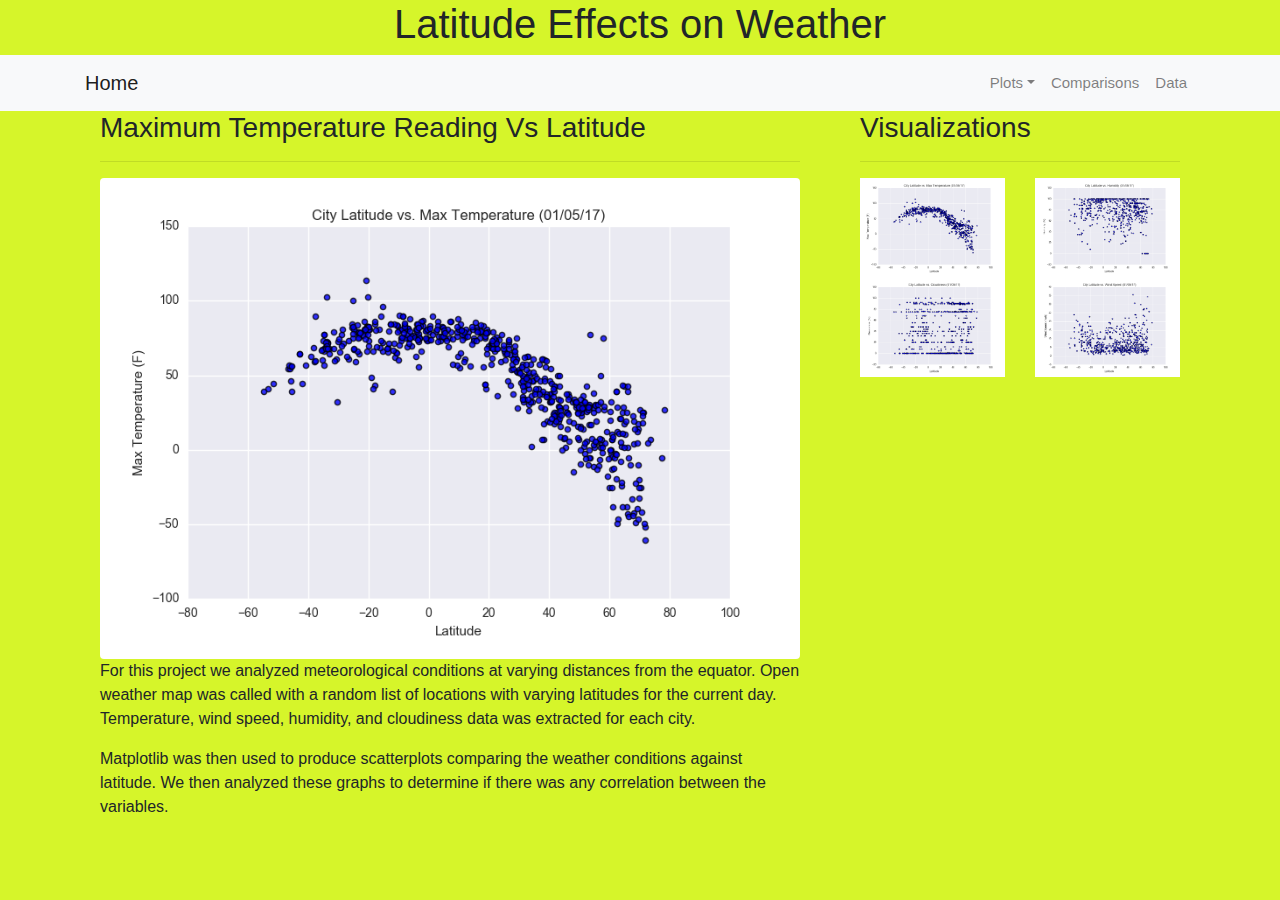
<file: index.html>
<!DOCTYPE html>
<html lang="en">

<head>
    <meta charset="UTF-8">
    <title>Web Visualization Dashboard</title>
    <meta name="viewport" content="width=device-width, initial-scale=1.0">
<!--Boostraps and personal css-->
    <link rel="stylesheet" href="https://stackpath.bootstrapcdn.com/bootstrap/4.3.1/css/bootstrap.min.css" integrity="sha384-ggOyR0iXCbMQv3Xipma34MD+dH/1fQ784/j6cY/iJTQUOhcWr7x9JvoRxT2MZw1T" crossorigin="anonymous">
    <link rel="stylesheet" type="text/css" href="style.css">

    <script src="https://code.jquery.com/jquery-3.3.1.slim.min.js" integrity="sha384-q8i/X+965DzO0rT7abK41JStQIAqVgRVzpbzo5smXKp4YfRvH+8abtTE1Pi6jizo" crossorigin="anonymous"></script>
    <script src="https://cdnjs.cloudflare.com/ajax/libs/popper.js/1.14.7/umd/popper.min.js" integrity="sha384-UO2eT0CpHqdSJQ6hJty5KVphtPhzWj9WO1clHTMGa3JDZwrnQq4sF86dIHNDz0W1" crossorigin="anonymous"></script>
    <script src="https://stackpath.bootstrapcdn.com/bootstrap/4.3.1/js/bootstrap.min.js" integrity="sha384-JjSmVgyd0p3pXB1rRibZUAYoIIy6OrQ6VrjIEaFf/nJGzIxFDsf4x0xIM+B07jRM" crossorigin="anonymous"></script>

</head>

<body id=indexbody>
    <!--Heading -->
    <div id="heading">
        <h1>Latitude Effects on Weather</h1>
    </div>
        
    <!--Navbar -->
    <nav class="navbar navbar-expand-lg navbar-light bg-light">
        <div class="container">
            <a class="navbar-brand text" href="index.html" >Home</a>
            <button class="navbar-toggler" type="button" data-toggle="collapse"data-target="#navbarSupportedContent"
                aria-controls="navbarSupportedContent" aria-expanded="false" aria-label="Toggle navigation" class="navbar-toggler-icon">
            </button>
            
            <div class="collapse navbar-collapse" id="navbarSupportedContent">
                <ul class="navbar-nav ml-auto">    
                    <li class="nav-item dropdown">
                        <a class="nav-link dropdown-toggle" href="#" id="navbarDropdown" role="button" data-toggle="dropdown"
                            aria-haspopup="true" aria-expanded="false">Plots</a>
                        <div class="dropdown-menu dropdown-menu-right" aria-labelledby="navbarDropdown">
                            <a class="dropdown-item" href="maxtemp.html">Max Temperature</a>
                            <a class="dropdown-item" href="humidity.html">Humidity</a>
                            <a class="dropdown-item" href="cloudiness.html">Cloudiness</a>
                            <a class="dropdown-item" href="windspeed.html">Wind Speed</a>
                        </div>
                    </li>
                    <li class="nav-item">
                        <a class="nav-link" href="comparisons.html">Comparisons</a>
                    </li>
                    <li class="nav-item">
                        <a class="nav-link" href="data.html">Data</a>
                    </li>
                </ul>
            </div>
        </div>
    </nav>
    
    <!--main image -->
    <div class="container content">    
        <div class="row">
            <div class="col-md-8">
                <div class="col-md-12">
                    <h3>Maximum Temperature Reading Vs Latitude </h3>
                    <hr>
                    <div class="thumbnail">
                        <img class="vizualization rounded float-left" src="Resources/assets/images/maxtemp.png " alt="maxtemp">
                    </div>
                    <p>For this project we analyzed meteorological conditions at varying distances from the equator.  
                    Open weather map was called with a random list of locations with varying latitudes for the current day.
                    Temperature, wind speed, humidity, and cloudiness data was extracted for each city.  
                      </p> 
                    
                    <p>Matplotlib was then used to produce scatterplots comparing the weather conditions against latitude.  
                       We then analyzed these graphs to determine if there was any correlation between the variables. 

                    </p>
                </div>
            </div>
            <!-- visualizations -->
            <div class="col-md-4">
                <div class="col-md-12">
                    <h3>Visualizations</h3>
                    <hr>
                    <div class="row">
                        <div class="col-3 col-md-6">
                            <a href="maxtemp.html"><img src="Resources/assets/images/maxtemp.png" width="100%"  alt="maxtemp">
                            </a> 
                        </div>
                        <div class="col-3 col-md-6">
                            <a href="humidity.html"><img src="Resources/assets/images/humidity.png" width="100%" alt="humidity"></a>
                        </div>
                   
                        <div class="col-3 col-md-6">
                            <a href="cloudiness.html"><img src="Resources/assets/images/cloudiness.png" width="100%"  alt="cloudiness"></a>
                        </div>

                        <div class="col-3 col-md-6">
                            <a href="windspeed.html"><img src="Resources/assets/images/windspeed.png"width="100%"  alt="wind speed"></a>
                        </div>
                    </div>
                </div>
            </div>
        </div>
    </div>
</body>
</html>
</file>
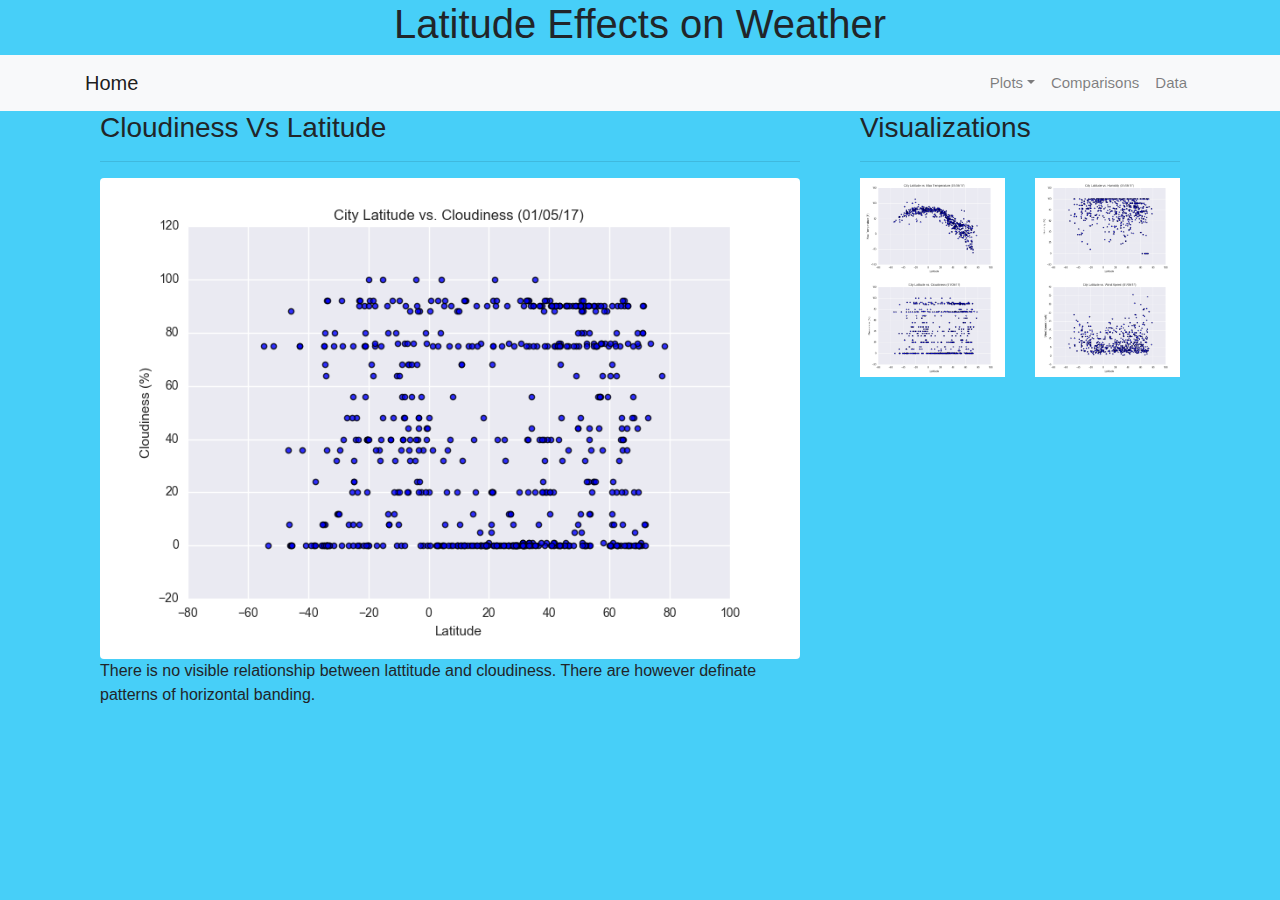
<file: cloudiness.html>
<!DOCTYPE html>
<html lang="en">

<head>
    <meta charset="UTF-8">
    <title>Web Visualization Dashboard</title>
    <meta name="viewport" content="width=device-width, initial-scale=1.0">
<!--Boostraps and personal css-->
    <link rel="stylesheet" href="https://stackpath.bootstrapcdn.com/bootstrap/4.3.1/css/bootstrap.min.css" integrity="sha384-ggOyR0iXCbMQv3Xipma34MD+dH/1fQ784/j6cY/iJTQUOhcWr7x9JvoRxT2MZw1T" crossorigin="anonymous">
    <link rel="stylesheet" type="text/css" href="style.css">

    <script src="https://code.jquery.com/jquery-3.3.1.slim.min.js" integrity="sha384-q8i/X+965DzO0rT7abK41JStQIAqVgRVzpbzo5smXKp4YfRvH+8abtTE1Pi6jizo" crossorigin="anonymous"></script>
    <script src="https://cdnjs.cloudflare.com/ajax/libs/popper.js/1.14.7/umd/popper.min.js" integrity="sha384-UO2eT0CpHqdSJQ6hJty5KVphtPhzWj9WO1clHTMGa3JDZwrnQq4sF86dIHNDz0W1" crossorigin="anonymous"></script>
    <script src="https://stackpath.bootstrapcdn.com/bootstrap/4.3.1/js/bootstrap.min.js" integrity="sha384-JjSmVgyd0p3pXB1rRibZUAYoIIy6OrQ6VrjIEaFf/nJGzIxFDsf4x0xIM+B07jRM" crossorigin="anonymous"></script>
</head>

<body id=cloudbody>
    <!--Heading -->
    <div id="heading">
        <h1>Latitude Effects on Weather</h1>
    </div>
        
    <!--Navbar -->
    <nav class="navbar navbar-expand-lg navbar-light bg-light">
        <div class="container">
            <a class="navbar-brand text" href="index.html" >Home</a>
            <button class="navbar-toggler" type="button" data-toggle="collapse"data-target="#navbarSupportedContent"
                aria-controls="navbarSupportedContent" aria-expanded="false" aria-label="Toggle navigation" class="navbar-toggler-icon">
            </button>
            
            <div class="collapse navbar-collapse" id="navbarSupportedContent">
                <ul class="navbar-nav ml-auto">    
                    <li class="nav-item dropdown">
                        <a class="nav-link dropdown-toggle" href="#" id="navbarDropdown" role="button" data-toggle="dropdown"
                            aria-haspopup="true" aria-expanded="false">Plots</a>
                        <div class="dropdown-menu dropdown-menu-right" aria-labelledby="navbarDropdown">
                            <a class="dropdown-item" href="maxtemp.html">Max Temperature</a>
                            <a class="dropdown-item" href="humidity.html">Humidity</a>
                            <a class="dropdown-item" href="cloudiness.html">Cloudiness</a>
                            <a class="dropdown-item" href="windspeed.html">Wind Speed</a>
                        </div>
                    </li>
                    <li class="nav-item">
                        <a class="nav-link" href="comparisons.html">Comparisons</a>
                    </li>
                    <li class="nav-item">
                        <a class="nav-link" href="data.html">Data</a>
                    </li>
                </ul>
            </div>
        </div>
    </nav>
    
    <!-- main image -->
    <div class="container content">
        <div class="row">
            <div class="col-md-8">
                <div class="col-md-12">
                    <h3>Cloudiness Vs Latitude</h3>
                    <hr>
                        <img class="vizualization rounded float-left" src="Resources/assets/images/cloudiness.png " alt="maxtemp"> 
                    <br>
                    <p>  There is no visible relationship between lattitude and cloudiness. There are however definate patterns of horizontal 
                    banding. 
                    </p>
                </div>
            </div>
            <!--visualizations -->
             <div class="col-md-4">
                <div class="col-md-12">
                    <h3>Visualizations</h3>
                    <hr>
                    <div class="row">
                        <div class="col-3 col-md-6">
                            <a href="maxtemp.html"><img src="Resources/assets/images/maxtemp.png" width="100%"  alt="maxtemp">
                            </a> 
                        </div>
                        <div class="col-3 col-md-6">
                            <a href="humidity.html"><img src="Resources/assets/images/humidity.png" width="100%" alt="humidity"></a>
                        </div>
                   
                        <div class="col-3 col-md-6">
                            <a href="cloudiness.html"><img src="Resources/assets/images/cloudiness.png" width="100%"  alt="cloudiness"></a>
                        </div>

                        <div class="col-3 col-md-6">
                            <a href="windspeed.html"><img src="Resources/assets/images/windspeed.png"width="100%"  alt="wind speed"></a>
                        </div>
                    </div>
                </div>
            </div>
        </div>    
    </div>
</body>
</html>
</file>
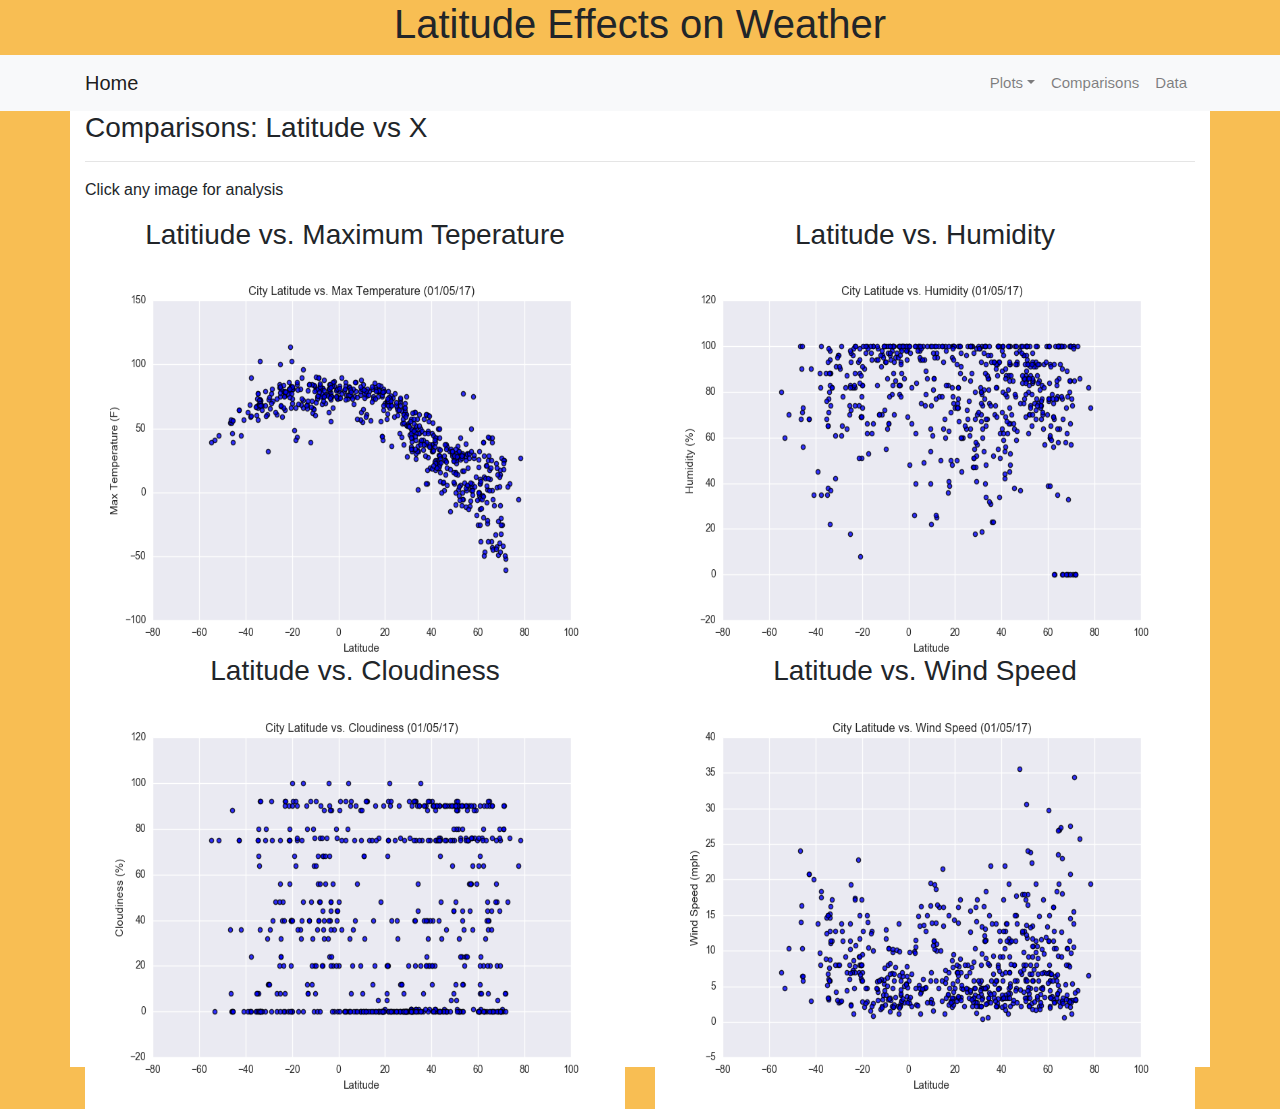
<file: comparisons.html>
<!DOCTYPE html>
<html lang="en">

<head>
    <meta charset="UTF-8">
    <title>Web Visualization Dashboard</title>
    <meta name="viewport" content="width=device-width, initial-scale=1.0">
<!--Boostraps and personal css-->
    <link rel="stylesheet" href="https://stackpath.bootstrapcdn.com/bootstrap/4.3.1/css/bootstrap.min.css" integrity="sha384-ggOyR0iXCbMQv3Xipma34MD+dH/1fQ784/j6cY/iJTQUOhcWr7x9JvoRxT2MZw1T" crossorigin="anonymous">
    <link rel="stylesheet" type="text/css" href="style.css">

    <script src="https://code.jquery.com/jquery-3.3.1.slim.min.js" integrity="sha384-q8i/X+965DzO0rT7abK41JStQIAqVgRVzpbzo5smXKp4YfRvH+8abtTE1Pi6jizo" crossorigin="anonymous"></script>
    <script src="https://cdnjs.cloudflare.com/ajax/libs/popper.js/1.14.7/umd/popper.min.js" integrity="sha384-UO2eT0CpHqdSJQ6hJty5KVphtPhzWj9WO1clHTMGa3JDZwrnQq4sF86dIHNDz0W1" crossorigin="anonymous"></script>
    <script src="https://stackpath.bootstrapcdn.com/bootstrap/4.3.1/js/bootstrap.min.js" integrity="sha384-JjSmVgyd0p3pXB1rRibZUAYoIIy6OrQ6VrjIEaFf/nJGzIxFDsf4x0xIM+B07jRM" crossorigin="anonymous"></script>
</head>

<body id=comparebody>
    <!--Heading -->
    <div id="heading">
        <h1>Latitude Effects on Weather</h1>
    </div>
        
    <!--Navbar -->
    <nav class="navbar navbar-expand-lg navbar-light bg-light">
        <div class="container">
            <a class="navbar-brand text" href="index.html" >Home</a>
            <button class="navbar-toggler" type="button" data-toggle="collapse"data-target="#navbarSupportedContent"
                aria-controls="navbarSupportedContent" aria-expanded="false" aria-label="Toggle navigation" class="navbar-toggler-icon">
            </button>
            
            <div class="collapse navbar-collapse" id="navbarSupportedContent">
                <ul class="navbar-nav ml-auto">    
                    <li class="nav-item dropdown">
                        <a class="nav-link dropdown-toggle" href="#" id="navbarDropdown" role="button" data-toggle="dropdown"
                            aria-haspopup="true" aria-expanded="false">Plots</a>
                        <div class="dropdown-menu dropdown-menu-right" aria-labelledby="navbarDropdown">
                            <a class="dropdown-item" href="maxtemp.html">Max Temperature</a>
                            <a class="dropdown-item" href="humidity.html">Humidity</a>
                            <a class="dropdown-item" href="cloudiness.html">Cloudiness</a>
                            <a class="dropdown-item" href="windspeed.html">Wind Speed</a>
                        </div>
                    </li>
                    <li class="nav-item">
                        <a class="nav-link" href="comparisons.html">Comparisons</a>
                    </li>
                    <li class="nav-item">
                        <a class="nav-link" href="data.html">Data</a>
                    </li>
                </ul>
            </div>
        </div>
    </nav>
    
<!-- images -->
    <div class="container content bg-white">
        <h3>Comparisons: Latitude vs X</h3>
        <hr>
        <p>Click any image for analysis</p>
        <div class = "column">
        <div class="row">
            <div class="col-md-6">
                <h3 class="text-center">Latitiude vs. Maximum Teperature</h3>
                <a href="maxtemp.html"><img width="50%" src="Resources/assets/images/maxtemp.png" alt="maxtemp"></a>   
            </div>
            <div class="col-md-6">
                <h3 class="text-center">Latitude vs. Humidity</h3>
                <a href="humidity.html"><img width="100%" src="Resources/assets/images/humidity.png" alt="humidity"></a>  
            </div>
        </div>
        <br>
        <div class="row">
            <div class="col-md-6">
                <h3 class="text-center">Latitude vs. Cloudiness </h3>
                <a href="cloudiness.html"><img width="100%" src="Resources/assets/images/cloudiness.png" alt="Cloudiness"></a>   
            </div>
            <div class="col-md-6">
                <h3 class="text-center">Latitude vs. Wind Speed</h3>
                <a href="windspeed.html"><img width="100%" src="Resources/assets/images/windspeed.png" alt="windspeed"></a>  
            </div>
        </div>  
        <div> 
    </div>
</file>
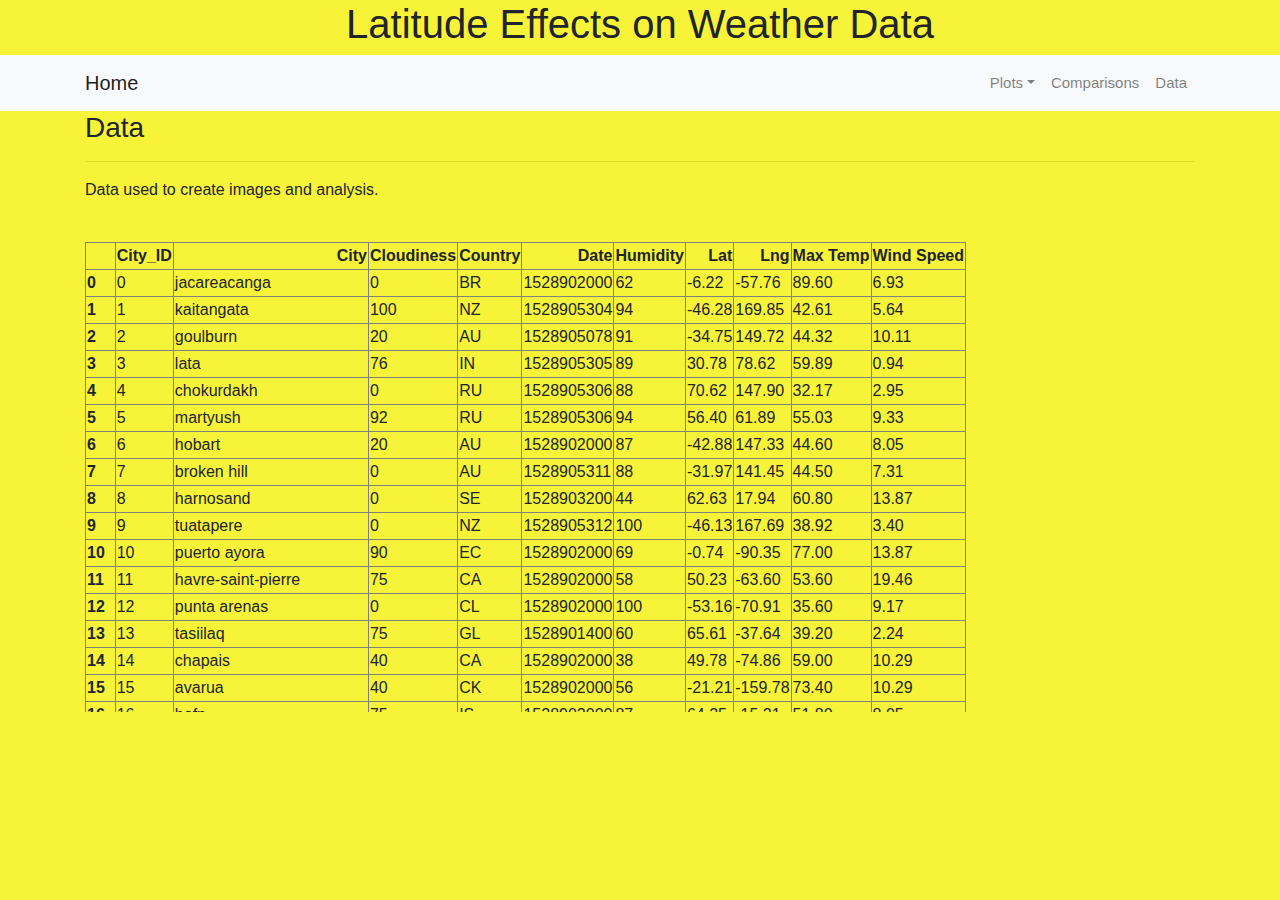
<file: data.html>
<!DOCTYPE html>
<html lang="en">

<head>
    <meta charset="UTF-8">
    <title>Web Visualization Dashboard</title>
    <meta name="viewport" content="width=device-width, initial-scale=1.0">
<!--Boostraps and personal css-->
    <link rel="stylesheet" href="https://stackpath.bootstrapcdn.com/bootstrap/4.3.1/css/bootstrap.min.css" integrity="sha384-ggOyR0iXCbMQv3Xipma34MD+dH/1fQ784/j6cY/iJTQUOhcWr7x9JvoRxT2MZw1T" crossorigin="anonymous">
    <link rel="stylesheet" type="text/css" href="style.css">

    <script src="https://code.jquery.com/jquery-3.3.1.slim.min.js" integrity="sha384-q8i/X+965DzO0rT7abK41JStQIAqVgRVzpbzo5smXKp4YfRvH+8abtTE1Pi6jizo" crossorigin="anonymous"></script>
    <script src="https://cdnjs.cloudflare.com/ajax/libs/popper.js/1.14.7/umd/popper.min.js" integrity="sha384-UO2eT0CpHqdSJQ6hJty5KVphtPhzWj9WO1clHTMGa3JDZwrnQq4sF86dIHNDz0W1" crossorigin="anonymous"></script>
    <script src="https://stackpath.bootstrapcdn.com/bootstrap/4.3.1/js/bootstrap.min.js" integrity="sha384-JjSmVgyd0p3pXB1rRibZUAYoIIy6OrQ6VrjIEaFf/nJGzIxFDsf4x0xIM+B07jRM" crossorigin="anonymous"></script>
</head>

<body id=databody>
    <!--Heading -->
    <div id="heading">
        <h1>Latitude Effects on Weather Data</h1>
    </div>
        
    <!--Navbar -->
    <nav class="navbar navbar-expand-lg navbar-light bg-light">
        <div class="container">
            <a class="navbar-brand text" href="index.html" >Home</a>
            <button class="navbar-toggler" type="button" data-toggle="collapse"data-target="#navbarSupportedContent"
                aria-controls="navbarSupportedContent" aria-expanded="false" aria-label="Toggle navigation" class="navbar-toggler-icon">
            </button>
            
            <div class="collapse navbar-collapse" id="navbarSupportedContent">
                <ul class="navbar-nav ml-auto">    
                    <li class="nav-item dropdown">
                        <a class="nav-link dropdown-toggle" href="#" id="navbarDropdown" role="button" data-toggle="dropdown"
                            aria-haspopup="true" aria-expanded="false">Plots</a>
                        <div class="dropdown-menu dropdown-menu-right" aria-labelledby="navbarDropdown">
                            <a class="dropdown-item" href="maxtemp.html">Max Temperature</a>
                            <a class="dropdown-item" href="humidity.html">Humidity</a>
                            <a class="dropdown-item" href="cloudiness.html">Cloudiness</a>
                            <a class="dropdown-item" href="windspeed.html">Wind Speed</a>
                        </div>
                    </li>
                    <li class="nav-item">
                        <a class="nav-link" href="comparisons.html">Comparisons</a>
                    </li>
                    <li class="nav-item">
                        <a class="nav-link" href="data.html">Data</a>
                    </li>
                </ul>
            </div>
        </div>
    </nav>
    
    <!-- table -->
    <div class="container">
      <!--<div class="box"> -->  
          <h3 class="title">Data</h3>
          <hr>
          <p>Data used to create images and analysis.</p>
          <br>
            <div class="table-responsive" style="overflow-x:auto; overflow-y:auto; max-height:470px; max-width: auto;">
           <!--
            <table class="table table-striped">
                <a class="vizualization rounded float-left" img src="data.html" width="100%"  alt="data table">          
           <div>         
 -->
        
    <table border="1" class="dataframe">
        <thead>
          <tr style="text-align: right;">
            <th></th>
            <th>City_ID</th>
            <th>City</th>
            <th>Cloudiness</th>
            <th>Country</th>
            <th>Date</th>
            <th>Humidity</th>
            <th>Lat</th>
            <th>Lng</th>
            <th>Max Temp</th>
            <th>Wind Speed</th>
          </tr>
        </thead>
        <tbody>
          <tr>
            <th>0</th>
            <td>0</td>
            <td>jacareacanga</td>
            <td>0</td>
            <td>BR</td>
            <td>1528902000</td>
            <td>62</td>
            <td>-6.22</td>
            <td>-57.76</td>
            <td>89.60</td>
            <td>6.93</td>
          </tr>
          <tr>
            <th>1</th>
            <td>1</td>
            <td>kaitangata</td>
            <td>100</td>
            <td>NZ</td>
            <td>1528905304</td>
            <td>94</td>
            <td>-46.28</td>
            <td>169.85</td>
            <td>42.61</td>
            <td>5.64</td>
          </tr>
          <tr>
            <th>2</th>
            <td>2</td>
            <td>goulburn</td>
            <td>20</td>
            <td>AU</td>
            <td>1528905078</td>
            <td>91</td>
            <td>-34.75</td>
            <td>149.72</td>
            <td>44.32</td>
            <td>10.11</td>
          </tr>
          <tr>
            <th>3</th>
            <td>3</td>
            <td>lata</td>
            <td>76</td>
            <td>IN</td>
            <td>1528905305</td>
            <td>89</td>
            <td>30.78</td>
            <td>78.62</td>
            <td>59.89</td>
            <td>0.94</td>
          </tr>
          <tr>
            <th>4</th>
            <td>4</td>
            <td>chokurdakh</td>
            <td>0</td>
            <td>RU</td>
            <td>1528905306</td>
            <td>88</td>
            <td>70.62</td>
            <td>147.90</td>
            <td>32.17</td>
            <td>2.95</td>
          </tr>
          <tr>
            <th>5</th>
            <td>5</td>
            <td>martyush</td>
            <td>92</td>
            <td>RU</td>
            <td>1528905306</td>
            <td>94</td>
            <td>56.40</td>
            <td>61.89</td>
            <td>55.03</td>
            <td>9.33</td>
          </tr>
          <tr>
            <th>6</th>
            <td>6</td>
            <td>hobart</td>
            <td>20</td>
            <td>AU</td>
            <td>1528902000</td>
            <td>87</td>
            <td>-42.88</td>
            <td>147.33</td>
            <td>44.60</td>
            <td>8.05</td>
          </tr>
          <tr>
            <th>7</th>
            <td>7</td>
            <td>broken hill</td>
            <td>0</td>
            <td>AU</td>
            <td>1528905311</td>
            <td>88</td>
            <td>-31.97</td>
            <td>141.45</td>
            <td>44.50</td>
            <td>7.31</td>
          </tr>
          <tr>
            <th>8</th>
            <td>8</td>
            <td>harnosand</td>
            <td>0</td>
            <td>SE</td>
            <td>1528903200</td>
            <td>44</td>
            <td>62.63</td>
            <td>17.94</td>
            <td>60.80</td>
            <td>13.87</td>
          </tr>
          <tr>
            <th>9</th>
            <td>9</td>
            <td>tuatapere</td>
            <td>0</td>
            <td>NZ</td>
            <td>1528905312</td>
            <td>100</td>
            <td>-46.13</td>
            <td>167.69</td>
            <td>38.92</td>
            <td>3.40</td>
          </tr>
          <tr>
            <th>10</th>
            <td>10</td>
            <td>puerto ayora</td>
            <td>90</td>
            <td>EC</td>
            <td>1528902000</td>
            <td>69</td>
            <td>-0.74</td>
            <td>-90.35</td>
            <td>77.00</td>
            <td>13.87</td>
          </tr>
          <tr>
            <th>11</th>
            <td>11</td>
            <td>havre-saint-pierre</td>
            <td>75</td>
            <td>CA</td>
            <td>1528902000</td>
            <td>58</td>
            <td>50.23</td>
            <td>-63.60</td>
            <td>53.60</td>
            <td>19.46</td>
          </tr>
          <tr>
            <th>12</th>
            <td>12</td>
            <td>punta arenas</td>
            <td>0</td>
            <td>CL</td>
            <td>1528902000</td>
            <td>100</td>
            <td>-53.16</td>
            <td>-70.91</td>
            <td>35.60</td>
            <td>9.17</td>
          </tr>
          <tr>
            <th>13</th>
            <td>13</td>
            <td>tasiilaq</td>
            <td>75</td>
            <td>GL</td>
            <td>1528901400</td>
            <td>60</td>
            <td>65.61</td>
            <td>-37.64</td>
            <td>39.20</td>
            <td>2.24</td>
          </tr>
          <tr>
            <th>14</th>
            <td>14</td>
            <td>chapais</td>
            <td>40</td>
            <td>CA</td>
            <td>1528902000</td>
            <td>38</td>
            <td>49.78</td>
            <td>-74.86</td>
            <td>59.00</td>
            <td>10.29</td>
          </tr>
          <tr>
            <th>15</th>
            <td>15</td>
            <td>avarua</td>
            <td>40</td>
            <td>CK</td>
            <td>1528902000</td>
            <td>56</td>
            <td>-21.21</td>
            <td>-159.78</td>
            <td>73.40</td>
            <td>10.29</td>
          </tr>
          <tr>
            <th>16</th>
            <td>16</td>
            <td>hofn</td>
            <td>75</td>
            <td>IS</td>
            <td>1528902000</td>
            <td>87</td>
            <td>64.25</td>
            <td>-15.21</td>
            <td>51.80</td>
            <td>8.05</td>
          </tr>
          <tr>
            <th>17</th>
            <td>17</td>
            <td>yukamenskoye</td>
            <td>92</td>
            <td>RU</td>
            <td>1528905315</td>
            <td>98</td>
            <td>57.89</td>
            <td>52.24</td>
            <td>56.65</td>
            <td>10.22</td>
          </tr>
          <tr>
            <th>18</th>
            <td>18</td>
            <td>khandbari</td>
            <td>80</td>
            <td>NP</td>
            <td>1528905315</td>
            <td>67</td>
            <td>27.38</td>
            <td>87.21</td>
            <td>44.59</td>
            <td>1.39</td>
          </tr>
          <tr>
            <th>19</th>
            <td>19</td>
            <td>bethel</td>
            <td>1</td>
            <td>US</td>
            <td>1528901580</td>
            <td>93</td>
            <td>60.79</td>
            <td>-161.76</td>
            <td>44.60</td>
            <td>8.05</td>
          </tr>
          <tr>
            <th>20</th>
            <td>20</td>
            <td>ushuaia</td>
            <td>75</td>
            <td>AR</td>
            <td>1528902000</td>
            <td>64</td>
            <td>-54.81</td>
            <td>-68.31</td>
            <td>41.00</td>
            <td>3.36</td>
          </tr>
          <tr>
            <th>21</th>
            <td>21</td>
            <td>east london</td>
            <td>0</td>
            <td>ZA</td>
            <td>1528902000</td>
            <td>37</td>
            <td>-33.02</td>
            <td>27.91</td>
            <td>69.80</td>
            <td>5.82</td>
          </tr>
          <tr>
            <th>22</th>
            <td>22</td>
            <td>bluff</td>
            <td>76</td>
            <td>AU</td>
            <td>1528905321</td>
            <td>76</td>
            <td>-23.58</td>
            <td>149.07</td>
            <td>61.96</td>
            <td>4.74</td>
          </tr>
          <tr>
            <th>23</th>
            <td>23</td>
            <td>mount isa</td>
            <td>75</td>
            <td>AU</td>
            <td>1528902000</td>
            <td>100</td>
            <td>-20.73</td>
            <td>139.49</td>
            <td>64.40</td>
            <td>3.29</td>
          </tr>
          <tr>
            <th>24</th>
            <td>24</td>
            <td>pevek</td>
            <td>0</td>
            <td>RU</td>
            <td>1528905321</td>
            <td>71</td>
            <td>69.70</td>
            <td>170.27</td>
            <td>36.94</td>
            <td>6.98</td>
          </tr>
          <tr>
            <th>25</th>
            <td>25</td>
            <td>gao</td>
            <td>24</td>
            <td>ML</td>
            <td>1528905321</td>
            <td>16</td>
            <td>16.28</td>
            <td>-0.04</td>
            <td>110.02</td>
            <td>4.97</td>
          </tr>
          <tr>
            <th>26</th>
            <td>26</td>
            <td>cabo san lucas</td>
            <td>75</td>
            <td>MX</td>
            <td>1528901160</td>
            <td>74</td>
            <td>22.89</td>
            <td>-109.91</td>
            <td>84.20</td>
            <td>10.29</td>
          </tr>
          <tr>
            <th>27</th>
            <td>27</td>
            <td>sao filipe</td>
            <td>0</td>
            <td>CV</td>
            <td>1528905323</td>
            <td>88</td>
            <td>14.90</td>
            <td>-24.50</td>
            <td>75.73</td>
            <td>13.02</td>
          </tr>
          <tr>
            <th>28</th>
            <td>28</td>
            <td>tiksi</td>
            <td>44</td>
            <td>RU</td>
            <td>1528905298</td>
            <td>58</td>
            <td>71.64</td>
            <td>128.87</td>
            <td>57.73</td>
            <td>10.11</td>
          </tr>
          <tr>
            <th>29</th>
            <td>29</td>
            <td>busselton</td>
            <td>92</td>
            <td>AU</td>
            <td>1528905323</td>
            <td>100</td>
            <td>-33.64</td>
            <td>115.35</td>
            <td>60.43</td>
            <td>10.56</td>
          </tr>
          <tr>
            <th>30</th>
            <td>30</td>
            <td>alofi</td>
            <td>76</td>
            <td>NU</td>
            <td>1528902000</td>
            <td>88</td>
            <td>-19.06</td>
            <td>-169.92</td>
            <td>71.60</td>
            <td>3.36</td>
          </tr>
          <tr>
            <th>31</th>
            <td>31</td>
            <td>ola</td>
            <td>75</td>
            <td>RU</td>
            <td>1528902000</td>
            <td>100</td>
            <td>59.58</td>
            <td>151.30</td>
            <td>42.80</td>
            <td>7.76</td>
          </tr>
          <tr>
            <th>32</th>
            <td>32</td>
            <td>atar</td>
            <td>20</td>
            <td>MR</td>
            <td>1528902000</td>
            <td>19</td>
            <td>20.52</td>
            <td>-13.05</td>
            <td>91.40</td>
            <td>9.17</td>
          </tr>
          <tr>
            <th>33</th>
            <td>33</td>
            <td>rikitea</td>
            <td>0</td>
            <td>PF</td>
            <td>1528905325</td>
            <td>100</td>
            <td>-23.12</td>
            <td>-134.97</td>
            <td>73.57</td>
            <td>8.66</td>
          </tr>
          <tr>
            <th>34</th>
            <td>34</td>
            <td>hermanus</td>
            <td>0</td>
            <td>ZA</td>
            <td>1528905325</td>
            <td>24</td>
            <td>-34.42</td>
            <td>19.24</td>
            <td>77.17</td>
            <td>8.66</td>
          </tr>
          <tr>
            <th>35</th>
            <td>35</td>
            <td>ponta delgada</td>
            <td>75</td>
            <td>PT</td>
            <td>1528903800</td>
            <td>88</td>
            <td>37.73</td>
            <td>-25.67</td>
            <td>71.60</td>
            <td>12.75</td>
          </tr>
          <tr>
            <th>36</th>
            <td>36</td>
            <td>bambari</td>
            <td>24</td>
            <td>CF</td>
            <td>1528905326</td>
            <td>84</td>
            <td>5.77</td>
            <td>20.68</td>
            <td>81.85</td>
            <td>7.65</td>
          </tr>
          <tr>
            <th>37</th>
            <td>37</td>
            <td>cap malheureux</td>
            <td>75</td>
            <td>MU</td>
            <td>1528902000</td>
            <td>69</td>
            <td>-19.98</td>
            <td>57.61</td>
            <td>75.20</td>
            <td>14.99</td>
          </tr>
          <tr>
            <th>38</th>
            <td>38</td>
            <td>puerto escondido</td>
            <td>75</td>
            <td>MX</td>
            <td>1528901100</td>
            <td>65</td>
            <td>15.86</td>
            <td>-97.07</td>
            <td>80.60</td>
            <td>3.36</td>
          </tr>
          <tr>
            <th>39</th>
            <td>39</td>
            <td>qaanaaq</td>
            <td>32</td>
            <td>GL</td>
            <td>1528905330</td>
            <td>100</td>
            <td>77.48</td>
            <td>-69.36</td>
            <td>31.45</td>
            <td>6.31</td>
          </tr>
          <tr>
            <th>40</th>
            <td>40</td>
            <td>new norfolk</td>
            <td>20</td>
            <td>AU</td>
            <td>1528902000</td>
            <td>87</td>
            <td>-42.78</td>
            <td>147.06</td>
            <td>44.60</td>
            <td>8.05</td>
          </tr>
          <tr>
            <th>41</th>
            <td>41</td>
            <td>najran</td>
            <td>40</td>
            <td>SA</td>
            <td>1528902000</td>
            <td>13</td>
            <td>17.54</td>
            <td>44.22</td>
            <td>98.60</td>
            <td>11.41</td>
          </tr>
          <tr>
            <th>42</th>
            <td>42</td>
            <td>isla mujeres</td>
            <td>90</td>
            <td>MX</td>
            <td>1528904340</td>
            <td>100</td>
            <td>21.23</td>
            <td>-86.73</td>
            <td>75.20</td>
            <td>16.11</td>
          </tr>
          <tr>
            <th>43</th>
            <td>43</td>
            <td>mar del plata</td>
            <td>0</td>
            <td>AR</td>
            <td>1528905297</td>
            <td>100</td>
            <td>-46.43</td>
            <td>-67.52</td>
            <td>32.53</td>
            <td>7.31</td>
          </tr>
          <tr>
            <th>44</th>
            <td>44</td>
            <td>provideniya</td>
            <td>0</td>
            <td>RU</td>
            <td>1528905332</td>
            <td>91</td>
            <td>64.42</td>
            <td>-173.23</td>
            <td>40.63</td>
            <td>10.78</td>
          </tr>
          <tr>
            <th>45</th>
            <td>45</td>
            <td>jamestown</td>
            <td>12</td>
            <td>AU</td>
            <td>1528905333</td>
            <td>88</td>
            <td>-33.21</td>
            <td>138.60</td>
            <td>43.15</td>
            <td>10.89</td>
          </tr>
          <tr>
            <th>46</th>
            <td>46</td>
            <td>medicine hat</td>
            <td>20</td>
            <td>CA</td>
            <td>1528902000</td>
            <td>34</td>
            <td>50.04</td>
            <td>-110.68</td>
            <td>66.20</td>
            <td>14.99</td>
          </tr>
          <tr>
            <th>47</th>
            <td>47</td>
            <td>katsuura</td>
            <td>8</td>
            <td>JP</td>
            <td>1528905334</td>
            <td>88</td>
            <td>33.93</td>
            <td>134.50</td>
            <td>62.05</td>
            <td>7.54</td>
          </tr>
          <tr>
            <th>48</th>
            <td>48</td>
            <td>aklavik</td>
            <td>20</td>
            <td>CA</td>
            <td>1528902000</td>
            <td>53</td>
            <td>68.22</td>
            <td>-135.01</td>
            <td>51.80</td>
            <td>11.41</td>
          </tr>
          <tr>
            <th>49</th>
            <td>49</td>
            <td>tuktoyaktuk</td>
            <td>20</td>
            <td>CA</td>
            <td>1528902000</td>
            <td>61</td>
            <td>69.44</td>
            <td>-133.03</td>
            <td>46.40</td>
            <td>6.93</td>
          </tr>
          <tr>
            <th>50</th>
            <td>50</td>
            <td>kapaa</td>
            <td>90</td>
            <td>US</td>
            <td>1528901760</td>
            <td>88</td>
            <td>22.08</td>
            <td>-159.32</td>
            <td>75.20</td>
            <td>14.99</td>
          </tr>
          <tr>
            <th>51</th>
            <td>51</td>
            <td>mildura</td>
            <td>0</td>
            <td>AU</td>
            <td>1528905300</td>
            <td>92</td>
            <td>-34.18</td>
            <td>142.16</td>
            <td>45.67</td>
            <td>9.66</td>
          </tr>
          <tr>
            <th>52</th>
            <td>52</td>
            <td>souillac</td>
            <td>75</td>
            <td>FR</td>
            <td>1528903800</td>
            <td>49</td>
            <td>45.60</td>
            <td>-0.60</td>
            <td>73.40</td>
            <td>10.29</td>
          </tr>
          <tr>
            <th>53</th>
            <td>53</td>
            <td>lorengau</td>
            <td>100</td>
            <td>PG</td>
            <td>1528905336</td>
            <td>100</td>
            <td>-2.02</td>
            <td>147.27</td>
            <td>80.59</td>
            <td>3.85</td>
          </tr>
          <tr>
            <th>54</th>
            <td>54</td>
            <td>praia</td>
            <td>20</td>
            <td>BR</td>
            <td>1528902000</td>
            <td>47</td>
            <td>-20.25</td>
            <td>-43.81</td>
            <td>82.40</td>
            <td>3.36</td>
          </tr>
          <tr>
            <th>55</th>
            <td>55</td>
            <td>port alfred</td>
            <td>0</td>
            <td>ZA</td>
            <td>1528905338</td>
            <td>50</td>
            <td>-33.59</td>
            <td>26.89</td>
            <td>76.54</td>
            <td>7.20</td>
          </tr>
          <tr>
            <th>56</th>
            <td>56</td>
            <td>barranca</td>
            <td>0</td>
            <td>PE</td>
            <td>1528905339</td>
            <td>98</td>
            <td>-10.75</td>
            <td>-77.76</td>
            <td>61.87</td>
            <td>9.89</td>
          </tr>
          <tr>
            <th>57</th>
            <td>57</td>
            <td>nome</td>
            <td>40</td>
            <td>US</td>
            <td>1528902900</td>
            <td>70</td>
            <td>30.04</td>
            <td>-94.42</td>
            <td>87.80</td>
            <td>3.36</td>
          </tr>
          <tr>
            <th>58</th>
            <td>58</td>
            <td>matay</td>
            <td>0</td>
            <td>EG</td>
            <td>1528905339</td>
            <td>23</td>
            <td>28.42</td>
            <td>30.79</td>
            <td>97.69</td>
            <td>6.98</td>
          </tr>
          <tr>
            <th>59</th>
            <td>59</td>
            <td>saskylakh</td>
            <td>48</td>
            <td>RU</td>
            <td>1528905339</td>
            <td>55</td>
            <td>71.97</td>
            <td>114.09</td>
            <td>59.53</td>
            <td>5.86</td>
          </tr>
          <tr>
            <th>60</th>
            <td>60</td>
            <td>itarema</td>
            <td>0</td>
            <td>BR</td>
            <td>1528905340</td>
            <td>61</td>
            <td>-2.92</td>
            <td>-39.92</td>
            <td>88.33</td>
            <td>12.57</td>
          </tr>
          <tr>
            <th>61</th>
            <td>61</td>
            <td>butaritari</td>
            <td>56</td>
            <td>KI</td>
            <td>1528905340</td>
            <td>100</td>
            <td>3.07</td>
            <td>172.79</td>
            <td>81.13</td>
            <td>7.31</td>
          </tr>
          <tr>
            <th>62</th>
            <td>62</td>
            <td>peniche</td>
            <td>20</td>
            <td>PT</td>
            <td>1528903800</td>
            <td>64</td>
            <td>39.36</td>
            <td>-9.38</td>
            <td>75.20</td>
            <td>12.75</td>
          </tr>
          <tr>
            <th>63</th>
            <td>63</td>
            <td>beloha</td>
            <td>0</td>
            <td>MG</td>
            <td>1528905340</td>
            <td>57</td>
            <td>-25.17</td>
            <td>45.06</td>
            <td>71.95</td>
            <td>16.37</td>
          </tr>
          <tr>
            <th>64</th>
            <td>64</td>
            <td>anadyr</td>
            <td>0</td>
            <td>RU</td>
            <td>1528902000</td>
            <td>57</td>
            <td>64.73</td>
            <td>177.51</td>
            <td>48.20</td>
            <td>4.47</td>
          </tr>
          <tr>
            <th>65</th>
            <td>65</td>
            <td>luderitz</td>
            <td>12</td>
            <td>NaN</td>
            <td>1528905342</td>
            <td>64</td>
            <td>-26.65</td>
            <td>15.16</td>
            <td>64.03</td>
            <td>17.38</td>
          </tr>
          <tr>
            <th>66</th>
            <td>66</td>
            <td>rochester</td>
            <td>1</td>
            <td>US</td>
            <td>1528902960</td>
            <td>37</td>
            <td>44.02</td>
            <td>-92.46</td>
            <td>73.40</td>
            <td>6.93</td>
          </tr>
          <tr>
            <th>67</th>
            <td>67</td>
            <td>bosaso</td>
            <td>0</td>
            <td>SO</td>
            <td>1528905347</td>
            <td>86</td>
            <td>11.28</td>
            <td>49.18</td>
            <td>89.77</td>
            <td>3.96</td>
          </tr>
          <tr>
            <th>68</th>
            <td>68</td>
            <td>faanui</td>
            <td>0</td>
            <td>PF</td>
            <td>1528905347</td>
            <td>100</td>
            <td>-16.48</td>
            <td>-151.75</td>
            <td>79.96</td>
            <td>11.79</td>
          </tr>
          <tr>
            <th>69</th>
            <td>69</td>
            <td>grindavik</td>
            <td>75</td>
            <td>IS</td>
            <td>1528902000</td>
            <td>70</td>
            <td>63.84</td>
            <td>-22.43</td>
            <td>48.20</td>
            <td>5.82</td>
          </tr>
          <tr>
            <th>70</th>
            <td>70</td>
            <td>margate</td>
            <td>20</td>
            <td>AU</td>
            <td>1528902000</td>
            <td>87</td>
            <td>-43.03</td>
            <td>147.26</td>
            <td>44.60</td>
            <td>8.05</td>
          </tr>
          <tr>
            <th>71</th>
            <td>71</td>
            <td>marsh harbour</td>
            <td>88</td>
            <td>BS</td>
            <td>1528905349</td>
            <td>95</td>
            <td>26.54</td>
            <td>-77.06</td>
            <td>82.39</td>
            <td>10.00</td>
          </tr>
          <tr>
            <th>72</th>
            <td>72</td>
            <td>comodoro rivadavia</td>
            <td>40</td>
            <td>AR</td>
            <td>1528902000</td>
            <td>60</td>
            <td>-45.87</td>
            <td>-67.48</td>
            <td>42.80</td>
            <td>9.17</td>
          </tr>
          <tr>
            <th>73</th>
            <td>73</td>
            <td>upernavik</td>
            <td>92</td>
            <td>GL</td>
            <td>1528905350</td>
            <td>100</td>
            <td>72.79</td>
            <td>-56.15</td>
            <td>29.29</td>
            <td>3.74</td>
          </tr>
          <tr>
            <th>74</th>
            <td>74</td>
            <td>uige</td>
            <td>0</td>
            <td>AO</td>
            <td>1528905350</td>
            <td>29</td>
            <td>-7.61</td>
            <td>15.06</td>
            <td>86.80</td>
            <td>3.18</td>
          </tr>
          <tr>
            <th>75</th>
            <td>75</td>
            <td>bredasdorp</td>
            <td>0</td>
            <td>ZA</td>
            <td>1528902000</td>
            <td>23</td>
            <td>-34.53</td>
            <td>20.04</td>
            <td>82.40</td>
            <td>5.82</td>
          </tr>
          <tr>
            <th>76</th>
            <td>76</td>
            <td>bodden town</td>
            <td>40</td>
            <td>KY</td>
            <td>1528902000</td>
            <td>78</td>
            <td>19.28</td>
            <td>-81.25</td>
            <td>80.60</td>
            <td>16.11</td>
          </tr>
          <tr>
            <th>77</th>
            <td>77</td>
            <td>guerrero negro</td>
            <td>44</td>
            <td>MX</td>
            <td>1528905350</td>
            <td>88</td>
            <td>27.97</td>
            <td>-114.04</td>
            <td>63.85</td>
            <td>3.74</td>
          </tr>
          <tr>
            <th>78</th>
            <td>78</td>
            <td>bilma</td>
            <td>0</td>
            <td>NE</td>
            <td>1528905351</td>
            <td>12</td>
            <td>18.69</td>
            <td>12.92</td>
            <td>110.47</td>
            <td>4.63</td>
          </tr>
          <tr>
            <th>79</th>
            <td>79</td>
            <td>carnarvon</td>
            <td>0</td>
            <td>ZA</td>
            <td>1528905351</td>
            <td>30</td>
            <td>-30.97</td>
            <td>22.13</td>
            <td>60.43</td>
            <td>14.25</td>
          </tr>
          <tr>
            <th>80</th>
            <td>80</td>
            <td>ponta do sol</td>
            <td>12</td>
            <td>BR</td>
            <td>1528905352</td>
            <td>72</td>
            <td>-20.63</td>
            <td>-46.00</td>
            <td>78.25</td>
            <td>3.96</td>
          </tr>
          <tr>
            <th>81</th>
            <td>81</td>
            <td>vila franca do campo</td>
            <td>75</td>
            <td>PT</td>
            <td>1528903800</td>
            <td>88</td>
            <td>37.72</td>
            <td>-25.43</td>
            <td>71.60</td>
            <td>12.75</td>
          </tr>
          <tr>
            <th>82</th>
            <td>82</td>
            <td>puerto del rosario</td>
            <td>20</td>
            <td>ES</td>
            <td>1528903800</td>
            <td>60</td>
            <td>28.50</td>
            <td>-13.86</td>
            <td>73.40</td>
            <td>17.22</td>
          </tr>
          <tr>
            <th>83</th>
            <td>83</td>
            <td>sitka</td>
            <td>20</td>
            <td>US</td>
            <td>1528905353</td>
            <td>92</td>
            <td>37.17</td>
            <td>-99.65</td>
            <td>74.02</td>
            <td>5.97</td>
          </tr>
          <tr>
            <th>84</th>
            <td>84</td>
            <td>camacha</td>
            <td>75</td>
            <td>PT</td>
            <td>1528903800</td>
            <td>72</td>
            <td>33.08</td>
            <td>-16.33</td>
            <td>68.00</td>
            <td>16.11</td>
          </tr>
          <tr>
            <th>85</th>
            <td>85</td>
            <td>saint-philippe</td>
            <td>1</td>
            <td>CA</td>
            <td>1528902900</td>
            <td>54</td>
            <td>45.36</td>
            <td>-73.48</td>
            <td>78.80</td>
            <td>11.41</td>
          </tr>
          <tr>
            <th>86</th>
            <td>86</td>
            <td>port blair</td>
            <td>92</td>
            <td>IN</td>
            <td>1528905357</td>
            <td>97</td>
            <td>11.67</td>
            <td>92.75</td>
            <td>84.37</td>
            <td>25.10</td>
          </tr>
          <tr>
            <th>87</th>
            <td>87</td>
            <td>albany</td>
            <td>90</td>
            <td>US</td>
            <td>1528903860</td>
            <td>68</td>
            <td>42.65</td>
            <td>-73.75</td>
            <td>69.80</td>
            <td>3.36</td>
          </tr>
          <tr>
            <th>88</th>
            <td>88</td>
            <td>barrow</td>
            <td>88</td>
            <td>AR</td>
            <td>1528905182</td>
            <td>72</td>
            <td>-38.31</td>
            <td>-60.23</td>
            <td>50.26</td>
            <td>8.21</td>
          </tr>
          <tr>
            <th>89</th>
            <td>89</td>
            <td>qorveh</td>
            <td>92</td>
            <td>IR</td>
            <td>1528905357</td>
            <td>22</td>
            <td>35.17</td>
            <td>47.80</td>
            <td>76.72</td>
            <td>3.18</td>
          </tr>
          <tr>
            <th>90</th>
            <td>90</td>
            <td>san jeronimo</td>
            <td>90</td>
            <td>PE</td>
            <td>1528902000</td>
            <td>81</td>
            <td>-13.65</td>
            <td>-73.37</td>
            <td>46.40</td>
            <td>2.39</td>
          </tr>
          <tr>
            <th>91</th>
            <td>91</td>
            <td>mataura</td>
            <td>24</td>
            <td>NZ</td>
            <td>1528905299</td>
            <td>79</td>
            <td>-46.19</td>
            <td>168.86</td>
            <td>25.69</td>
            <td>3.18</td>
          </tr>
          <tr>
            <th>92</th>
            <td>92</td>
            <td>buala</td>
            <td>64</td>
            <td>SB</td>
            <td>1528905359</td>
            <td>100</td>
            <td>-8.15</td>
            <td>159.59</td>
            <td>78.70</td>
            <td>4.18</td>
          </tr>
          <tr>
            <th>93</th>
            <td>93</td>
            <td>eyl</td>
            <td>20</td>
            <td>SO</td>
            <td>1528905359</td>
            <td>57</td>
            <td>7.98</td>
            <td>49.82</td>
            <td>86.62</td>
            <td>22.41</td>
          </tr>
          <tr>
            <th>94</th>
            <td>94</td>
            <td>abu dhabi</td>
            <td>0</td>
            <td>AE</td>
            <td>1528902000</td>
            <td>29</td>
            <td>24.47</td>
            <td>54.37</td>
            <td>98.60</td>
            <td>16.11</td>
          </tr>
          <tr>
            <th>95</th>
            <td>95</td>
            <td>tahe</td>
            <td>92</td>
            <td>CN</td>
            <td>1528905359</td>
            <td>98</td>
            <td>52.34</td>
            <td>124.71</td>
            <td>51.43</td>
            <td>2.17</td>
          </tr>
          <tr>
            <th>96</th>
            <td>96</td>
            <td>chuy</td>
            <td>80</td>
            <td>UY</td>
            <td>1528905099</td>
            <td>93</td>
            <td>-33.69</td>
            <td>-53.46</td>
            <td>52.87</td>
            <td>28.90</td>
          </tr>
          <tr>
            <th>97</th>
            <td>97</td>
            <td>dzerzhinskoye</td>
            <td>8</td>
            <td>RU</td>
            <td>1528905360</td>
            <td>69</td>
            <td>56.84</td>
            <td>95.22</td>
            <td>65.11</td>
            <td>3.85</td>
          </tr>
          <tr>
            <th>98</th>
            <td>98</td>
            <td>vanavara</td>
            <td>0</td>
            <td>RU</td>
            <td>1528905360</td>
            <td>50</td>
            <td>60.35</td>
            <td>102.28</td>
            <td>64.21</td>
            <td>5.64</td>
          </tr>
          <tr>
            <th>99</th>
            <td>99</td>
            <td>muros</td>
            <td>40</td>
            <td>ES</td>
            <td>1528903800</td>
            <td>72</td>
            <td>42.77</td>
            <td>-9.06</td>
            <td>66.20</td>
            <td>10.29</td>
          </tr>
          <tr>
            <th>100</th>
            <td>100</td>
            <td>auchel</td>
            <td>0</td>
            <td>FR</td>
            <td>1528903800</td>
            <td>49</td>
            <td>50.51</td>
            <td>2.47</td>
            <td>68.00</td>
            <td>3.36</td>
          </tr>
          <tr>
            <th>101</th>
            <td>101</td>
            <td>bubaque</td>
            <td>40</td>
            <td>GW</td>
            <td>1528902000</td>
            <td>55</td>
            <td>11.28</td>
            <td>-15.83</td>
            <td>91.40</td>
            <td>11.41</td>
          </tr>
          <tr>
            <th>102</th>
            <td>102</td>
            <td>khatanga</td>
            <td>8</td>
            <td>RU</td>
            <td>1528905361</td>
            <td>65</td>
            <td>71.98</td>
            <td>102.47</td>
            <td>60.97</td>
            <td>4.63</td>
          </tr>
          <tr>
            <th>103</th>
            <td>103</td>
            <td>los banos</td>
            <td>1</td>
            <td>US</td>
            <td>1528904100</td>
            <td>67</td>
            <td>37.06</td>
            <td>-120.85</td>
            <td>75.20</td>
            <td>4.74</td>
          </tr>
          <tr>
            <th>104</th>
            <td>104</td>
            <td>labuhan</td>
            <td>12</td>
            <td>ID</td>
            <td>1528905361</td>
            <td>95</td>
            <td>-2.54</td>
            <td>115.51</td>
            <td>72.94</td>
            <td>1.83</td>
          </tr>
          <tr>
            <th>105</th>
            <td>105</td>
            <td>saint-paul</td>
            <td>75</td>
            <td>FR</td>
            <td>1528903800</td>
            <td>56</td>
            <td>45.22</td>
            <td>1.90</td>
            <td>68.00</td>
            <td>14.99</td>
          </tr>
          <tr>
            <th>106</th>
            <td>106</td>
            <td>petatlan</td>
            <td>90</td>
            <td>MX</td>
            <td>1528901220</td>
            <td>74</td>
            <td>17.52</td>
            <td>-101.27</td>
            <td>84.20</td>
            <td>1.83</td>
          </tr>
          <tr>
            <th>107</th>
            <td>107</td>
            <td>baykit</td>
            <td>36</td>
            <td>RU</td>
            <td>1528905366</td>
            <td>68</td>
            <td>61.68</td>
            <td>96.39</td>
            <td>63.94</td>
            <td>4.29</td>
          </tr>
          <tr>
            <th>108</th>
            <td>108</td>
            <td>dalby</td>
            <td>75</td>
            <td>AU</td>
            <td>1528902000</td>
            <td>93</td>
            <td>-27.18</td>
            <td>151.26</td>
            <td>53.60</td>
            <td>2.24</td>
          </tr>
          <tr>
            <th>109</th>
            <td>109</td>
            <td>yellowknife</td>
            <td>90</td>
            <td>CA</td>
            <td>1528902540</td>
            <td>93</td>
            <td>62.45</td>
            <td>-114.38</td>
            <td>46.40</td>
            <td>8.05</td>
          </tr>
          <tr>
            <th>110</th>
            <td>110</td>
            <td>hilo</td>
            <td>75</td>
            <td>US</td>
            <td>1528901580</td>
            <td>88</td>
            <td>19.71</td>
            <td>-155.08</td>
            <td>66.20</td>
            <td>5.82</td>
          </tr>
          <tr>
            <th>111</th>
            <td>111</td>
            <td>turukhansk</td>
            <td>36</td>
            <td>RU</td>
            <td>1528905297</td>
            <td>76</td>
            <td>65.80</td>
            <td>87.96</td>
            <td>66.37</td>
            <td>6.42</td>
          </tr>
          <tr>
            <th>112</th>
            <td>112</td>
            <td>dingle</td>
            <td>68</td>
            <td>PH</td>
            <td>1528905368</td>
            <td>82</td>
            <td>11.00</td>
            <td>122.67</td>
            <td>79.96</td>
            <td>8.21</td>
          </tr>
          <tr>
            <th>113</th>
            <td>113</td>
            <td>dillon</td>
            <td>1</td>
            <td>US</td>
            <td>1528901580</td>
            <td>44</td>
            <td>45.22</td>
            <td>-112.64</td>
            <td>57.20</td>
            <td>5.82</td>
          </tr>
          <tr>
            <th>114</th>
            <td>114</td>
            <td>labytnangi</td>
            <td>64</td>
            <td>RU</td>
            <td>1528905370</td>
            <td>75</td>
            <td>66.66</td>
            <td>66.39</td>
            <td>47.11</td>
            <td>17.49</td>
          </tr>
          <tr>
            <th>115</th>
            <td>115</td>
            <td>gigmoto</td>
            <td>36</td>
            <td>PH</td>
            <td>1528905370</td>
            <td>98</td>
            <td>13.78</td>
            <td>124.39</td>
            <td>83.56</td>
            <td>17.60</td>
          </tr>
          <tr>
            <th>116</th>
            <td>116</td>
            <td>nouakchott</td>
            <td>68</td>
            <td>MR</td>
            <td>1528905371</td>
            <td>76</td>
            <td>18.08</td>
            <td>-15.98</td>
            <td>76.72</td>
            <td>1.39</td>
          </tr>
          <tr>
            <th>117</th>
            <td>117</td>
            <td>rumoi</td>
            <td>92</td>
            <td>JP</td>
            <td>1528905371</td>
            <td>100</td>
            <td>43.93</td>
            <td>141.67</td>
            <td>44.41</td>
            <td>8.10</td>
          </tr>
          <tr>
            <th>118</th>
            <td>118</td>
            <td>dikson</td>
            <td>32</td>
            <td>RU</td>
            <td>1528905373</td>
            <td>100</td>
            <td>73.51</td>
            <td>80.55</td>
            <td>31.09</td>
            <td>13.13</td>
          </tr>
          <tr>
            <th>119</th>
            <td>119</td>
            <td>chinsali</td>
            <td>0</td>
            <td>ZM</td>
            <td>1528905377</td>
            <td>36</td>
            <td>-10.55</td>
            <td>32.07</td>
            <td>73.39</td>
            <td>9.22</td>
          </tr>
          <tr>
            <th>120</th>
            <td>120</td>
            <td>georgetown</td>
            <td>75</td>
            <td>GY</td>
            <td>1528902000</td>
            <td>78</td>
            <td>6.80</td>
            <td>-58.16</td>
            <td>82.40</td>
            <td>9.17</td>
          </tr>
          <tr>
            <th>121</th>
            <td>121</td>
            <td>tooele</td>
            <td>1</td>
            <td>US</td>
            <td>1528902900</td>
            <td>35</td>
            <td>40.53</td>
            <td>-112.30</td>
            <td>73.40</td>
            <td>9.17</td>
          </tr>
          <tr>
            <th>122</th>
            <td>122</td>
            <td>nikolskoye</td>
            <td>40</td>
            <td>RU</td>
            <td>1528902000</td>
            <td>41</td>
            <td>59.70</td>
            <td>30.79</td>
            <td>60.80</td>
            <td>4.47</td>
          </tr>
          <tr>
            <th>123</th>
            <td>123</td>
            <td>bodo</td>
            <td>80</td>
            <td>CI</td>
            <td>1528905379</td>
            <td>66</td>
            <td>5.91</td>
            <td>-4.68</td>
            <td>87.70</td>
            <td>8.21</td>
          </tr>
          <tr>
            <th>124</th>
            <td>124</td>
            <td>minador do negrao</td>
            <td>32</td>
            <td>BR</td>
            <td>1528905379</td>
            <td>80</td>
            <td>-9.31</td>
            <td>-36.86</td>
            <td>76.81</td>
            <td>13.24</td>
          </tr>
          <tr>
            <th>125</th>
            <td>125</td>
            <td>sambava</td>
            <td>88</td>
            <td>MG</td>
            <td>1528905379</td>
            <td>100</td>
            <td>-14.27</td>
            <td>50.17</td>
            <td>77.35</td>
            <td>19.73</td>
          </tr>
          <tr>
            <th>126</th>
            <td>126</td>
            <td>yerbogachen</td>
            <td>0</td>
            <td>RU</td>
            <td>1528905380</td>
            <td>44</td>
            <td>61.28</td>
            <td>108.01</td>
            <td>64.93</td>
            <td>7.43</td>
          </tr>
          <tr>
            <th>127</th>
            <td>127</td>
            <td>kahului</td>
            <td>1</td>
            <td>US</td>
            <td>1528901760</td>
            <td>93</td>
            <td>20.89</td>
            <td>-156.47</td>
            <td>66.20</td>
            <td>3.36</td>
          </tr>
          <tr>
            <th>128</th>
            <td>128</td>
            <td>clyde river</td>
            <td>75</td>
            <td>CA</td>
            <td>1528902660</td>
            <td>100</td>
            <td>70.47</td>
            <td>-68.59</td>
            <td>35.60</td>
            <td>21.92</td>
          </tr>
          <tr>
            <th>129</th>
            <td>129</td>
            <td>ancud</td>
            <td>20</td>
            <td>CL</td>
            <td>1528905381</td>
            <td>90</td>
            <td>-41.87</td>
            <td>-73.83</td>
            <td>39.10</td>
            <td>2.73</td>
          </tr>
          <tr>
            <th>130</th>
            <td>130</td>
            <td>beringovskiy</td>
            <td>0</td>
            <td>RU</td>
            <td>1528905381</td>
            <td>88</td>
            <td>63.05</td>
            <td>179.32</td>
            <td>39.37</td>
            <td>3.40</td>
          </tr>
          <tr>
            <th>131</th>
            <td>131</td>
            <td>majene</td>
            <td>32</td>
            <td>ID</td>
            <td>1528905382</td>
            <td>100</td>
            <td>-3.54</td>
            <td>118.97</td>
            <td>81.85</td>
            <td>11.01</td>
          </tr>
          <tr>
            <th>132</th>
            <td>132</td>
            <td>ahar</td>
            <td>36</td>
            <td>IR</td>
            <td>1528905382</td>
            <td>62</td>
            <td>38.48</td>
            <td>47.07</td>
            <td>62.77</td>
            <td>3.74</td>
          </tr>
          <tr>
            <th>133</th>
            <td>133</td>
            <td>ilhabela</td>
            <td>80</td>
            <td>BR</td>
            <td>1528905382</td>
            <td>98</td>
            <td>-23.78</td>
            <td>-45.36</td>
            <td>72.85</td>
            <td>2.28</td>
          </tr>
          <tr>
            <th>134</th>
            <td>134</td>
            <td>listvyagi</td>
            <td>0</td>
            <td>RU</td>
            <td>1528905382</td>
            <td>78</td>
            <td>53.68</td>
            <td>86.95</td>
            <td>65.11</td>
            <td>2.06</td>
          </tr>
          <tr>
            <th>135</th>
            <td>135</td>
            <td>skjervoy</td>
            <td>40</td>
            <td>NO</td>
            <td>1528903200</td>
            <td>65</td>
            <td>70.03</td>
            <td>20.97</td>
            <td>44.60</td>
            <td>10.29</td>
          </tr>
          <tr>
            <th>136</th>
            <td>136</td>
            <td>cape town</td>
            <td>0</td>
            <td>ZA</td>
            <td>1528902000</td>
            <td>35</td>
            <td>-33.93</td>
            <td>18.42</td>
            <td>73.40</td>
            <td>9.17</td>
          </tr>
          <tr>
            <th>137</th>
            <td>137</td>
            <td>iqaluit</td>
            <td>90</td>
            <td>CA</td>
            <td>1528902000</td>
            <td>96</td>
            <td>63.75</td>
            <td>-68.52</td>
            <td>35.60</td>
            <td>20.80</td>
          </tr>
          <tr>
            <th>138</th>
            <td>138</td>
            <td>fort-shevchenko</td>
            <td>0</td>
            <td>KZ</td>
            <td>1528905387</td>
            <td>59</td>
            <td>44.51</td>
            <td>50.26</td>
            <td>74.20</td>
            <td>3.62</td>
          </tr>
          <tr>
            <th>139</th>
            <td>139</td>
            <td>severo-kurilsk</td>
            <td>92</td>
            <td>RU</td>
            <td>1528905387</td>
            <td>100</td>
            <td>50.68</td>
            <td>156.12</td>
            <td>38.02</td>
            <td>16.26</td>
          </tr>
          <tr>
            <th>140</th>
            <td>140</td>
            <td>arraial do cabo</td>
            <td>0</td>
            <td>BR</td>
            <td>1528905600</td>
            <td>65</td>
            <td>-22.97</td>
            <td>-42.02</td>
            <td>80.60</td>
            <td>4.70</td>
          </tr>
          <tr>
            <th>141</th>
            <td>141</td>
            <td>torbay</td>
            <td>90</td>
            <td>CA</td>
            <td>1528903560</td>
            <td>93</td>
            <td>47.66</td>
            <td>-52.73</td>
            <td>50.00</td>
            <td>19.46</td>
          </tr>
          <tr>
            <th>142</th>
            <td>142</td>
            <td>ahipara</td>
            <td>88</td>
            <td>NZ</td>
            <td>1528905388</td>
            <td>91</td>
            <td>-35.17</td>
            <td>173.16</td>
            <td>56.65</td>
            <td>9.66</td>
          </tr>
          <tr>
            <th>143</th>
            <td>143</td>
            <td>bandarbeyla</td>
            <td>0</td>
            <td>SO</td>
            <td>1528905389</td>
            <td>79</td>
            <td>9.49</td>
            <td>50.81</td>
            <td>79.15</td>
            <td>32.93</td>
          </tr>
          <tr>
            <th>144</th>
            <td>144</td>
            <td>vuktyl</td>
            <td>92</td>
            <td>RU</td>
            <td>1528905389</td>
            <td>96</td>
            <td>63.86</td>
            <td>57.31</td>
            <td>52.60</td>
            <td>7.43</td>
          </tr>
          <tr>
            <th>145</th>
            <td>145</td>
            <td>caravelas</td>
            <td>0</td>
            <td>BR</td>
            <td>1528905390</td>
            <td>98</td>
            <td>-17.73</td>
            <td>-39.27</td>
            <td>77.62</td>
            <td>10.45</td>
          </tr>
          <tr>
            <th>146</th>
            <td>146</td>
            <td>waipawa</td>
            <td>92</td>
            <td>NZ</td>
            <td>1528905390</td>
            <td>94</td>
            <td>-39.94</td>
            <td>176.59</td>
            <td>50.89</td>
            <td>9.44</td>
          </tr>
          <tr>
            <th>147</th>
            <td>147</td>
            <td>khomutovo</td>
            <td>0</td>
            <td>RU</td>
            <td>1528905390</td>
            <td>65</td>
            <td>52.85</td>
            <td>37.45</td>
            <td>72.31</td>
            <td>5.97</td>
          </tr>
          <tr>
            <th>148</th>
            <td>148</td>
            <td>acajutla</td>
            <td>40</td>
            <td>SV</td>
            <td>1528901400</td>
            <td>79</td>
            <td>13.59</td>
            <td>-89.83</td>
            <td>84.20</td>
            <td>1.12</td>
          </tr>
          <tr>
            <th>149</th>
            <td>149</td>
            <td>buritis</td>
            <td>0</td>
            <td>BR</td>
            <td>1528905391</td>
            <td>53</td>
            <td>-15.62</td>
            <td>-46.42</td>
            <td>83.74</td>
            <td>6.87</td>
          </tr>
          <tr>
            <th>150</th>
            <td>150</td>
            <td>meulaboh</td>
            <td>48</td>
            <td>ID</td>
            <td>1528905392</td>
            <td>100</td>
            <td>4.14</td>
            <td>96.13</td>
            <td>82.03</td>
            <td>3.40</td>
          </tr>
          <tr>
            <th>151</th>
            <td>151</td>
            <td>vaini</td>
            <td>100</td>
            <td>IN</td>
            <td>1528905392</td>
            <td>98</td>
            <td>15.34</td>
            <td>74.49</td>
            <td>70.42</td>
            <td>4.29</td>
          </tr>
          <tr>
            <th>152</th>
            <td>152</td>
            <td>teya</td>
            <td>75</td>
            <td>MX</td>
            <td>1528901400</td>
            <td>66</td>
            <td>21.05</td>
            <td>-89.07</td>
            <td>86.00</td>
            <td>13.87</td>
          </tr>
          <tr>
            <th>153</th>
            <td>153</td>
            <td>bambous virieux</td>
            <td>75</td>
            <td>MU</td>
            <td>1528902000</td>
            <td>69</td>
            <td>-20.34</td>
            <td>57.76</td>
            <td>75.20</td>
            <td>14.99</td>
          </tr>
          <tr>
            <th>154</th>
            <td>154</td>
            <td>zaragoza</td>
            <td>20</td>
            <td>ES</td>
            <td>1528903800</td>
            <td>49</td>
            <td>41.65</td>
            <td>-0.88</td>
            <td>77.00</td>
            <td>28.86</td>
          </tr>
          <tr>
            <th>155</th>
            <td>155</td>
            <td>thompson</td>
            <td>75</td>
            <td>CA</td>
            <td>1528902600</td>
            <td>76</td>
            <td>55.74</td>
            <td>-97.86</td>
            <td>57.20</td>
            <td>3.36</td>
          </tr>
          <tr>
            <th>156</th>
            <td>156</td>
            <td>kodiak</td>
            <td>1</td>
            <td>US</td>
            <td>1528901580</td>
            <td>50</td>
            <td>39.95</td>
            <td>-94.76</td>
            <td>75.20</td>
            <td>13.87</td>
          </tr>
          <tr>
            <th>157</th>
            <td>157</td>
            <td>nsanje</td>
            <td>92</td>
            <td>MZ</td>
            <td>1528905397</td>
            <td>84</td>
            <td>-16.92</td>
            <td>35.26</td>
            <td>70.33</td>
            <td>4.18</td>
          </tr>
          <tr>
            <th>158</th>
            <td>158</td>
            <td>the pas</td>
            <td>1</td>
            <td>CA</td>
            <td>1528902000</td>
            <td>63</td>
            <td>53.82</td>
            <td>-101.24</td>
            <td>60.80</td>
            <td>10.29</td>
          </tr>
          <tr>
            <th>159</th>
            <td>159</td>
            <td>masalli</td>
            <td>12</td>
            <td>KR</td>
            <td>1528902000</td>
            <td>77</td>
            <td>34.80</td>
            <td>126.66</td>
            <td>68.00</td>
            <td>9.17</td>
          </tr>
          <tr>
            <th>160</th>
            <td>160</td>
            <td>talnakh</td>
            <td>20</td>
            <td>RU</td>
            <td>1528905398</td>
            <td>100</td>
            <td>69.49</td>
            <td>88.39</td>
            <td>42.79</td>
            <td>3.18</td>
          </tr>
          <tr>
            <th>161</th>
            <td>161</td>
            <td>ilulissat</td>
            <td>90</td>
            <td>GL</td>
            <td>1528901400</td>
            <td>97</td>
            <td>69.22</td>
            <td>-51.10</td>
            <td>32.00</td>
            <td>4.70</td>
          </tr>
          <tr>
            <th>162</th>
            <td>162</td>
            <td>vallenar</td>
            <td>0</td>
            <td>CL</td>
            <td>1528905399</td>
            <td>56</td>
            <td>-28.58</td>
            <td>-70.76</td>
            <td>54.40</td>
            <td>1.28</td>
          </tr>
          <tr>
            <th>163</th>
            <td>163</td>
            <td>cap-aux-meules</td>
            <td>40</td>
            <td>CA</td>
            <td>1528902000</td>
            <td>62</td>
            <td>47.38</td>
            <td>-61.86</td>
            <td>51.80</td>
            <td>20.80</td>
          </tr>
          <tr>
            <th>164</th>
            <td>164</td>
            <td>san quintin</td>
            <td>90</td>
            <td>PH</td>
            <td>1528902000</td>
            <td>100</td>
            <td>17.54</td>
            <td>120.52</td>
            <td>77.00</td>
            <td>13.87</td>
          </tr>
          <tr>
            <th>165</th>
            <td>165</td>
            <td>victoria</td>
            <td>75</td>
            <td>BN</td>
            <td>1528902000</td>
            <td>94</td>
            <td>5.28</td>
            <td>115.24</td>
            <td>80.60</td>
            <td>1.12</td>
          </tr>
          <tr>
            <th>166</th>
            <td>166</td>
            <td>okhotsk</td>
            <td>12</td>
            <td>RU</td>
            <td>1528905400</td>
            <td>100</td>
            <td>59.36</td>
            <td>143.24</td>
            <td>38.02</td>
            <td>2.17</td>
          </tr>
          <tr>
            <th>167</th>
            <td>167</td>
            <td>bonavista</td>
            <td>92</td>
            <td>CA</td>
            <td>1528905401</td>
            <td>82</td>
            <td>48.65</td>
            <td>-53.11</td>
            <td>46.57</td>
            <td>22.97</td>
          </tr>
          <tr>
            <th>168</th>
            <td>168</td>
            <td>manokwari</td>
            <td>80</td>
            <td>ID</td>
            <td>1528905401</td>
            <td>100</td>
            <td>-0.87</td>
            <td>134.08</td>
            <td>78.07</td>
            <td>8.10</td>
          </tr>
          <tr>
            <th>169</th>
            <td>169</td>
            <td>lebu</td>
            <td>92</td>
            <td>ET</td>
            <td>1528905404</td>
            <td>100</td>
            <td>8.96</td>
            <td>38.73</td>
            <td>55.30</td>
            <td>0.72</td>
          </tr>
          <tr>
            <th>170</th>
            <td>170</td>
            <td>qostanay</td>
            <td>75</td>
            <td>KZ</td>
            <td>1528902000</td>
            <td>54</td>
            <td>53.17</td>
            <td>63.58</td>
            <td>59.00</td>
            <td>6.71</td>
          </tr>
          <tr>
            <th>171</th>
            <td>171</td>
            <td>victor harbor</td>
            <td>75</td>
            <td>AU</td>
            <td>1528902000</td>
            <td>82</td>
            <td>-35.55</td>
            <td>138.62</td>
            <td>55.40</td>
            <td>17.22</td>
          </tr>
          <tr>
            <th>172</th>
            <td>172</td>
            <td>kamenka</td>
            <td>12</td>
            <td>RU</td>
            <td>1528905405</td>
            <td>98</td>
            <td>53.19</td>
            <td>44.05</td>
            <td>61.60</td>
            <td>9.44</td>
          </tr>
          <tr>
            <th>173</th>
            <td>173</td>
            <td>cherskiy</td>
            <td>8</td>
            <td>RU</td>
            <td>1528905405</td>
            <td>48</td>
            <td>68.75</td>
            <td>161.30</td>
            <td>55.21</td>
            <td>3.18</td>
          </tr>
          <tr>
            <th>174</th>
            <td>174</td>
            <td>kimbe</td>
            <td>92</td>
            <td>PG</td>
            <td>1528905405</td>
            <td>100</td>
            <td>-5.56</td>
            <td>150.15</td>
            <td>78.43</td>
            <td>6.64</td>
          </tr>
          <tr>
            <th>175</th>
            <td>175</td>
            <td>guba</td>
            <td>75</td>
            <td>PH</td>
            <td>1528902000</td>
            <td>74</td>
            <td>10.43</td>
            <td>123.89</td>
            <td>84.20</td>
            <td>8.05</td>
          </tr>
          <tr>
            <th>176</th>
            <td>176</td>
            <td>inuvik</td>
            <td>40</td>
            <td>CA</td>
            <td>1528902000</td>
            <td>53</td>
            <td>68.36</td>
            <td>-133.71</td>
            <td>51.80</td>
            <td>3.36</td>
          </tr>
          <tr>
            <th>177</th>
            <td>177</td>
            <td>jiazi</td>
            <td>20</td>
            <td>CN</td>
            <td>1528902000</td>
            <td>78</td>
            <td>19.61</td>
            <td>110.49</td>
            <td>82.40</td>
            <td>4.47</td>
          </tr>
          <tr>
            <th>178</th>
            <td>178</td>
            <td>namatanai</td>
            <td>76</td>
            <td>PG</td>
            <td>1528905407</td>
            <td>100</td>
            <td>-3.66</td>
            <td>152.44</td>
            <td>78.07</td>
            <td>11.68</td>
          </tr>
          <tr>
            <th>179</th>
            <td>179</td>
            <td>port elizabeth</td>
            <td>90</td>
            <td>US</td>
            <td>1528903500</td>
            <td>83</td>
            <td>39.31</td>
            <td>-74.98</td>
            <td>75.20</td>
            <td>9.17</td>
          </tr>
          <tr>
            <th>180</th>
            <td>180</td>
            <td>chilca</td>
            <td>75</td>
            <td>PE</td>
            <td>1528903800</td>
            <td>47</td>
            <td>-13.22</td>
            <td>-72.34</td>
            <td>55.40</td>
            <td>3.36</td>
          </tr>
          <tr>
            <th>181</th>
            <td>181</td>
            <td>tual</td>
            <td>68</td>
            <td>ID</td>
            <td>1528905408</td>
            <td>100</td>
            <td>-5.67</td>
            <td>132.75</td>
            <td>79.78</td>
            <td>12.12</td>
          </tr>
          <tr>
            <th>182</th>
            <td>182</td>
            <td>puerto colombia</td>
            <td>40</td>
            <td>CO</td>
            <td>1528902000</td>
            <td>74</td>
            <td>10.99</td>
            <td>-74.96</td>
            <td>87.80</td>
            <td>6.93</td>
          </tr>
          <tr>
            <th>183</th>
            <td>183</td>
            <td>muzhi</td>
            <td>0</td>
            <td>RU</td>
            <td>1528905409</td>
            <td>63</td>
            <td>65.40</td>
            <td>64.70</td>
            <td>55.57</td>
            <td>10.67</td>
          </tr>
          <tr>
            <th>184</th>
            <td>184</td>
            <td>tabuk</td>
            <td>92</td>
            <td>PH</td>
            <td>1528905413</td>
            <td>86</td>
            <td>17.41</td>
            <td>121.44</td>
            <td>72.40</td>
            <td>1.83</td>
          </tr>
          <tr>
            <th>185</th>
            <td>185</td>
            <td>palauig</td>
            <td>92</td>
            <td>PH</td>
            <td>1528905413</td>
            <td>100</td>
            <td>15.44</td>
            <td>119.90</td>
            <td>74.11</td>
            <td>10.67</td>
          </tr>
          <tr>
            <th>186</th>
            <td>186</td>
            <td>komsomolskiy</td>
            <td>0</td>
            <td>RU</td>
            <td>1528905413</td>
            <td>84</td>
            <td>67.55</td>
            <td>63.78</td>
            <td>37.39</td>
            <td>9.22</td>
          </tr>
          <tr>
            <th>187</th>
            <td>187</td>
            <td>atuona</td>
            <td>44</td>
            <td>PF</td>
            <td>1528905298</td>
            <td>100</td>
            <td>-9.80</td>
            <td>-139.03</td>
            <td>79.60</td>
            <td>12.91</td>
          </tr>
          <tr>
            <th>188</th>
            <td>188</td>
            <td>sinnamary</td>
            <td>92</td>
            <td>GF</td>
            <td>1528905414</td>
            <td>100</td>
            <td>5.38</td>
            <td>-52.96</td>
            <td>75.19</td>
            <td>3.40</td>
          </tr>
          <tr>
            <th>189</th>
            <td>189</td>
            <td>kavieng</td>
            <td>92</td>
            <td>PG</td>
            <td>1528905414</td>
            <td>100</td>
            <td>-2.57</td>
            <td>150.80</td>
            <td>78.97</td>
            <td>5.41</td>
          </tr>
          <tr>
            <th>190</th>
            <td>190</td>
            <td>moron</td>
            <td>0</td>
            <td>VE</td>
            <td>1528905415</td>
            <td>70</td>
            <td>10.49</td>
            <td>-68.20</td>
            <td>81.67</td>
            <td>3.06</td>
          </tr>
          <tr>
            <th>191</th>
            <td>191</td>
            <td>fortuna</td>
            <td>20</td>
            <td>ES</td>
            <td>1528903800</td>
            <td>64</td>
            <td>38.18</td>
            <td>-1.13</td>
            <td>86.00</td>
            <td>12.75</td>
          </tr>
          <tr>
            <th>192</th>
            <td>192</td>
            <td>pangnirtung</td>
            <td>90</td>
            <td>CA</td>
            <td>1528902000</td>
            <td>93</td>
            <td>66.15</td>
            <td>-65.72</td>
            <td>35.60</td>
            <td>4.70</td>
          </tr>
          <tr>
            <th>193</th>
            <td>193</td>
            <td>paamiut</td>
            <td>68</td>
            <td>GL</td>
            <td>1528905416</td>
            <td>100</td>
            <td>61.99</td>
            <td>-49.67</td>
            <td>35.32</td>
            <td>12.46</td>
          </tr>
          <tr>
            <th>194</th>
            <td>194</td>
            <td>juegang</td>
            <td>36</td>
            <td>CN</td>
            <td>1528905417</td>
            <td>76</td>
            <td>32.31</td>
            <td>121.18</td>
            <td>75.28</td>
            <td>16.60</td>
          </tr>
          <tr>
            <th>195</th>
            <td>195</td>
            <td>kiama</td>
            <td>0</td>
            <td>AU</td>
            <td>1528905418</td>
            <td>86</td>
            <td>-34.67</td>
            <td>150.86</td>
            <td>50.44</td>
            <td>6.87</td>
          </tr>
          <tr>
            <th>196</th>
            <td>196</td>
            <td>yamada</td>
            <td>20</td>
            <td>JP</td>
            <td>1528902000</td>
            <td>72</td>
            <td>36.58</td>
            <td>137.08</td>
            <td>60.80</td>
            <td>14.99</td>
          </tr>
          <tr>
            <th>197</th>
            <td>197</td>
            <td>russell</td>
            <td>0</td>
            <td>AR</td>
            <td>1528902000</td>
            <td>48</td>
            <td>-33.01</td>
            <td>-68.80</td>
            <td>42.80</td>
            <td>3.36</td>
          </tr>
          <tr>
            <th>198</th>
            <td>198</td>
            <td>port hawkesbury</td>
            <td>1</td>
            <td>CA</td>
            <td>1528902000</td>
            <td>63</td>
            <td>45.62</td>
            <td>-61.36</td>
            <td>64.40</td>
            <td>16.11</td>
          </tr>
          <tr>
            <th>199</th>
            <td>199</td>
            <td>naze</td>
            <td>75</td>
            <td>NG</td>
            <td>1528902000</td>
            <td>62</td>
            <td>5.43</td>
            <td>7.07</td>
            <td>89.60</td>
            <td>9.17</td>
          </tr>
          <tr>
            <th>200</th>
            <td>200</td>
            <td>namibe</td>
            <td>0</td>
            <td>AO</td>
            <td>1528905419</td>
            <td>89</td>
            <td>-15.19</td>
            <td>12.15</td>
            <td>74.02</td>
            <td>17.49</td>
          </tr>
          <tr>
            <th>201</th>
            <td>201</td>
            <td>lodja</td>
            <td>0</td>
            <td>CD</td>
            <td>1528905419</td>
            <td>20</td>
            <td>-3.52</td>
            <td>23.60</td>
            <td>94.36</td>
            <td>4.97</td>
          </tr>
          <tr>
            <th>202</th>
            <td>202</td>
            <td>basco</td>
            <td>1</td>
            <td>US</td>
            <td>1528904100</td>
            <td>44</td>
            <td>40.33</td>
            <td>-91.20</td>
            <td>77.00</td>
            <td>13.87</td>
          </tr>
          <tr>
            <th>203</th>
            <td>203</td>
            <td>suleja</td>
            <td>20</td>
            <td>NG</td>
            <td>1528905420</td>
            <td>74</td>
            <td>9.18</td>
            <td>7.18</td>
            <td>87.34</td>
            <td>2.95</td>
          </tr>
          <tr>
            <th>204</th>
            <td>204</td>
            <td>tazovskiy</td>
            <td>12</td>
            <td>RU</td>
            <td>1528905420</td>
            <td>60</td>
            <td>67.47</td>
            <td>78.70</td>
            <td>67.72</td>
            <td>14.81</td>
          </tr>
          <tr>
            <th>205</th>
            <td>205</td>
            <td>waterloo</td>
            <td>75</td>
            <td>CA</td>
            <td>1528902000</td>
            <td>78</td>
            <td>43.47</td>
            <td>-80.52</td>
            <td>75.20</td>
            <td>12.75</td>
          </tr>
          <tr>
            <th>206</th>
            <td>206</td>
            <td>kruisfontein</td>
            <td>0</td>
            <td>ZA</td>
            <td>1528905421</td>
            <td>47</td>
            <td>-34.00</td>
            <td>24.73</td>
            <td>75.82</td>
            <td>8.43</td>
          </tr>
          <tr>
            <th>207</th>
            <td>207</td>
            <td>hithadhoo</td>
            <td>12</td>
            <td>MV</td>
            <td>1528905421</td>
            <td>100</td>
            <td>-0.60</td>
            <td>73.08</td>
            <td>83.65</td>
            <td>6.42</td>
          </tr>
          <tr>
            <th>208</th>
            <td>208</td>
            <td>aqtobe</td>
            <td>0</td>
            <td>KZ</td>
            <td>1528902000</td>
            <td>24</td>
            <td>50.28</td>
            <td>57.21</td>
            <td>71.60</td>
            <td>6.71</td>
          </tr>
          <tr>
            <th>209</th>
            <td>209</td>
            <td>trinidad</td>
            <td>75</td>
            <td>UY</td>
            <td>1528902000</td>
            <td>76</td>
            <td>-33.52</td>
            <td>-56.90</td>
            <td>50.00</td>
            <td>17.22</td>
          </tr>
          <tr>
            <th>210</th>
            <td>210</td>
            <td>jasper</td>
            <td>12</td>
            <td>US</td>
            <td>1528904100</td>
            <td>83</td>
            <td>33.83</td>
            <td>-87.28</td>
            <td>78.80</td>
            <td>5.19</td>
          </tr>
          <tr>
            <th>211</th>
            <td>211</td>
            <td>tempio pausania</td>
            <td>40</td>
            <td>IT</td>
            <td>1528903800</td>
            <td>77</td>
            <td>40.90</td>
            <td>9.10</td>
            <td>69.80</td>
            <td>11.41</td>
          </tr>
          <tr>
            <th>212</th>
            <td>212</td>
            <td>kununurra</td>
            <td>75</td>
            <td>AU</td>
            <td>1528902000</td>
            <td>73</td>
            <td>-15.77</td>
            <td>128.74</td>
            <td>73.40</td>
            <td>5.82</td>
          </tr>
          <tr>
            <th>213</th>
            <td>213</td>
            <td>zhob</td>
            <td>0</td>
            <td>PK</td>
            <td>1528905423</td>
            <td>10</td>
            <td>31.34</td>
            <td>69.45</td>
            <td>80.95</td>
            <td>5.64</td>
          </tr>
          <tr>
            <th>214</th>
            <td>214</td>
            <td>los llanos de aridane</td>
            <td>20</td>
            <td>ES</td>
            <td>1528903800</td>
            <td>60</td>
            <td>28.66</td>
            <td>-17.92</td>
            <td>73.40</td>
            <td>12.75</td>
          </tr>
          <tr>
            <th>215</th>
            <td>215</td>
            <td>nohar</td>
            <td>0</td>
            <td>IN</td>
            <td>1528905423</td>
            <td>22</td>
            <td>29.18</td>
            <td>74.77</td>
            <td>98.50</td>
            <td>9.55</td>
          </tr>
          <tr>
            <th>216</th>
            <td>216</td>
            <td>sainte-suzanne</td>
            <td>76</td>
            <td>CH</td>
            <td>1528903800</td>
            <td>48</td>
            <td>47.51</td>
            <td>6.77</td>
            <td>66.20</td>
            <td>10.29</td>
          </tr>
          <tr>
            <th>217</th>
            <td>217</td>
            <td>crotone</td>
            <td>0</td>
            <td>IT</td>
            <td>1528901400</td>
            <td>42</td>
            <td>39.09</td>
            <td>17.12</td>
            <td>82.40</td>
            <td>23.04</td>
          </tr>
          <tr>
            <th>218</th>
            <td>218</td>
            <td>gambela</td>
            <td>92</td>
            <td>ET</td>
            <td>1528905424</td>
            <td>94</td>
            <td>8.25</td>
            <td>34.59</td>
            <td>68.62</td>
            <td>2.95</td>
          </tr>
          <tr>
            <th>219</th>
            <td>219</td>
            <td>kavaratti</td>
            <td>80</td>
            <td>IN</td>
            <td>1528905424</td>
            <td>100</td>
            <td>10.57</td>
            <td>72.64</td>
            <td>81.67</td>
            <td>22.64</td>
          </tr>
          <tr>
            <th>220</th>
            <td>220</td>
            <td>ust-ilimsk</td>
            <td>12</td>
            <td>RU</td>
            <td>1528905425</td>
            <td>87</td>
            <td>57.96</td>
            <td>102.73</td>
            <td>60.61</td>
            <td>1.95</td>
          </tr>
          <tr>
            <th>221</th>
            <td>221</td>
            <td>leo</td>
            <td>0</td>
            <td>BF</td>
            <td>1528905429</td>
            <td>66</td>
            <td>11.10</td>
            <td>-2.10</td>
            <td>94.72</td>
            <td>4.63</td>
          </tr>
          <tr>
            <th>222</th>
            <td>222</td>
            <td>totolapan</td>
            <td>75</td>
            <td>MX</td>
            <td>1528902840</td>
            <td>77</td>
            <td>18.99</td>
            <td>-98.92</td>
            <td>59.00</td>
            <td>5.82</td>
          </tr>
          <tr>
            <th>223</th>
            <td>223</td>
            <td>funtua</td>
            <td>44</td>
            <td>NG</td>
            <td>1528905429</td>
            <td>50</td>
            <td>11.52</td>
            <td>7.31</td>
            <td>90.67</td>
            <td>2.17</td>
          </tr>
          <tr>
            <th>224</th>
            <td>224</td>
            <td>salalah</td>
            <td>75</td>
            <td>OM</td>
            <td>1528901400</td>
            <td>89</td>
            <td>17.01</td>
            <td>54.10</td>
            <td>84.20</td>
            <td>10.29</td>
          </tr>
          <tr>
            <th>225</th>
            <td>225</td>
            <td>burnie</td>
            <td>92</td>
            <td>AU</td>
            <td>1528905430</td>
            <td>100</td>
            <td>-41.05</td>
            <td>145.91</td>
            <td>51.88</td>
            <td>21.07</td>
          </tr>
          <tr>
            <th>226</th>
            <td>226</td>
            <td>boulder city</td>
            <td>1</td>
            <td>US</td>
            <td>1528902900</td>
            <td>11</td>
            <td>35.98</td>
            <td>-114.83</td>
            <td>89.60</td>
            <td>3.51</td>
          </tr>
          <tr>
            <th>227</th>
            <td>227</td>
            <td>massakory</td>
            <td>0</td>
            <td>TD</td>
            <td>1528905431</td>
            <td>46</td>
            <td>13.00</td>
            <td>15.73</td>
            <td>100.21</td>
            <td>6.98</td>
          </tr>
          <tr>
            <th>228</th>
            <td>228</td>
            <td>arlit</td>
            <td>0</td>
            <td>NE</td>
            <td>1528905432</td>
            <td>14</td>
            <td>18.74</td>
            <td>7.39</td>
            <td>110.92</td>
            <td>4.74</td>
          </tr>
          <tr>
            <th>229</th>
            <td>229</td>
            <td>zhigansk</td>
            <td>0</td>
            <td>RU</td>
            <td>1528905432</td>
            <td>56</td>
            <td>66.77</td>
            <td>123.37</td>
            <td>56.83</td>
            <td>4.97</td>
          </tr>
          <tr>
            <th>230</th>
            <td>230</td>
            <td>florianopolis</td>
            <td>40</td>
            <td>BR</td>
            <td>1528902000</td>
            <td>64</td>
            <td>-27.60</td>
            <td>-48.55</td>
            <td>69.80</td>
            <td>3.36</td>
          </tr>
          <tr>
            <th>231</th>
            <td>231</td>
            <td>lavrentiya</td>
            <td>0</td>
            <td>RU</td>
            <td>1528905432</td>
            <td>76</td>
            <td>65.58</td>
            <td>-170.99</td>
            <td>35.95</td>
            <td>8.43</td>
          </tr>
          <tr>
            <th>232</th>
            <td>232</td>
            <td>bluefield</td>
            <td>90</td>
            <td>US</td>
            <td>1528902900</td>
            <td>78</td>
            <td>37.27</td>
            <td>-81.22</td>
            <td>78.80</td>
            <td>11.41</td>
          </tr>
          <tr>
            <th>233</th>
            <td>233</td>
            <td>te anau</td>
            <td>8</td>
            <td>NZ</td>
            <td>1528905433</td>
            <td>80</td>
            <td>-45.41</td>
            <td>167.72</td>
            <td>27.22</td>
            <td>2.84</td>
          </tr>
          <tr>
            <th>234</th>
            <td>234</td>
            <td>marawi</td>
            <td>44</td>
            <td>PH</td>
            <td>1528905433</td>
            <td>99</td>
            <td>8.00</td>
            <td>124.29</td>
            <td>66.73</td>
            <td>2.28</td>
          </tr>
          <tr>
            <th>235</th>
            <td>235</td>
            <td>amapa</td>
            <td>75</td>
            <td>HN</td>
            <td>1528905600</td>
            <td>83</td>
            <td>15.09</td>
            <td>-87.97</td>
            <td>84.20</td>
            <td>4.70</td>
          </tr>
          <tr>
            <th>236</th>
            <td>236</td>
            <td>palmer</td>
            <td>75</td>
            <td>AU</td>
            <td>1528902000</td>
            <td>82</td>
            <td>-34.85</td>
            <td>139.16</td>
            <td>55.40</td>
            <td>17.22</td>
          </tr>
          <tr>
            <th>237</th>
            <td>237</td>
            <td>cidreira</td>
            <td>0</td>
            <td>BR</td>
            <td>1528905434</td>
            <td>81</td>
            <td>-30.17</td>
            <td>-50.22</td>
            <td>51.97</td>
            <td>26.33</td>
          </tr>
          <tr>
            <th>238</th>
            <td>238</td>
            <td>saint-pierre</td>
            <td>90</td>
            <td>FR</td>
            <td>1528903800</td>
            <td>67</td>
            <td>48.95</td>
            <td>4.24</td>
            <td>66.20</td>
            <td>12.75</td>
          </tr>
          <tr>
            <th>239</th>
            <td>239</td>
            <td>aykhal</td>
            <td>32</td>
            <td>RU</td>
            <td>1528905439</td>
            <td>57</td>
            <td>65.95</td>
            <td>111.51</td>
            <td>62.23</td>
            <td>4.74</td>
          </tr>
          <tr>
            <th>240</th>
            <td>240</td>
            <td>ondangwa</td>
            <td>0</td>
            <td>NaN</td>
            <td>1528902000</td>
            <td>13</td>
            <td>-17.91</td>
            <td>15.98</td>
            <td>84.20</td>
            <td>2.24</td>
          </tr>
          <tr>
            <th>241</th>
            <td>241</td>
            <td>pitimbu</td>
            <td>40</td>
            <td>BR</td>
            <td>1528902000</td>
            <td>54</td>
            <td>-7.47</td>
            <td>-34.81</td>
            <td>84.20</td>
            <td>17.22</td>
          </tr>
          <tr>
            <th>242</th>
            <td>242</td>
            <td>grandview</td>
            <td>1</td>
            <td>US</td>
            <td>1528905300</td>
            <td>65</td>
            <td>38.89</td>
            <td>-94.53</td>
            <td>80.60</td>
            <td>10.29</td>
          </tr>
          <tr>
            <th>243</th>
            <td>243</td>
            <td>williston</td>
            <td>1</td>
            <td>US</td>
            <td>1528902900</td>
            <td>36</td>
            <td>48.15</td>
            <td>-103.62</td>
            <td>71.60</td>
            <td>8.05</td>
          </tr>
          <tr>
            <th>244</th>
            <td>244</td>
            <td>maniitsoq</td>
            <td>68</td>
            <td>GL</td>
            <td>1528905442</td>
            <td>97</td>
            <td>65.42</td>
            <td>-52.90</td>
            <td>36.31</td>
            <td>5.53</td>
          </tr>
          <tr>
            <th>245</th>
            <td>245</td>
            <td>krasnyy yar</td>
            <td>92</td>
            <td>RU</td>
            <td>1528905443</td>
            <td>86</td>
            <td>50.70</td>
            <td>44.73</td>
            <td>64.03</td>
            <td>8.21</td>
          </tr>
          <tr>
            <th>246</th>
            <td>246</td>
            <td>nouadhibou</td>
            <td>20</td>
            <td>MR</td>
            <td>1528902000</td>
            <td>47</td>
            <td>20.93</td>
            <td>-17.03</td>
            <td>80.60</td>
            <td>14.99</td>
          </tr>
          <tr>
            <th>247</th>
            <td>247</td>
            <td>buritama</td>
            <td>68</td>
            <td>BR</td>
            <td>1528905444</td>
            <td>95</td>
            <td>-21.07</td>
            <td>-50.14</td>
            <td>75.10</td>
            <td>6.31</td>
          </tr>
          <tr>
            <th>248</th>
            <td>248</td>
            <td>longyearbyen</td>
            <td>90</td>
            <td>NO</td>
            <td>1528901400</td>
            <td>86</td>
            <td>78.22</td>
            <td>15.63</td>
            <td>33.80</td>
            <td>18.34</td>
          </tr>
          <tr>
            <th>249</th>
            <td>249</td>
            <td>lasa</td>
            <td>20</td>
            <td>CY</td>
            <td>1528903800</td>
            <td>74</td>
            <td>34.92</td>
            <td>32.53</td>
            <td>80.60</td>
            <td>6.93</td>
          </tr>
          <tr>
            <th>250</th>
            <td>250</td>
            <td>college</td>
            <td>1</td>
            <td>US</td>
            <td>1528901880</td>
            <td>75</td>
            <td>64.86</td>
            <td>-147.80</td>
            <td>42.80</td>
            <td>3.36</td>
          </tr>
          <tr>
            <th>251</th>
            <td>251</td>
            <td>ust-tsilma</td>
            <td>12</td>
            <td>RU</td>
            <td>1528905445</td>
            <td>84</td>
            <td>65.44</td>
            <td>52.15</td>
            <td>54.40</td>
            <td>3.62</td>
          </tr>
          <tr>
            <th>252</th>
            <td>252</td>
            <td>saint-augustin</td>
            <td>64</td>
            <td>FR</td>
            <td>1528903800</td>
            <td>82</td>
            <td>44.83</td>
            <td>-0.61</td>
            <td>69.80</td>
            <td>12.75</td>
          </tr>
          <tr>
            <th>253</th>
            <td>253</td>
            <td>berlevag</td>
            <td>75</td>
            <td>NO</td>
            <td>1528901400</td>
            <td>70</td>
            <td>70.86</td>
            <td>29.09</td>
            <td>42.80</td>
            <td>13.87</td>
          </tr>
          <tr>
            <th>254</th>
            <td>254</td>
            <td>havoysund</td>
            <td>75</td>
            <td>NO</td>
            <td>1528903200</td>
            <td>87</td>
            <td>71.00</td>
            <td>24.66</td>
            <td>42.80</td>
            <td>13.87</td>
          </tr>
          <tr>
            <th>255</th>
            <td>255</td>
            <td>kamina</td>
            <td>0</td>
            <td>CD</td>
            <td>1528905450</td>
            <td>23</td>
            <td>-8.74</td>
            <td>25.00</td>
            <td>85.00</td>
            <td>7.99</td>
          </tr>
          <tr>
            <th>256</th>
            <td>256</td>
            <td>yaan</td>
            <td>48</td>
            <td>NG</td>
            <td>1528905450</td>
            <td>100</td>
            <td>7.38</td>
            <td>8.57</td>
            <td>85.90</td>
            <td>7.09</td>
          </tr>
          <tr>
            <th>257</th>
            <td>257</td>
            <td>makakilo city</td>
            <td>1</td>
            <td>US</td>
            <td>1528901820</td>
            <td>83</td>
            <td>21.35</td>
            <td>-158.09</td>
            <td>77.00</td>
            <td>4.70</td>
          </tr>
          <tr>
            <th>258</th>
            <td>258</td>
            <td>along</td>
            <td>100</td>
            <td>IN</td>
            <td>1528905450</td>
            <td>98</td>
            <td>28.17</td>
            <td>94.80</td>
            <td>68.89</td>
            <td>1.50</td>
          </tr>
          <tr>
            <th>259</th>
            <td>259</td>
            <td>vanimo</td>
            <td>88</td>
            <td>PG</td>
            <td>1528905451</td>
            <td>100</td>
            <td>-2.67</td>
            <td>141.30</td>
            <td>83.65</td>
            <td>4.29</td>
          </tr>
          <tr>
            <th>260</th>
            <td>260</td>
            <td>hovd</td>
            <td>75</td>
            <td>NO</td>
            <td>1528903200</td>
            <td>48</td>
            <td>63.83</td>
            <td>10.70</td>
            <td>62.60</td>
            <td>4.70</td>
          </tr>
          <tr>
            <th>261</th>
            <td>261</td>
            <td>la maddalena</td>
            <td>40</td>
            <td>IT</td>
            <td>1528903200</td>
            <td>57</td>
            <td>39.15</td>
            <td>9.02</td>
            <td>75.20</td>
            <td>17.22</td>
          </tr>
          <tr>
            <th>262</th>
            <td>262</td>
            <td>grand gaube</td>
            <td>75</td>
            <td>MU</td>
            <td>1528902000</td>
            <td>69</td>
            <td>-20.01</td>
            <td>57.66</td>
            <td>75.20</td>
            <td>14.99</td>
          </tr>
          <tr>
            <th>263</th>
            <td>263</td>
            <td>novoagansk</td>
            <td>20</td>
            <td>RU</td>
            <td>1528905453</td>
            <td>37</td>
            <td>61.94</td>
            <td>76.66</td>
            <td>67.81</td>
            <td>8.43</td>
          </tr>
          <tr>
            <th>264</th>
            <td>264</td>
            <td>kearney</td>
            <td>90</td>
            <td>US</td>
            <td>1528902900</td>
            <td>64</td>
            <td>40.70</td>
            <td>-99.08</td>
            <td>71.60</td>
            <td>14.99</td>
          </tr>
          <tr>
            <th>265</th>
            <td>265</td>
            <td>geraldton</td>
            <td>75</td>
            <td>CA</td>
            <td>1528902000</td>
            <td>63</td>
            <td>49.72</td>
            <td>-86.95</td>
            <td>62.60</td>
            <td>8.05</td>
          </tr>
          <tr>
            <th>266</th>
            <td>266</td>
            <td>castro</td>
            <td>0</td>
            <td>CL</td>
            <td>1528905454</td>
            <td>99</td>
            <td>-42.48</td>
            <td>-73.76</td>
            <td>39.73</td>
            <td>2.73</td>
          </tr>
          <tr>
            <th>267</th>
            <td>267</td>
            <td>luganville</td>
            <td>92</td>
            <td>VU</td>
            <td>1528905455</td>
            <td>100</td>
            <td>-15.51</td>
            <td>167.18</td>
            <td>75.19</td>
            <td>4.85</td>
          </tr>
          <tr>
            <th>268</th>
            <td>268</td>
            <td>mahebourg</td>
            <td>75</td>
            <td>MU</td>
            <td>1528902000</td>
            <td>69</td>
            <td>-20.41</td>
            <td>57.70</td>
            <td>75.20</td>
            <td>14.99</td>
          </tr>
          <tr>
            <th>269</th>
            <td>269</td>
            <td>vostok</td>
            <td>44</td>
            <td>RU</td>
            <td>1528905455</td>
            <td>83</td>
            <td>46.45</td>
            <td>135.83</td>
            <td>45.04</td>
            <td>1.95</td>
          </tr>
          <tr>
            <th>270</th>
            <td>270</td>
            <td>esperance</td>
            <td>75</td>
            <td>TT</td>
            <td>1528902000</td>
            <td>88</td>
            <td>10.24</td>
            <td>-61.45</td>
            <td>80.60</td>
            <td>12.75</td>
          </tr>
          <tr>
            <th>271</th>
            <td>271</td>
            <td>fare</td>
            <td>0</td>
            <td>PF</td>
            <td>1528905456</td>
            <td>100</td>
            <td>-16.70</td>
            <td>-151.02</td>
            <td>79.42</td>
            <td>13.91</td>
          </tr>
          <tr>
            <th>272</th>
            <td>272</td>
            <td>toora-khem</td>
            <td>92</td>
            <td>RU</td>
            <td>1528905456</td>
            <td>83</td>
            <td>52.47</td>
            <td>96.11</td>
            <td>57.82</td>
            <td>2.84</td>
          </tr>
          <tr>
            <th>273</th>
            <td>273</td>
            <td>santa rita</td>
            <td>36</td>
            <td>VE</td>
            <td>1528905458</td>
            <td>64</td>
            <td>10.21</td>
            <td>-67.56</td>
            <td>83.65</td>
            <td>2.73</td>
          </tr>
          <tr>
            <th>274</th>
            <td>274</td>
            <td>west bay</td>
            <td>40</td>
            <td>GB</td>
            <td>1528903200</td>
            <td>77</td>
            <td>50.71</td>
            <td>-2.76</td>
            <td>68.00</td>
            <td>12.75</td>
          </tr>
          <tr>
            <th>275</th>
            <td>275</td>
            <td>gamba</td>
            <td>92</td>
            <td>CN</td>
            <td>1528905459</td>
            <td>91</td>
            <td>28.28</td>
            <td>88.52</td>
            <td>32.35</td>
            <td>2.28</td>
          </tr>
          <tr>
            <th>276</th>
            <td>276</td>
            <td>rudnya</td>
            <td>92</td>
            <td>RU</td>
            <td>1528905459</td>
            <td>88</td>
            <td>50.80</td>
            <td>44.56</td>
            <td>63.31</td>
            <td>7.65</td>
          </tr>
          <tr>
            <th>277</th>
            <td>277</td>
            <td>norman wells</td>
            <td>90</td>
            <td>CA</td>
            <td>1528902000</td>
            <td>65</td>
            <td>65.28</td>
            <td>-126.83</td>
            <td>44.60</td>
            <td>5.82</td>
          </tr>
          <tr>
            <th>278</th>
            <td>278</td>
            <td>salinas</td>
            <td>1</td>
            <td>US</td>
            <td>1528904100</td>
            <td>67</td>
            <td>36.67</td>
            <td>-121.66</td>
            <td>60.80</td>
            <td>3.62</td>
          </tr>
          <tr>
            <th>279</th>
            <td>279</td>
            <td>ugoofaaru</td>
            <td>80</td>
            <td>MV</td>
            <td>1528905461</td>
            <td>100</td>
            <td>5.67</td>
            <td>73.00</td>
            <td>82.93</td>
            <td>8.77</td>
          </tr>
          <tr>
            <th>280</th>
            <td>280</td>
            <td>kiunga</td>
            <td>88</td>
            <td>PG</td>
            <td>1528905464</td>
            <td>94</td>
            <td>-6.12</td>
            <td>141.30</td>
            <td>74.29</td>
            <td>2.06</td>
          </tr>
          <tr>
            <th>281</th>
            <td>281</td>
            <td>koumac</td>
            <td>76</td>
            <td>NC</td>
            <td>1528905465</td>
            <td>96</td>
            <td>-20.56</td>
            <td>164.28</td>
            <td>67.90</td>
            <td>4.07</td>
          </tr>
          <tr>
            <th>282</th>
            <td>282</td>
            <td>adre</td>
            <td>20</td>
            <td>TD</td>
            <td>1528905465</td>
            <td>16</td>
            <td>13.47</td>
            <td>22.20</td>
            <td>103.27</td>
            <td>8.66</td>
          </tr>
          <tr>
            <th>283</th>
            <td>283</td>
            <td>ahtopol</td>
            <td>0</td>
            <td>BG</td>
            <td>1528903800</td>
            <td>57</td>
            <td>42.10</td>
            <td>27.94</td>
            <td>77.00</td>
            <td>13.87</td>
          </tr>
          <tr>
            <th>284</th>
            <td>284</td>
            <td>slantsy</td>
            <td>0</td>
            <td>RU</td>
            <td>1528905466</td>
            <td>55</td>
            <td>59.12</td>
            <td>28.09</td>
            <td>62.50</td>
            <td>4.18</td>
          </tr>
          <tr>
            <th>285</th>
            <td>285</td>
            <td>mallaig</td>
            <td>92</td>
            <td>GB</td>
            <td>1528905466</td>
            <td>99</td>
            <td>57.01</td>
            <td>-5.83</td>
            <td>53.95</td>
            <td>24.09</td>
          </tr>
          <tr>
            <th>286</th>
            <td>286</td>
            <td>auch</td>
            <td>40</td>
            <td>FR</td>
            <td>1528903800</td>
            <td>56</td>
            <td>43.65</td>
            <td>0.59</td>
            <td>73.40</td>
            <td>10.29</td>
          </tr>
          <tr>
            <th>287</th>
            <td>287</td>
            <td>pathein</td>
            <td>92</td>
            <td>MM</td>
            <td>1528905467</td>
            <td>96</td>
            <td>16.78</td>
            <td>94.73</td>
            <td>76.90</td>
            <td>14.81</td>
          </tr>
          <tr>
            <th>288</th>
            <td>288</td>
            <td>maceio</td>
            <td>75</td>
            <td>BR</td>
            <td>1528905600</td>
            <td>88</td>
            <td>-9.67</td>
            <td>-35.74</td>
            <td>75.20</td>
            <td>6.93</td>
          </tr>
          <tr>
            <th>289</th>
            <td>289</td>
            <td>oloron-sainte-marie</td>
            <td>88</td>
            <td>FR</td>
            <td>1528903800</td>
            <td>93</td>
            <td>43.19</td>
            <td>-0.61</td>
            <td>68.00</td>
            <td>11.41</td>
          </tr>
          <tr>
            <th>290</th>
            <td>290</td>
            <td>isangel</td>
            <td>68</td>
            <td>VU</td>
            <td>1528905468</td>
            <td>100</td>
            <td>-19.55</td>
            <td>169.27</td>
            <td>74.20</td>
            <td>14.36</td>
          </tr>
          <tr>
            <th>291</th>
            <td>291</td>
            <td>manglaur</td>
            <td>0</td>
            <td>IN</td>
            <td>1528905468</td>
            <td>64</td>
            <td>29.79</td>
            <td>77.88</td>
            <td>82.57</td>
            <td>2.39</td>
          </tr>
          <tr>
            <th>292</th>
            <td>292</td>
            <td>wenling</td>
            <td>92</td>
            <td>CN</td>
            <td>1528905468</td>
            <td>95</td>
            <td>28.38</td>
            <td>121.38</td>
            <td>74.56</td>
            <td>3.96</td>
          </tr>
          <tr>
            <th>293</th>
            <td>293</td>
            <td>pak phanang</td>
            <td>48</td>
            <td>TH</td>
            <td>1528905469</td>
            <td>93</td>
            <td>8.35</td>
            <td>100.20</td>
            <td>85.99</td>
            <td>10.22</td>
          </tr>
          <tr>
            <th>294</th>
            <td>294</td>
            <td>aksay</td>
            <td>0</td>
            <td>RU</td>
            <td>1528905469</td>
            <td>21</td>
            <td>47.27</td>
            <td>39.86</td>
            <td>87.43</td>
            <td>3.74</td>
          </tr>
          <tr>
            <th>295</th>
            <td>295</td>
            <td>baghdad</td>
            <td>0</td>
            <td>IQ</td>
            <td>1528902000</td>
            <td>14</td>
            <td>33.30</td>
            <td>44.38</td>
            <td>104.00</td>
            <td>4.70</td>
          </tr>
          <tr>
            <th>296</th>
            <td>296</td>
            <td>fort nelson</td>
            <td>90</td>
            <td>CA</td>
            <td>1528902000</td>
            <td>86</td>
            <td>58.81</td>
            <td>-122.69</td>
            <td>41.00</td>
            <td>9.17</td>
          </tr>
          <tr>
            <th>297</th>
            <td>297</td>
            <td>fuerte olimpo</td>
            <td>92</td>
            <td>BR</td>
            <td>1528905470</td>
            <td>75</td>
            <td>-21.04</td>
            <td>-57.87</td>
            <td>60.97</td>
            <td>12.80</td>
          </tr>
          <tr>
            <th>298</th>
            <td>298</td>
            <td>bandarban</td>
            <td>90</td>
            <td>BD</td>
            <td>1528902000</td>
            <td>94</td>
            <td>22.20</td>
            <td>92.22</td>
            <td>80.60</td>
            <td>13.87</td>
          </tr>
          <tr>
            <th>299</th>
            <td>299</td>
            <td>mao</td>
            <td>40</td>
            <td>DO</td>
            <td>1528902000</td>
            <td>62</td>
            <td>19.55</td>
            <td>-71.08</td>
            <td>89.60</td>
            <td>12.75</td>
          </tr>
          <tr>
            <th>300</th>
            <td>300</td>
            <td>christchurch</td>
            <td>100</td>
            <td>NZ</td>
            <td>1528903800</td>
            <td>93</td>
            <td>-43.53</td>
            <td>172.64</td>
            <td>48.20</td>
            <td>8.05</td>
          </tr>
          <tr>
            <th>301</th>
            <td>301</td>
            <td>goderich</td>
            <td>32</td>
            <td>CA</td>
            <td>1528905435</td>
            <td>88</td>
            <td>43.74</td>
            <td>-81.71</td>
            <td>68.17</td>
            <td>11.45</td>
          </tr>
          <tr>
            <th>302</th>
            <td>302</td>
            <td>kizema</td>
            <td>56</td>
            <td>RU</td>
            <td>1528905476</td>
            <td>66</td>
            <td>61.11</td>
            <td>44.83</td>
            <td>53.86</td>
            <td>18.39</td>
          </tr>
          <tr>
            <th>303</th>
            <td>303</td>
            <td>quatre cocos</td>
            <td>75</td>
            <td>MU</td>
            <td>1528902000</td>
            <td>69</td>
            <td>-20.21</td>
            <td>57.76</td>
            <td>75.20</td>
            <td>14.99</td>
          </tr>
          <tr>
            <th>304</th>
            <td>304</td>
            <td>kalur kot</td>
            <td>44</td>
            <td>PK</td>
            <td>1528905476</td>
            <td>41</td>
            <td>32.16</td>
            <td>71.27</td>
            <td>91.03</td>
            <td>1.95</td>
          </tr>
          <tr>
            <th>305</th>
            <td>305</td>
            <td>singaraja</td>
            <td>64</td>
            <td>ID</td>
            <td>1528905476</td>
            <td>100</td>
            <td>-8.11</td>
            <td>115.08</td>
            <td>66.73</td>
            <td>1.95</td>
          </tr>
          <tr>
            <th>306</th>
            <td>306</td>
            <td>coquimbo</td>
            <td>0</td>
            <td>CL</td>
            <td>1528902000</td>
            <td>62</td>
            <td>-29.95</td>
            <td>-71.34</td>
            <td>53.60</td>
            <td>8.05</td>
          </tr>
          <tr>
            <th>307</th>
            <td>307</td>
            <td>urengoy</td>
            <td>12</td>
            <td>RU</td>
            <td>1528905477</td>
            <td>59</td>
            <td>65.96</td>
            <td>78.37</td>
            <td>69.25</td>
            <td>12.24</td>
          </tr>
          <tr>
            <th>308</th>
            <td>308</td>
            <td>yaypan</td>
            <td>24</td>
            <td>UZ</td>
            <td>1528905477</td>
            <td>43</td>
            <td>40.38</td>
            <td>70.82</td>
            <td>76.54</td>
            <td>3.62</td>
          </tr>
          <tr>
            <th>309</th>
            <td>309</td>
            <td>seoul</td>
            <td>75</td>
            <td>KR</td>
            <td>1528902000</td>
            <td>68</td>
            <td>37.57</td>
            <td>126.98</td>
            <td>71.60</td>
            <td>3.36</td>
          </tr>
          <tr>
            <th>310</th>
            <td>310</td>
            <td>acopiara</td>
            <td>0</td>
            <td>BR</td>
            <td>1528905477</td>
            <td>51</td>
            <td>-6.09</td>
            <td>-39.45</td>
            <td>83.20</td>
            <td>11.23</td>
          </tr>
          <tr>
            <th>311</th>
            <td>311</td>
            <td>warrnambool</td>
            <td>76</td>
            <td>AU</td>
            <td>1528905363</td>
            <td>100</td>
            <td>-38.38</td>
            <td>142.48</td>
            <td>51.43</td>
            <td>17.72</td>
          </tr>
          <tr>
            <th>312</th>
            <td>312</td>
            <td>phan thiet</td>
            <td>36</td>
            <td>VN</td>
            <td>1528905478</td>
            <td>100</td>
            <td>10.93</td>
            <td>108.10</td>
            <td>78.61</td>
            <td>10.00</td>
          </tr>
          <tr>
            <th>313</th>
            <td>313</td>
            <td>ilebo</td>
            <td>12</td>
            <td>CD</td>
            <td>1528905478</td>
            <td>22</td>
            <td>-4.33</td>
            <td>20.59</td>
            <td>94.72</td>
            <td>5.19</td>
          </tr>
          <tr>
            <th>314</th>
            <td>314</td>
            <td>kijang</td>
            <td>40</td>
            <td>KR</td>
            <td>1528902000</td>
            <td>72</td>
            <td>35.24</td>
            <td>129.21</td>
            <td>68.00</td>
            <td>13.87</td>
          </tr>
          <tr>
            <th>315</th>
            <td>315</td>
            <td>krasnogorsk</td>
            <td>75</td>
            <td>RU</td>
            <td>1528902000</td>
            <td>59</td>
            <td>55.82</td>
            <td>37.34</td>
            <td>69.80</td>
            <td>13.42</td>
          </tr>
          <tr>
            <th>316</th>
            <td>316</td>
            <td>husavik</td>
            <td>44</td>
            <td>CA</td>
            <td>1528905479</td>
            <td>72</td>
            <td>50.56</td>
            <td>-96.99</td>
            <td>67.27</td>
            <td>7.31</td>
          </tr>
          <tr>
            <th>317</th>
            <td>317</td>
            <td>araouane</td>
            <td>0</td>
            <td>ML</td>
            <td>1528905479</td>
            <td>15</td>
            <td>18.90</td>
            <td>-3.53</td>
            <td>111.46</td>
            <td>5.75</td>
          </tr>
          <tr>
            <th>318</th>
            <td>318</td>
            <td>tilichiki</td>
            <td>0</td>
            <td>RU</td>
            <td>1528905480</td>
            <td>88</td>
            <td>60.47</td>
            <td>166.10</td>
            <td>37.93</td>
            <td>2.62</td>
          </tr>
          <tr>
            <th>319</th>
            <td>319</td>
            <td>bosobolo</td>
            <td>20</td>
            <td>CD</td>
            <td>1528905481</td>
            <td>70</td>
            <td>4.19</td>
            <td>19.88</td>
            <td>84.19</td>
            <td>6.42</td>
          </tr>
          <tr>
            <th>320</th>
            <td>320</td>
            <td>villarrobledo</td>
            <td>0</td>
            <td>ES</td>
            <td>1528905482</td>
            <td>28</td>
            <td>39.27</td>
            <td>-2.60</td>
            <td>76.99</td>
            <td>12.01</td>
          </tr>
          <tr>
            <th>321</th>
            <td>321</td>
            <td>ribeira grande</td>
            <td>40</td>
            <td>PT</td>
            <td>1528903800</td>
            <td>83</td>
            <td>38.52</td>
            <td>-28.70</td>
            <td>75.20</td>
            <td>11.41</td>
          </tr>
          <tr>
            <th>322</th>
            <td>322</td>
            <td>shakawe</td>
            <td>0</td>
            <td>BW</td>
            <td>1528905485</td>
            <td>23</td>
            <td>-18.36</td>
            <td>21.84</td>
            <td>73.93</td>
            <td>5.19</td>
          </tr>
          <tr>
            <th>323</th>
            <td>323</td>
            <td>nemuro</td>
            <td>80</td>
            <td>JP</td>
            <td>1528905486</td>
            <td>100</td>
            <td>43.32</td>
            <td>145.57</td>
            <td>48.64</td>
            <td>17.83</td>
          </tr>
          <tr>
            <th>324</th>
            <td>324</td>
            <td>miramar</td>
            <td>0</td>
            <td>CR</td>
            <td>1528902000</td>
            <td>61</td>
            <td>10.09</td>
            <td>-84.73</td>
            <td>80.60</td>
            <td>3.36</td>
          </tr>
          <tr>
            <th>325</th>
            <td>325</td>
            <td>kerman</td>
            <td>20</td>
            <td>IR</td>
            <td>1528902000</td>
            <td>5</td>
            <td>30.29</td>
            <td>57.06</td>
            <td>91.40</td>
            <td>13.87</td>
          </tr>
          <tr>
            <th>326</th>
            <td>326</td>
            <td>davidson</td>
            <td>40</td>
            <td>US</td>
            <td>1528905600</td>
            <td>65</td>
            <td>35.50</td>
            <td>-80.85</td>
            <td>78.80</td>
            <td>4.70</td>
          </tr>
          <tr>
            <th>327</th>
            <td>327</td>
            <td>oksfjord</td>
            <td>40</td>
            <td>NO</td>
            <td>1528903200</td>
            <td>65</td>
            <td>70.24</td>
            <td>22.35</td>
            <td>46.40</td>
            <td>10.29</td>
          </tr>
          <tr>
            <th>328</th>
            <td>328</td>
            <td>wattegama</td>
            <td>92</td>
            <td>LK</td>
            <td>1528905487</td>
            <td>97</td>
            <td>7.35</td>
            <td>80.68</td>
            <td>71.41</td>
            <td>5.75</td>
          </tr>
          <tr>
            <th>329</th>
            <td>329</td>
            <td>inyonga</td>
            <td>0</td>
            <td>TZ</td>
            <td>1528905487</td>
            <td>32</td>
            <td>-6.72</td>
            <td>32.06</td>
            <td>79.42</td>
            <td>3.18</td>
          </tr>
          <tr>
            <th>330</th>
            <td>330</td>
            <td>saint george</td>
            <td>40</td>
            <td>GR</td>
            <td>1528903200</td>
            <td>54</td>
            <td>39.45</td>
            <td>22.34</td>
            <td>80.60</td>
            <td>8.05</td>
          </tr>
          <tr>
            <th>331</th>
            <td>331</td>
            <td>jabinyanah</td>
            <td>0</td>
            <td>TN</td>
            <td>1528902000</td>
            <td>47</td>
            <td>35.03</td>
            <td>10.91</td>
            <td>80.60</td>
            <td>13.87</td>
          </tr>
          <tr>
            <th>332</th>
            <td>332</td>
            <td>siddipet</td>
            <td>56</td>
            <td>IN</td>
            <td>1528905488</td>
            <td>58</td>
            <td>18.10</td>
            <td>78.85</td>
            <td>84.10</td>
            <td>11.68</td>
          </tr>
          <tr>
            <th>333</th>
            <td>333</td>
            <td>praia da vitoria</td>
            <td>40</td>
            <td>PT</td>
            <td>1528902000</td>
            <td>78</td>
            <td>38.73</td>
            <td>-27.07</td>
            <td>75.20</td>
            <td>10.22</td>
          </tr>
          <tr>
            <th>334</th>
            <td>334</td>
            <td>duluth</td>
            <td>1</td>
            <td>US</td>
            <td>1528904100</td>
            <td>46</td>
            <td>46.77</td>
            <td>-92.13</td>
            <td>73.40</td>
            <td>8.05</td>
          </tr>
          <tr>
            <th>335</th>
            <td>335</td>
            <td>oistins</td>
            <td>20</td>
            <td>BB</td>
            <td>1528902000</td>
            <td>66</td>
            <td>13.07</td>
            <td>-59.53</td>
            <td>86.00</td>
            <td>25.28</td>
          </tr>
          <tr>
            <th>336</th>
            <td>336</td>
            <td>san onofre</td>
            <td>0</td>
            <td>CO</td>
            <td>1528905495</td>
            <td>93</td>
            <td>9.74</td>
            <td>-75.52</td>
            <td>86.44</td>
            <td>5.30</td>
          </tr>
          <tr>
            <th>337</th>
            <td>337</td>
            <td>avera</td>
            <td>90</td>
            <td>US</td>
            <td>1528904100</td>
            <td>83</td>
            <td>33.19</td>
            <td>-82.53</td>
            <td>78.80</td>
            <td>3.74</td>
          </tr>
          <tr>
            <th>338</th>
            <td>338</td>
            <td>alizai</td>
            <td>0</td>
            <td>PK</td>
            <td>1528905496</td>
            <td>30</td>
            <td>33.94</td>
            <td>71.55</td>
            <td>89.77</td>
            <td>3.29</td>
          </tr>
          <tr>
            <th>339</th>
            <td>339</td>
            <td>bela</td>
            <td>36</td>
            <td>PK</td>
            <td>1528905496</td>
            <td>29</td>
            <td>26.23</td>
            <td>66.31</td>
            <td>93.37</td>
            <td>10.33</td>
          </tr>
          <tr>
            <th>340</th>
            <td>340</td>
            <td>kalas</td>
            <td>0</td>
            <td>PK</td>
            <td>1528903800</td>
            <td>25</td>
            <td>33.49</td>
            <td>72.96</td>
            <td>98.60</td>
            <td>4.97</td>
          </tr>
          <tr>
            <th>341</th>
            <td>341</td>
            <td>gisborne</td>
            <td>12</td>
            <td>NZ</td>
            <td>1528905498</td>
            <td>86</td>
            <td>-38.66</td>
            <td>178.02</td>
            <td>52.60</td>
            <td>10.67</td>
          </tr>
          <tr>
            <th>342</th>
            <td>342</td>
            <td>yuryevets</td>
            <td>24</td>
            <td>RU</td>
            <td>1528905498</td>
            <td>69</td>
            <td>57.32</td>
            <td>43.11</td>
            <td>60.70</td>
            <td>15.03</td>
          </tr>
          <tr>
            <th>343</th>
            <td>343</td>
            <td>bundaberg</td>
            <td>88</td>
            <td>AU</td>
            <td>1528905498</td>
            <td>100</td>
            <td>-24.87</td>
            <td>152.35</td>
            <td>64.66</td>
            <td>12.01</td>
          </tr>
          <tr>
            <th>344</th>
            <td>344</td>
            <td>griffith</td>
            <td>80</td>
            <td>AU</td>
            <td>1528905499</td>
            <td>90</td>
            <td>-34.29</td>
            <td>146.06</td>
            <td>50.62</td>
            <td>8.88</td>
          </tr>
          <tr>
            <th>345</th>
            <td>345</td>
            <td>raudeberg</td>
            <td>75</td>
            <td>NO</td>
            <td>1528903200</td>
            <td>71</td>
            <td>61.99</td>
            <td>5.14</td>
            <td>60.80</td>
            <td>11.41</td>
          </tr>
          <tr>
            <th>346</th>
            <td>346</td>
            <td>rio gallegos</td>
            <td>20</td>
            <td>AR</td>
            <td>1528902000</td>
            <td>86</td>
            <td>-51.62</td>
            <td>-69.22</td>
            <td>33.80</td>
            <td>5.82</td>
          </tr>
          <tr>
            <th>347</th>
            <td>347</td>
            <td>antalaha</td>
            <td>88</td>
            <td>MG</td>
            <td>1528905500</td>
            <td>85</td>
            <td>-14.90</td>
            <td>50.28</td>
            <td>75.01</td>
            <td>14.14</td>
          </tr>
          <tr>
            <th>348</th>
            <td>348</td>
            <td>houma</td>
            <td>0</td>
            <td>CN</td>
            <td>1528905500</td>
            <td>58</td>
            <td>35.63</td>
            <td>111.36</td>
            <td>62.32</td>
            <td>2.51</td>
          </tr>
          <tr>
            <th>349</th>
            <td>349</td>
            <td>verkhoyansk</td>
            <td>0</td>
            <td>RU</td>
            <td>1528905500</td>
            <td>63</td>
            <td>67.55</td>
            <td>133.39</td>
            <td>56.29</td>
            <td>2.62</td>
          </tr>
          <tr>
            <th>350</th>
            <td>350</td>
            <td>donskoye</td>
            <td>0</td>
            <td>RU</td>
            <td>1528902000</td>
            <td>30</td>
            <td>45.45</td>
            <td>41.98</td>
            <td>80.60</td>
            <td>6.71</td>
          </tr>
          <tr>
            <th>351</th>
            <td>351</td>
            <td>mogadishu</td>
            <td>64</td>
            <td>SO</td>
            <td>1528905402</td>
            <td>100</td>
            <td>2.04</td>
            <td>45.34</td>
            <td>78.25</td>
            <td>22.08</td>
          </tr>
          <tr>
            <th>352</th>
            <td>352</td>
            <td>lewistown</td>
            <td>1</td>
            <td>US</td>
            <td>1528904100</td>
            <td>53</td>
            <td>40.39</td>
            <td>-90.15</td>
            <td>78.80</td>
            <td>12.75</td>
          </tr>
          <tr>
            <th>353</th>
            <td>353</td>
            <td>leningradskiy</td>
            <td>0</td>
            <td>RU</td>
            <td>1528905501</td>
            <td>88</td>
            <td>69.38</td>
            <td>178.42</td>
            <td>33.79</td>
            <td>21.74</td>
          </tr>
          <tr>
            <th>354</th>
            <td>354</td>
            <td>airai</td>
            <td>76</td>
            <td>TL</td>
            <td>1528905503</td>
            <td>93</td>
            <td>-8.93</td>
            <td>125.41</td>
            <td>68.98</td>
            <td>1.72</td>
          </tr>
          <tr>
            <th>355</th>
            <td>355</td>
            <td>nantucket</td>
            <td>90</td>
            <td>US</td>
            <td>1528904100</td>
            <td>77</td>
            <td>41.28</td>
            <td>-70.10</td>
            <td>69.80</td>
            <td>17.22</td>
          </tr>
          <tr>
            <th>356</th>
            <td>356</td>
            <td>mount gambier</td>
            <td>92</td>
            <td>AU</td>
            <td>1528905506</td>
            <td>81</td>
            <td>-37.83</td>
            <td>140.78</td>
            <td>49.72</td>
            <td>6.87</td>
          </tr>
          <tr>
            <th>357</th>
            <td>357</td>
            <td>katobu</td>
            <td>24</td>
            <td>ID</td>
            <td>1528905506</td>
            <td>100</td>
            <td>-4.94</td>
            <td>122.53</td>
            <td>77.98</td>
            <td>2.62</td>
          </tr>
          <tr>
            <th>358</th>
            <td>358</td>
            <td>baiyin</td>
            <td>0</td>
            <td>CN</td>
            <td>1528902000</td>
            <td>31</td>
            <td>36.55</td>
            <td>104.13</td>
            <td>60.80</td>
            <td>4.47</td>
          </tr>
          <tr>
            <th>359</th>
            <td>359</td>
            <td>jumla</td>
            <td>88</td>
            <td>NP</td>
            <td>1528905507</td>
            <td>95</td>
            <td>29.28</td>
            <td>82.18</td>
            <td>37.75</td>
            <td>2.51</td>
          </tr>
          <tr>
            <th>360</th>
            <td>360</td>
            <td>voh</td>
            <td>8</td>
            <td>NC</td>
            <td>1528905507</td>
            <td>100</td>
            <td>-20.95</td>
            <td>164.69</td>
            <td>71.59</td>
            <td>14.81</td>
          </tr>
          <tr>
            <th>361</th>
            <td>361</td>
            <td>kamaishi</td>
            <td>0</td>
            <td>JP</td>
            <td>1528905507</td>
            <td>78</td>
            <td>39.28</td>
            <td>141.86</td>
            <td>53.95</td>
            <td>12.80</td>
          </tr>
          <tr>
            <th>362</th>
            <td>362</td>
            <td>jurm</td>
            <td>56</td>
            <td>AF</td>
            <td>1528905508</td>
            <td>100</td>
            <td>36.86</td>
            <td>70.83</td>
            <td>40.09</td>
            <td>1.61</td>
          </tr>
          <tr>
            <th>363</th>
            <td>363</td>
            <td>la ronge</td>
            <td>75</td>
            <td>CA</td>
            <td>1528902000</td>
            <td>76</td>
            <td>55.10</td>
            <td>-105.30</td>
            <td>53.60</td>
            <td>8.05</td>
          </tr>
          <tr>
            <th>364</th>
            <td>364</td>
            <td>paragominas</td>
            <td>20</td>
            <td>BR</td>
            <td>1528905508</td>
            <td>56</td>
            <td>-3.00</td>
            <td>-47.35</td>
            <td>91.93</td>
            <td>5.41</td>
          </tr>
          <tr>
            <th>365</th>
            <td>365</td>
            <td>fairbanks</td>
            <td>1</td>
            <td>US</td>
            <td>1528901880</td>
            <td>75</td>
            <td>64.84</td>
            <td>-147.72</td>
            <td>42.80</td>
            <td>3.36</td>
          </tr>
          <tr>
            <th>366</th>
            <td>366</td>
            <td>poum</td>
            <td>40</td>
            <td>MK</td>
            <td>1528903800</td>
            <td>47</td>
            <td>41.28</td>
            <td>20.71</td>
            <td>78.80</td>
            <td>8.05</td>
          </tr>
          <tr>
            <th>367</th>
            <td>367</td>
            <td>boyle</td>
            <td>75</td>
            <td>IE</td>
            <td>1528902000</td>
            <td>100</td>
            <td>53.97</td>
            <td>-8.30</td>
            <td>55.40</td>
            <td>18.34</td>
          </tr>
          <tr>
            <th>368</th>
            <td>368</td>
            <td>klaksvik</td>
            <td>92</td>
            <td>FO</td>
            <td>1528903200</td>
            <td>93</td>
            <td>62.23</td>
            <td>-6.59</td>
            <td>48.20</td>
            <td>19.46</td>
          </tr>
          <tr>
            <th>369</th>
            <td>369</td>
            <td>aleksandro-nevskiy</td>
            <td>0</td>
            <td>RU</td>
            <td>1528905510</td>
            <td>49</td>
            <td>53.48</td>
            <td>40.21</td>
            <td>74.20</td>
            <td>9.78</td>
          </tr>
          <tr>
            <th>370</th>
            <td>370</td>
            <td>graham</td>
            <td>75</td>
            <td>US</td>
            <td>1528905240</td>
            <td>78</td>
            <td>36.07</td>
            <td>-79.40</td>
            <td>75.20</td>
            <td>9.17</td>
          </tr>
          <tr>
            <th>371</th>
            <td>371</td>
            <td>paraiso</td>
            <td>75</td>
            <td>MX</td>
            <td>1528901040</td>
            <td>68</td>
            <td>24.01</td>
            <td>-104.61</td>
            <td>66.20</td>
            <td>3.36</td>
          </tr>
          <tr>
            <th>372</th>
            <td>372</td>
            <td>nishihara</td>
            <td>75</td>
            <td>JP</td>
            <td>1528902000</td>
            <td>68</td>
            <td>35.74</td>
            <td>139.53</td>
            <td>69.80</td>
            <td>3.36</td>
          </tr>
          <tr>
            <th>373</th>
            <td>373</td>
            <td>charyshskoye</td>
            <td>8</td>
            <td>RU</td>
            <td>1528905511</td>
            <td>37</td>
            <td>51.40</td>
            <td>83.56</td>
            <td>69.70</td>
            <td>3.40</td>
          </tr>
          <tr>
            <th>374</th>
            <td>374</td>
            <td>struer</td>
            <td>8</td>
            <td>DK</td>
            <td>1528903200</td>
            <td>63</td>
            <td>56.48</td>
            <td>8.60</td>
            <td>60.80</td>
            <td>17.22</td>
          </tr>
          <tr>
            <th>375</th>
            <td>375</td>
            <td>hualmay</td>
            <td>12</td>
            <td>PE</td>
            <td>1528905511</td>
            <td>77</td>
            <td>-11.10</td>
            <td>-77.61</td>
            <td>65.02</td>
            <td>3.62</td>
          </tr>
          <tr>
            <th>376</th>
            <td>376</td>
            <td>ystad</td>
            <td>75</td>
            <td>SE</td>
            <td>1528903200</td>
            <td>60</td>
            <td>55.43</td>
            <td>13.82</td>
            <td>68.00</td>
            <td>13.87</td>
          </tr>
          <tr>
            <th>377</th>
            <td>377</td>
            <td>buin</td>
            <td>0</td>
            <td>CL</td>
            <td>1528905600</td>
            <td>65</td>
            <td>-33.73</td>
            <td>-70.74</td>
            <td>46.40</td>
            <td>3.36</td>
          </tr>
          <tr>
            <th>378</th>
            <td>378</td>
            <td>gamboma</td>
            <td>0</td>
            <td>CG</td>
            <td>1528905516</td>
            <td>64</td>
            <td>-1.87</td>
            <td>15.88</td>
            <td>87.34</td>
            <td>6.53</td>
          </tr>
          <tr>
            <th>379</th>
            <td>379</td>
            <td>bristol</td>
            <td>75</td>
            <td>GB</td>
            <td>1528903200</td>
            <td>77</td>
            <td>51.45</td>
            <td>-2.60</td>
            <td>68.00</td>
            <td>10.29</td>
          </tr>
          <tr>
            <th>380</th>
            <td>380</td>
            <td>imbituba</td>
            <td>40</td>
            <td>BR</td>
            <td>1528902000</td>
            <td>64</td>
            <td>-28.24</td>
            <td>-48.67</td>
            <td>69.80</td>
            <td>3.36</td>
          </tr>
          <tr>
            <th>381</th>
            <td>381</td>
            <td>comrie</td>
            <td>40</td>
            <td>GB</td>
            <td>1528903200</td>
            <td>72</td>
            <td>56.09</td>
            <td>-3.58</td>
            <td>60.80</td>
            <td>14.99</td>
          </tr>
          <tr>
            <th>382</th>
            <td>382</td>
            <td>esil</td>
            <td>0</td>
            <td>KZ</td>
            <td>1528905517</td>
            <td>50</td>
            <td>51.96</td>
            <td>66.41</td>
            <td>60.25</td>
            <td>7.65</td>
          </tr>
          <tr>
            <th>383</th>
            <td>383</td>
            <td>lompoc</td>
            <td>1</td>
            <td>US</td>
            <td>1528904100</td>
            <td>63</td>
            <td>34.64</td>
            <td>-120.46</td>
            <td>62.60</td>
            <td>2.51</td>
          </tr>
          <tr>
            <th>384</th>
            <td>384</td>
            <td>coihaique</td>
            <td>80</td>
            <td>CL</td>
            <td>1528902000</td>
            <td>85</td>
            <td>-45.58</td>
            <td>-72.07</td>
            <td>33.80</td>
            <td>2.24</td>
          </tr>
          <tr>
            <th>385</th>
            <td>385</td>
            <td>hamilton</td>
            <td>40</td>
            <td>BM</td>
            <td>1528901700</td>
            <td>73</td>
            <td>32.30</td>
            <td>-64.78</td>
            <td>77.00</td>
            <td>10.29</td>
          </tr>
          <tr>
            <th>386</th>
            <td>386</td>
            <td>hasaki</td>
            <td>75</td>
            <td>JP</td>
            <td>1528902000</td>
            <td>93</td>
            <td>35.73</td>
            <td>140.83</td>
            <td>64.40</td>
            <td>3.36</td>
          </tr>
          <tr>
            <th>387</th>
            <td>387</td>
            <td>kajaani</td>
            <td>0</td>
            <td>FI</td>
            <td>1528903200</td>
            <td>52</td>
            <td>64.22</td>
            <td>27.73</td>
            <td>53.60</td>
            <td>4.70</td>
          </tr>
          <tr>
            <th>388</th>
            <td>388</td>
            <td>tupik</td>
            <td>0</td>
            <td>RU</td>
            <td>1528905520</td>
            <td>63</td>
            <td>54.43</td>
            <td>119.94</td>
            <td>51.25</td>
            <td>4.63</td>
          </tr>
          <tr>
            <th>389</th>
            <td>389</td>
            <td>kloulklubed</td>
            <td>90</td>
            <td>PW</td>
            <td>1528901700</td>
            <td>83</td>
            <td>7.04</td>
            <td>134.26</td>
            <td>82.40</td>
            <td>9.17</td>
          </tr>
          <tr>
            <th>390</th>
            <td>390</td>
            <td>kieta</td>
            <td>32</td>
            <td>PG</td>
            <td>1528905520</td>
            <td>100</td>
            <td>-6.22</td>
            <td>155.63</td>
            <td>76.81</td>
            <td>2.73</td>
          </tr>
          <tr>
            <th>391</th>
            <td>391</td>
            <td>maldonado</td>
            <td>75</td>
            <td>UY</td>
            <td>1528902000</td>
            <td>76</td>
            <td>-34.91</td>
            <td>-54.96</td>
            <td>51.80</td>
            <td>19.46</td>
          </tr>
          <tr>
            <th>392</th>
            <td>392</td>
            <td>smithers</td>
            <td>75</td>
            <td>CA</td>
            <td>1528902000</td>
            <td>81</td>
            <td>54.78</td>
            <td>-127.17</td>
            <td>48.20</td>
            <td>2.62</td>
          </tr>
          <tr>
            <th>393</th>
            <td>393</td>
            <td>mareeba</td>
            <td>0</td>
            <td>AU</td>
            <td>1528902000</td>
            <td>93</td>
            <td>-16.99</td>
            <td>145.42</td>
            <td>60.80</td>
            <td>3.40</td>
          </tr>
          <tr>
            <th>394</th>
            <td>394</td>
            <td>kaputa</td>
            <td>0</td>
            <td>ZM</td>
            <td>1528905521</td>
            <td>29</td>
            <td>-8.47</td>
            <td>29.66</td>
            <td>78.88</td>
            <td>3.62</td>
          </tr>
          <tr>
            <th>395</th>
            <td>395</td>
            <td>lira</td>
            <td>68</td>
            <td>UG</td>
            <td>1528905521</td>
            <td>45</td>
            <td>2.25</td>
            <td>32.90</td>
            <td>82.39</td>
            <td>8.21</td>
          </tr>
          <tr>
            <th>396</th>
            <td>396</td>
            <td>constitucion</td>
            <td>75</td>
            <td>MX</td>
            <td>1528901040</td>
            <td>68</td>
            <td>23.99</td>
            <td>-104.67</td>
            <td>66.20</td>
            <td>3.36</td>
          </tr>
          <tr>
            <th>397</th>
            <td>397</td>
            <td>ternate</td>
            <td>90</td>
            <td>PH</td>
            <td>1528902000</td>
            <td>100</td>
            <td>14.29</td>
            <td>120.72</td>
            <td>77.00</td>
            <td>10.29</td>
          </tr>
          <tr>
            <th>398</th>
            <td>398</td>
            <td>haines junction</td>
            <td>68</td>
            <td>CA</td>
            <td>1528905526</td>
            <td>52</td>
            <td>60.75</td>
            <td>-137.51</td>
            <td>42.79</td>
            <td>2.62</td>
          </tr>
          <tr>
            <th>399</th>
            <td>399</td>
            <td>zagora</td>
            <td>75</td>
            <td>HR</td>
            <td>1528903800</td>
            <td>73</td>
            <td>46.19</td>
            <td>15.87</td>
            <td>71.60</td>
            <td>2.24</td>
          </tr>
          <tr>
            <th>400</th>
            <td>400</td>
            <td>zhongxing</td>
            <td>8</td>
            <td>CN</td>
            <td>1528905527</td>
            <td>69</td>
            <td>32.02</td>
            <td>116.14</td>
            <td>74.29</td>
            <td>7.99</td>
          </tr>
          <tr>
            <th>401</th>
            <td>401</td>
            <td>snezhnogorsk</td>
            <td>75</td>
            <td>RU</td>
            <td>1528903800</td>
            <td>70</td>
            <td>69.19</td>
            <td>33.23</td>
            <td>42.80</td>
            <td>2.24</td>
          </tr>
          <tr>
            <th>402</th>
            <td>402</td>
            <td>sola</td>
            <td>75</td>
            <td>FI</td>
            <td>1528903200</td>
            <td>76</td>
            <td>62.78</td>
            <td>29.36</td>
            <td>50.00</td>
            <td>10.29</td>
          </tr>
          <tr>
            <th>403</th>
            <td>403</td>
            <td>sioux lookout</td>
            <td>20</td>
            <td>CA</td>
            <td>1528902000</td>
            <td>59</td>
            <td>50.10</td>
            <td>-91.92</td>
            <td>66.20</td>
            <td>4.70</td>
          </tr>
          <tr>
            <th>404</th>
            <td>404</td>
            <td>sur</td>
            <td>0</td>
            <td>OM</td>
            <td>1528905530</td>
            <td>82</td>
            <td>22.57</td>
            <td>59.53</td>
            <td>89.32</td>
            <td>4.85</td>
          </tr>
          <tr>
            <th>405</th>
            <td>405</td>
            <td>utete</td>
            <td>12</td>
            <td>TZ</td>
            <td>1528905531</td>
            <td>51</td>
            <td>-7.99</td>
            <td>38.76</td>
            <td>81.76</td>
            <td>6.08</td>
          </tr>
          <tr>
            <th>406</th>
            <td>406</td>
            <td>saint-joseph</td>
            <td>75</td>
            <td>FR</td>
            <td>1528903800</td>
            <td>60</td>
            <td>43.56</td>
            <td>6.97</td>
            <td>71.60</td>
            <td>4.70</td>
          </tr>
          <tr>
            <th>407</th>
            <td>407</td>
            <td>sadao</td>
            <td>75</td>
            <td>TH</td>
            <td>1528902000</td>
            <td>83</td>
            <td>6.63</td>
            <td>100.42</td>
            <td>82.40</td>
            <td>2.24</td>
          </tr>
          <tr>
            <th>408</th>
            <td>408</td>
            <td>petropavlovsk-kamchatskiy</td>
            <td>90</td>
            <td>RU</td>
            <td>1528902000</td>
            <td>86</td>
            <td>53.05</td>
            <td>158.65</td>
            <td>41.00</td>
            <td>2.24</td>
          </tr>
          <tr>
            <th>409</th>
            <td>409</td>
            <td>vestmanna</td>
            <td>92</td>
            <td>FO</td>
            <td>1528903200</td>
            <td>93</td>
            <td>62.16</td>
            <td>-7.17</td>
            <td>48.20</td>
            <td>19.46</td>
          </tr>
          <tr>
            <th>410</th>
            <td>410</td>
            <td>chifeng</td>
            <td>8</td>
            <td>CN</td>
            <td>1528905536</td>
            <td>90</td>
            <td>42.27</td>
            <td>118.96</td>
            <td>52.42</td>
            <td>0.72</td>
          </tr>
          <tr>
            <th>411</th>
            <td>411</td>
            <td>grants pass</td>
            <td>90</td>
            <td>US</td>
            <td>1528901760</td>
            <td>50</td>
            <td>42.44</td>
            <td>-123.33</td>
            <td>59.00</td>
            <td>2.62</td>
          </tr>
          <tr>
            <th>412</th>
            <td>412</td>
            <td>lampazos de naranjo</td>
            <td>0</td>
            <td>MX</td>
            <td>1528905536</td>
            <td>57</td>
            <td>27.02</td>
            <td>-100.51</td>
            <td>82.93</td>
            <td>6.76</td>
          </tr>
          <tr>
            <th>413</th>
            <td>413</td>
            <td>salym</td>
            <td>48</td>
            <td>RU</td>
            <td>1528905536</td>
            <td>51</td>
            <td>60.06</td>
            <td>71.48</td>
            <td>60.61</td>
            <td>5.08</td>
          </tr>
          <tr>
            <th>414</th>
            <td>414</td>
            <td>verkh-chebula</td>
            <td>0</td>
            <td>RU</td>
            <td>1528905536</td>
            <td>75</td>
            <td>56.03</td>
            <td>87.61</td>
            <td>67.36</td>
            <td>2.73</td>
          </tr>
          <tr>
            <th>415</th>
            <td>415</td>
            <td>tsiroanomandidy</td>
            <td>64</td>
            <td>MG</td>
            <td>1528905537</td>
            <td>36</td>
            <td>-18.77</td>
            <td>46.05</td>
            <td>71.86</td>
            <td>4.97</td>
          </tr>
          <tr>
            <th>416</th>
            <td>416</td>
            <td>lagoa</td>
            <td>20</td>
            <td>PT</td>
            <td>1528903800</td>
            <td>56</td>
            <td>37.14</td>
            <td>-8.45</td>
            <td>71.60</td>
            <td>10.29</td>
          </tr>
          <tr>
            <th>417</th>
            <td>417</td>
            <td>les cayes</td>
            <td>88</td>
            <td>HT</td>
            <td>1528905538</td>
            <td>92</td>
            <td>18.19</td>
            <td>-73.75</td>
            <td>82.93</td>
            <td>22.41</td>
          </tr>
          <tr>
            <th>418</th>
            <td>418</td>
            <td>mackay</td>
            <td>75</td>
            <td>CA</td>
            <td>1528902000</td>
            <td>81</td>
            <td>53.65</td>
            <td>-115.58</td>
            <td>50.00</td>
            <td>3.36</td>
          </tr>
          <tr>
            <th>419</th>
            <td>419</td>
            <td>treuchtlingen</td>
            <td>75</td>
            <td>DE</td>
            <td>1528903200</td>
            <td>67</td>
            <td>48.96</td>
            <td>10.91</td>
            <td>60.80</td>
            <td>8.05</td>
          </tr>
          <tr>
            <th>420</th>
            <td>420</td>
            <td>witney</td>
            <td>40</td>
            <td>GB</td>
            <td>1528903200</td>
            <td>56</td>
            <td>51.78</td>
            <td>-1.49</td>
            <td>69.80</td>
            <td>16.11</td>
          </tr>
          <tr>
            <th>421</th>
            <td>421</td>
            <td>tabou</td>
            <td>0</td>
            <td>CI</td>
            <td>1528905538</td>
            <td>100</td>
            <td>4.42</td>
            <td>-7.36</td>
            <td>80.86</td>
            <td>9.78</td>
          </tr>
          <tr>
            <th>422</th>
            <td>422</td>
            <td>koson</td>
            <td>0</td>
            <td>UZ</td>
            <td>1528902000</td>
            <td>19</td>
            <td>39.04</td>
            <td>65.59</td>
            <td>89.60</td>
            <td>9.17</td>
          </tr>
          <tr>
            <th>423</th>
            <td>423</td>
            <td>burewala</td>
            <td>0</td>
            <td>PK</td>
            <td>1528905539</td>
            <td>34</td>
            <td>30.16</td>
            <td>72.68</td>
            <td>95.62</td>
            <td>7.20</td>
          </tr>
          <tr>
            <th>424</th>
            <td>424</td>
            <td>aksum</td>
            <td>80</td>
            <td>ET</td>
            <td>1528905539</td>
            <td>94</td>
            <td>14.12</td>
            <td>38.72</td>
            <td>61.15</td>
            <td>3.40</td>
          </tr>
          <tr>
            <th>425</th>
            <td>425</td>
            <td>iquitos</td>
            <td>20</td>
            <td>PE</td>
            <td>1528902000</td>
            <td>74</td>
            <td>-3.75</td>
            <td>-73.25</td>
            <td>84.20</td>
            <td>4.70</td>
          </tr>
          <tr>
            <th>426</th>
            <td>426</td>
            <td>bealanana</td>
            <td>20</td>
            <td>MG</td>
            <td>1528905541</td>
            <td>53</td>
            <td>-14.54</td>
            <td>48.75</td>
            <td>69.07</td>
            <td>6.98</td>
          </tr>
          <tr>
            <th>427</th>
            <td>427</td>
            <td>linqiong</td>
            <td>92</td>
            <td>CN</td>
            <td>1528902000</td>
            <td>83</td>
            <td>30.42</td>
            <td>103.46</td>
            <td>75.20</td>
            <td>6.71</td>
          </tr>
          <tr>
            <th>428</th>
            <td>428</td>
            <td>bonaventure</td>
            <td>75</td>
            <td>CA</td>
            <td>1528902000</td>
            <td>32</td>
            <td>48.04</td>
            <td>-65.49</td>
            <td>66.20</td>
            <td>8.05</td>
          </tr>
          <tr>
            <th>429</th>
            <td>429</td>
            <td>ostrovnoy</td>
            <td>92</td>
            <td>RU</td>
            <td>1528905546</td>
            <td>82</td>
            <td>68.05</td>
            <td>39.51</td>
            <td>36.58</td>
            <td>18.28</td>
          </tr>
          <tr>
            <th>430</th>
            <td>430</td>
            <td>narsaq</td>
            <td>40</td>
            <td>GL</td>
            <td>1528905000</td>
            <td>43</td>
            <td>60.91</td>
            <td>-46.05</td>
            <td>55.40</td>
            <td>9.17</td>
          </tr>
          <tr>
            <th>431</th>
            <td>431</td>
            <td>richards bay</td>
            <td>0</td>
            <td>ZA</td>
            <td>1528905547</td>
            <td>75</td>
            <td>-28.77</td>
            <td>32.06</td>
            <td>68.53</td>
            <td>1.72</td>
          </tr>
          <tr>
            <th>432</th>
            <td>432</td>
            <td>antofagasta</td>
            <td>40</td>
            <td>CL</td>
            <td>1528902000</td>
            <td>67</td>
            <td>-23.65</td>
            <td>-70.40</td>
            <td>57.20</td>
            <td>8.05</td>
          </tr>
          <tr>
            <th>433</th>
            <td>433</td>
            <td>yeniseysk</td>
            <td>8</td>
            <td>RU</td>
            <td>1528905547</td>
            <td>71</td>
            <td>58.45</td>
            <td>92.17</td>
            <td>63.49</td>
            <td>2.84</td>
          </tr>
          <tr>
            <th>434</th>
            <td>434</td>
            <td>taguatinga</td>
            <td>20</td>
            <td>BR</td>
            <td>1528902000</td>
            <td>36</td>
            <td>-15.83</td>
            <td>-48.06</td>
            <td>78.80</td>
            <td>5.82</td>
          </tr>
          <tr>
            <th>435</th>
            <td>435</td>
            <td>port-gentil</td>
            <td>20</td>
            <td>GA</td>
            <td>1528902000</td>
            <td>78</td>
            <td>-0.72</td>
            <td>8.78</td>
            <td>82.40</td>
            <td>16.11</td>
          </tr>
          <tr>
            <th>436</th>
            <td>436</td>
            <td>yulara</td>
            <td>0</td>
            <td>AU</td>
            <td>1528902000</td>
            <td>56</td>
            <td>-25.24</td>
            <td>130.99</td>
            <td>41.00</td>
            <td>4.70</td>
          </tr>
          <tr>
            <th>437</th>
            <td>437</td>
            <td>adrar</td>
            <td>0</td>
            <td>DZ</td>
            <td>1528902000</td>
            <td>12</td>
            <td>27.87</td>
            <td>-0.29</td>
            <td>109.40</td>
            <td>11.41</td>
          </tr>
          <tr>
            <th>438</th>
            <td>438</td>
            <td>samur</td>
            <td>0</td>
            <td>RU</td>
            <td>1528905549</td>
            <td>84</td>
            <td>41.83</td>
            <td>48.49</td>
            <td>71.23</td>
            <td>13.13</td>
          </tr>
          <tr>
            <th>439</th>
            <td>439</td>
            <td>chicla</td>
            <td>20</td>
            <td>PE</td>
            <td>1528905550</td>
            <td>74</td>
            <td>-11.71</td>
            <td>-76.27</td>
            <td>43.69</td>
            <td>2.39</td>
          </tr>
          <tr>
            <th>440</th>
            <td>440</td>
            <td>tombouctou</td>
            <td>24</td>
            <td>ML</td>
            <td>1528905550</td>
            <td>18</td>
            <td>16.77</td>
            <td>-3.01</td>
            <td>110.65</td>
            <td>4.74</td>
          </tr>
          <tr>
            <th>441</th>
            <td>441</td>
            <td>pyaozerskiy</td>
            <td>48</td>
            <td>RU</td>
            <td>1528905550</td>
            <td>57</td>
            <td>65.83</td>
            <td>31.17</td>
            <td>49.00</td>
            <td>3.96</td>
          </tr>
          <tr>
            <th>442</th>
            <td>442</td>
            <td>vagur</td>
            <td>92</td>
            <td>FO</td>
            <td>1528905550</td>
            <td>97</td>
            <td>61.47</td>
            <td>-6.81</td>
            <td>49.63</td>
            <td>27.89</td>
          </tr>
          <tr>
            <th>443</th>
            <td>443</td>
            <td>yar-sale</td>
            <td>76</td>
            <td>RU</td>
            <td>1528905551</td>
            <td>89</td>
            <td>66.83</td>
            <td>70.83</td>
            <td>36.22</td>
            <td>14.81</td>
          </tr>
          <tr>
            <th>444</th>
            <td>444</td>
            <td>ust-nera</td>
            <td>48</td>
            <td>RU</td>
            <td>1528905551</td>
            <td>65</td>
            <td>64.57</td>
            <td>143.24</td>
            <td>46.93</td>
            <td>1.72</td>
          </tr>
          <tr>
            <th>445</th>
            <td>445</td>
            <td>solnechnyy</td>
            <td>0</td>
            <td>RU</td>
            <td>1528905551</td>
            <td>78</td>
            <td>50.72</td>
            <td>136.64</td>
            <td>51.52</td>
            <td>4.18</td>
          </tr>
          <tr>
            <th>446</th>
            <td>446</td>
            <td>san patricio</td>
            <td>0</td>
            <td>PY</td>
            <td>1528905551</td>
            <td>74</td>
            <td>-26.98</td>
            <td>-56.83</td>
            <td>51.79</td>
            <td>4.63</td>
          </tr>
          <tr>
            <th>447</th>
            <td>447</td>
            <td>angoram</td>
            <td>88</td>
            <td>PG</td>
            <td>1528905555</td>
            <td>100</td>
            <td>-4.06</td>
            <td>144.07</td>
            <td>74.47</td>
            <td>1.95</td>
          </tr>
          <tr>
            <th>448</th>
            <td>448</td>
            <td>champerico</td>
            <td>90</td>
            <td>MX</td>
            <td>1528900860</td>
            <td>94</td>
            <td>16.38</td>
            <td>-93.60</td>
            <td>71.60</td>
            <td>2.62</td>
          </tr>
          <tr>
            <th>449</th>
            <td>449</td>
            <td>san policarpo</td>
            <td>80</td>
            <td>PH</td>
            <td>1528905556</td>
            <td>100</td>
            <td>12.18</td>
            <td>125.51</td>
            <td>78.43</td>
            <td>7.76</td>
          </tr>
          <tr>
            <th>450</th>
            <td>450</td>
            <td>port-cartier</td>
            <td>40</td>
            <td>CA</td>
            <td>1528902000</td>
            <td>47</td>
            <td>50.03</td>
            <td>-66.88</td>
            <td>55.40</td>
            <td>16.11</td>
          </tr>
          <tr>
            <th>451</th>
            <td>451</td>
            <td>tateyama</td>
            <td>12</td>
            <td>JP</td>
            <td>1528905556</td>
            <td>100</td>
            <td>36.66</td>
            <td>137.31</td>
            <td>49.45</td>
            <td>1.95</td>
          </tr>
          <tr>
            <th>452</th>
            <td>452</td>
            <td>mandalgovi</td>
            <td>8</td>
            <td>MN</td>
            <td>1528905556</td>
            <td>35</td>
            <td>45.76</td>
            <td>106.27</td>
            <td>62.59</td>
            <td>6.64</td>
          </tr>
          <tr>
            <th>453</th>
            <td>453</td>
            <td>bartica</td>
            <td>75</td>
            <td>GY</td>
            <td>1528902000</td>
            <td>78</td>
            <td>6.41</td>
            <td>-58.62</td>
            <td>82.40</td>
            <td>9.17</td>
          </tr>
          <tr>
            <th>454</th>
            <td>454</td>
            <td>bathsheba</td>
            <td>20</td>
            <td>BB</td>
            <td>1528902000</td>
            <td>66</td>
            <td>13.22</td>
            <td>-59.52</td>
            <td>86.00</td>
            <td>25.28</td>
          </tr>
          <tr>
            <th>455</th>
            <td>455</td>
            <td>bueu</td>
            <td>0</td>
            <td>ES</td>
            <td>1528903800</td>
            <td>53</td>
            <td>42.33</td>
            <td>-8.79</td>
            <td>71.60</td>
            <td>16.11</td>
          </tr>
          <tr>
            <th>456</th>
            <td>456</td>
            <td>chaltyr</td>
            <td>0</td>
            <td>RU</td>
            <td>1528905557</td>
            <td>21</td>
            <td>47.28</td>
            <td>39.48</td>
            <td>87.43</td>
            <td>3.74</td>
          </tr>
          <tr>
            <th>457</th>
            <td>457</td>
            <td>prince rupert</td>
            <td>90</td>
            <td>CA</td>
            <td>1528902000</td>
            <td>93</td>
            <td>54.32</td>
            <td>-130.32</td>
            <td>53.60</td>
            <td>6.93</td>
          </tr>
          <tr>
            <th>458</th>
            <td>458</td>
            <td>plouzane</td>
            <td>90</td>
            <td>FR</td>
            <td>1528903800</td>
            <td>63</td>
            <td>48.38</td>
            <td>-4.62</td>
            <td>66.20</td>
            <td>8.05</td>
          </tr>
          <tr>
            <th>459</th>
            <td>459</td>
            <td>belaya gora</td>
            <td>36</td>
            <td>RU</td>
            <td>1528905558</td>
            <td>35</td>
            <td>68.54</td>
            <td>146.19</td>
            <td>62.77</td>
            <td>4.07</td>
          </tr>
          <tr>
            <th>460</th>
            <td>460</td>
            <td>tongren</td>
            <td>12</td>
            <td>CN</td>
            <td>1528905558</td>
            <td>85</td>
            <td>27.72</td>
            <td>109.18</td>
            <td>67.90</td>
            <td>1.95</td>
          </tr>
          <tr>
            <th>461</th>
            <td>461</td>
            <td>narsimhapur</td>
            <td>88</td>
            <td>IN</td>
            <td>1528905558</td>
            <td>78</td>
            <td>17.14</td>
            <td>74.26</td>
            <td>76.00</td>
            <td>9.22</td>
          </tr>
          <tr>
            <th>462</th>
            <td>462</td>
            <td>sao joao da barra</td>
            <td>0</td>
            <td>BR</td>
            <td>1528902000</td>
            <td>43</td>
            <td>-21.64</td>
            <td>-41.05</td>
            <td>87.80</td>
            <td>5.82</td>
          </tr>
          <tr>
            <th>463</th>
            <td>463</td>
            <td>mamakan</td>
            <td>32</td>
            <td>RU</td>
            <td>1528905559</td>
            <td>83</td>
            <td>57.82</td>
            <td>114.02</td>
            <td>51.70</td>
            <td>2.06</td>
          </tr>
          <tr>
            <th>464</th>
            <td>464</td>
            <td>inirida</td>
            <td>80</td>
            <td>CO</td>
            <td>1528905559</td>
            <td>84</td>
            <td>3.87</td>
            <td>-67.92</td>
            <td>80.32</td>
            <td>2.95</td>
          </tr>
          <tr>
            <th>465</th>
            <td>465</td>
            <td>payo</td>
            <td>56</td>
            <td>ID</td>
            <td>1528905559</td>
            <td>84</td>
            <td>-3.75</td>
            <td>103.64</td>
            <td>77.98</td>
            <td>4.74</td>
          </tr>
          <tr>
            <th>466</th>
            <td>466</td>
            <td>san carlos de bariloche</td>
            <td>75</td>
            <td>AR</td>
            <td>1528902000</td>
            <td>86</td>
            <td>-41.13</td>
            <td>-71.31</td>
            <td>26.60</td>
            <td>10.29</td>
          </tr>
          <tr>
            <th>467</th>
            <td>467</td>
            <td>piacabucu</td>
            <td>44</td>
            <td>BR</td>
            <td>1528905560</td>
            <td>57</td>
            <td>-10.41</td>
            <td>-36.43</td>
            <td>84.37</td>
            <td>15.48</td>
          </tr>
          <tr>
            <th>468</th>
            <td>468</td>
            <td>auki</td>
            <td>44</td>
            <td>NG</td>
            <td>1528905560</td>
            <td>55</td>
            <td>12.18</td>
            <td>6.51</td>
            <td>94.81</td>
            <td>1.61</td>
          </tr>
          <tr>
            <th>469</th>
            <td>469</td>
            <td>ambon</td>
            <td>90</td>
            <td>FR</td>
            <td>1528903800</td>
            <td>64</td>
            <td>47.55</td>
            <td>-2.56</td>
            <td>69.80</td>
            <td>8.05</td>
          </tr>
          <tr>
            <th>470</th>
            <td>470</td>
            <td>bilibino</td>
            <td>0</td>
            <td>RU</td>
            <td>1528905560</td>
            <td>60</td>
            <td>68.06</td>
            <td>166.44</td>
            <td>52.33</td>
            <td>1.95</td>
          </tr>
          <tr>
            <th>471</th>
            <td>471</td>
            <td>jiangyou</td>
            <td>92</td>
            <td>CN</td>
            <td>1528905561</td>
            <td>64</td>
            <td>31.78</td>
            <td>104.73</td>
            <td>73.30</td>
            <td>4.18</td>
          </tr>
          <tr>
            <th>472</th>
            <td>472</td>
            <td>ambilobe</td>
            <td>8</td>
            <td>MG</td>
            <td>1528905561</td>
            <td>44</td>
            <td>-13.19</td>
            <td>49.05</td>
            <td>80.95</td>
            <td>13.80</td>
          </tr>
          <tr>
            <th>473</th>
            <td>473</td>
            <td>shebunino</td>
            <td>0</td>
            <td>RU</td>
            <td>1528905561</td>
            <td>69</td>
            <td>57.66</td>
            <td>40.04</td>
            <td>59.98</td>
            <td>14.14</td>
          </tr>
          <tr>
            <th>474</th>
            <td>474</td>
            <td>broome</td>
            <td>20</td>
            <td>GB</td>
            <td>1528903200</td>
            <td>52</td>
            <td>52.47</td>
            <td>1.45</td>
            <td>71.60</td>
            <td>11.41</td>
          </tr>
          <tr>
            <th>475</th>
            <td>475</td>
            <td>biedenkopf</td>
            <td>75</td>
            <td>DE</td>
            <td>1528903200</td>
            <td>71</td>
            <td>50.92</td>
            <td>8.53</td>
            <td>59.00</td>
            <td>6.93</td>
          </tr>
          <tr>
            <th>476</th>
            <td>476</td>
            <td>aquiraz</td>
            <td>20</td>
            <td>BR</td>
            <td>1528905600</td>
            <td>52</td>
            <td>-3.90</td>
            <td>-38.39</td>
            <td>87.80</td>
            <td>19.46</td>
          </tr>
          <tr>
            <th>477</th>
            <td>477</td>
            <td>karangasem</td>
            <td>20</td>
            <td>ID</td>
            <td>1528905563</td>
            <td>100</td>
            <td>-6.70</td>
            <td>108.49</td>
            <td>81.40</td>
            <td>15.70</td>
          </tr>
          <tr>
            <th>478</th>
            <td>478</td>
            <td>boca do acre</td>
            <td>76</td>
            <td>BR</td>
            <td>1528905563</td>
            <td>77</td>
            <td>-8.76</td>
            <td>-67.39</td>
            <td>83.56</td>
            <td>2.84</td>
          </tr>
          <tr>
            <th>479</th>
            <td>479</td>
            <td>la antigua</td>
            <td>48</td>
            <td>CO</td>
            <td>1528905564</td>
            <td>94</td>
            <td>6.72</td>
            <td>-76.08</td>
            <td>68.35</td>
            <td>1.50</td>
          </tr>
          <tr>
            <th>480</th>
            <td>480</td>
            <td>sibolga</td>
            <td>76</td>
            <td>ID</td>
            <td>1528905564</td>
            <td>94</td>
            <td>1.74</td>
            <td>98.78</td>
            <td>74.56</td>
            <td>1.95</td>
          </tr>
          <tr>
            <th>481</th>
            <td>481</td>
            <td>glebychevo</td>
            <td>68</td>
            <td>RU</td>
            <td>1528905564</td>
            <td>46</td>
            <td>60.44</td>
            <td>28.72</td>
            <td>60.79</td>
            <td>4.63</td>
          </tr>
          <tr>
            <th>482</th>
            <td>482</td>
            <td>campos altos</td>
            <td>0</td>
            <td>BR</td>
            <td>1528905564</td>
            <td>62</td>
            <td>-19.70</td>
            <td>-46.17</td>
            <td>79.69</td>
            <td>6.42</td>
          </tr>
          <tr>
            <th>483</th>
            <td>483</td>
            <td>santiago del estero</td>
            <td>0</td>
            <td>AR</td>
            <td>1528905565</td>
            <td>49</td>
            <td>-27.80</td>
            <td>-64.26</td>
            <td>52.33</td>
            <td>6.20</td>
          </tr>
          <tr>
            <th>484</th>
            <td>484</td>
            <td>banff</td>
            <td>24</td>
            <td>CA</td>
            <td>1528905565</td>
            <td>36</td>
            <td>51.18</td>
            <td>-115.57</td>
            <td>48.01</td>
            <td>2.17</td>
          </tr>
          <tr>
            <th>485</th>
            <td>485</td>
            <td>santa helena</td>
            <td>36</td>
            <td>BR</td>
            <td>1528905565</td>
            <td>71</td>
            <td>-2.23</td>
            <td>-45.30</td>
            <td>88.51</td>
            <td>6.53</td>
          </tr>
          <tr>
            <th>486</th>
            <td>486</td>
            <td>lewiston</td>
            <td>1</td>
            <td>US</td>
            <td>1528901760</td>
            <td>55</td>
            <td>46.42</td>
            <td>-117.02</td>
            <td>64.40</td>
            <td>4.70</td>
          </tr>
          <tr>
            <th>487</th>
            <td>487</td>
            <td>bouna</td>
            <td>0</td>
            <td>CI</td>
            <td>1528905567</td>
            <td>78</td>
            <td>9.27</td>
            <td>-3.00</td>
            <td>89.86</td>
            <td>4.18</td>
          </tr>
          <tr>
            <th>488</th>
            <td>488</td>
            <td>upington</td>
            <td>0</td>
            <td>ZA</td>
            <td>1528902000</td>
            <td>19</td>
            <td>-28.46</td>
            <td>21.24</td>
            <td>69.80</td>
            <td>5.82</td>
          </tr>
          <tr>
            <th>489</th>
            <td>489</td>
            <td>acaponeta</td>
            <td>68</td>
            <td>MX</td>
            <td>1528905567</td>
            <td>100</td>
            <td>22.49</td>
            <td>-105.36</td>
            <td>77.35</td>
            <td>4.29</td>
          </tr>
          <tr>
            <th>490</th>
            <td>490</td>
            <td>orito</td>
            <td>88</td>
            <td>CO</td>
            <td>1528905567</td>
            <td>97</td>
            <td>0.67</td>
            <td>-76.88</td>
            <td>70.42</td>
            <td>2.73</td>
          </tr>
          <tr>
            <th>491</th>
            <td>491</td>
            <td>vao</td>
            <td>0</td>
            <td>EE</td>
            <td>1528905567</td>
            <td>45</td>
            <td>59.10</td>
            <td>26.19</td>
            <td>62.95</td>
            <td>5.41</td>
          </tr>
          <tr>
            <th>492</th>
            <td>492</td>
            <td>nkhotakota</td>
            <td>0</td>
            <td>MW</td>
            <td>1528905568</td>
            <td>74</td>
            <td>-12.93</td>
            <td>34.30</td>
            <td>70.69</td>
            <td>6.08</td>
          </tr>
          <tr>
            <th>493</th>
            <td>493</td>
            <td>boyuibe</td>
            <td>90</td>
            <td>BO</td>
            <td>1528902000</td>
            <td>47</td>
            <td>-20.43</td>
            <td>-63.28</td>
            <td>55.40</td>
            <td>5.82</td>
          </tr>
          <tr>
            <th>494</th>
            <td>494</td>
            <td>necochea</td>
            <td>80</td>
            <td>AR</td>
            <td>1528905573</td>
            <td>81</td>
            <td>-38.55</td>
            <td>-58.74</td>
            <td>50.26</td>
            <td>14.03</td>
          </tr>
          <tr>
            <th>495</th>
            <td>495</td>
            <td>paitan</td>
            <td>0</td>
            <td>CN</td>
            <td>1528902000</td>
            <td>78</td>
            <td>23.49</td>
            <td>113.78</td>
            <td>77.00</td>
            <td>11.18</td>
          </tr>
          <tr>
            <th>496</th>
            <td>496</td>
            <td>claresholm</td>
            <td>1</td>
            <td>CA</td>
            <td>1528902000</td>
            <td>31</td>
            <td>50.02</td>
            <td>-113.58</td>
            <td>60.80</td>
            <td>23.04</td>
          </tr>
          <tr>
            <th>497</th>
            <td>497</td>
            <td>sabha</td>
            <td>24</td>
            <td>LY</td>
            <td>1528905575</td>
            <td>10</td>
            <td>27.03</td>
            <td>14.43</td>
            <td>112.45</td>
            <td>9.66</td>
          </tr>
          <tr>
            <th>498</th>
            <td>498</td>
            <td>northam</td>
            <td>40</td>
            <td>GB</td>
            <td>1528903200</td>
            <td>77</td>
            <td>51.04</td>
            <td>-4.21</td>
            <td>66.20</td>
            <td>12.75</td>
          </tr>
          <tr>
            <th>499</th>
            <td>499</td>
            <td>sarakhs</td>
            <td>80</td>
            <td>TM</td>
            <td>1528902000</td>
            <td>37</td>
            <td>36.54</td>
            <td>61.16</td>
            <td>82.40</td>
            <td>6.93</td>
          </tr>
          <tr>
            <th>500</th>
            <td>500</td>
            <td>moroni</td>
            <td>0</td>
            <td>US</td>
            <td>1528905577</td>
            <td>19</td>
            <td>39.52</td>
            <td>-111.59</td>
            <td>70.69</td>
            <td>3.06</td>
          </tr>
          <tr>
            <th>501</th>
            <td>501</td>
            <td>nisia floresta</td>
            <td>75</td>
            <td>BR</td>
            <td>1528905600</td>
            <td>51</td>
            <td>-6.09</td>
            <td>-35.21</td>
            <td>86.00</td>
            <td>24.16</td>
          </tr>
          <tr>
            <th>502</th>
            <td>502</td>
            <td>yantarnyy</td>
            <td>20</td>
            <td>RU</td>
            <td>1528903800</td>
            <td>72</td>
            <td>54.87</td>
            <td>19.94</td>
            <td>64.40</td>
            <td>6.71</td>
          </tr>
          <tr>
            <th>503</th>
            <td>503</td>
            <td>banjar</td>
            <td>12</td>
            <td>ID</td>
            <td>1528905582</td>
            <td>88</td>
            <td>-7.37</td>
            <td>108.54</td>
            <td>71.50</td>
            <td>3.62</td>
          </tr>
          <tr>
            <th>504</th>
            <td>504</td>
            <td>khandyga</td>
            <td>48</td>
            <td>RU</td>
            <td>1528905583</td>
            <td>47</td>
            <td>62.65</td>
            <td>135.58</td>
            <td>54.85</td>
            <td>6.20</td>
          </tr>
          <tr>
            <th>505</th>
            <td>505</td>
            <td>heinola</td>
            <td>0</td>
            <td>FI</td>
            <td>1528903200</td>
            <td>33</td>
            <td>61.20</td>
            <td>26.03</td>
            <td>62.60</td>
            <td>3.36</td>
          </tr>
          <tr>
            <th>506</th>
            <td>506</td>
            <td>sept-iles</td>
            <td>40</td>
            <td>CA</td>
            <td>1528902000</td>
            <td>47</td>
            <td>50.20</td>
            <td>-66.38</td>
            <td>55.40</td>
            <td>16.11</td>
          </tr>
          <tr>
            <th>507</th>
            <td>507</td>
            <td>yenagoa</td>
            <td>92</td>
            <td>NG</td>
            <td>1528905584</td>
            <td>80</td>
            <td>4.92</td>
            <td>6.26</td>
            <td>81.94</td>
            <td>11.01</td>
          </tr>
          <tr>
            <th>508</th>
            <td>508</td>
            <td>pontianak</td>
            <td>44</td>
            <td>ID</td>
            <td>1528905585</td>
            <td>99</td>
            <td>-0.02</td>
            <td>109.34</td>
            <td>77.89</td>
            <td>3.40</td>
          </tr>
          <tr>
            <th>509</th>
            <td>509</td>
            <td>okha</td>
            <td>80</td>
            <td>RU</td>
            <td>1528905585</td>
            <td>90</td>
            <td>53.59</td>
            <td>142.95</td>
            <td>40.09</td>
            <td>10.78</td>
          </tr>
          <tr>
            <th>510</th>
            <td>510</td>
            <td>bismarck</td>
            <td>1</td>
            <td>US</td>
            <td>1528905300</td>
            <td>30</td>
            <td>46.81</td>
            <td>-100.78</td>
            <td>71.60</td>
            <td>12.75</td>
          </tr>
          <tr>
            <th>511</th>
            <td>511</td>
            <td>dunedin</td>
            <td>92</td>
            <td>NZ</td>
            <td>1528905434</td>
            <td>100</td>
            <td>-45.87</td>
            <td>170.50</td>
            <td>43.33</td>
            <td>2.95</td>
          </tr>
          <tr>
            <th>512</th>
            <td>512</td>
            <td>dabakala</td>
            <td>24</td>
            <td>CI</td>
            <td>1528905587</td>
            <td>74</td>
            <td>8.36</td>
            <td>-4.43</td>
            <td>88.78</td>
            <td>4.52</td>
          </tr>
          <tr>
            <th>513</th>
            <td>513</td>
            <td>pitelino</td>
            <td>64</td>
            <td>RU</td>
            <td>1528905589</td>
            <td>66</td>
            <td>54.58</td>
            <td>41.81</td>
            <td>69.70</td>
            <td>11.23</td>
          </tr>
          <tr>
            <th>514</th>
            <td>514</td>
            <td>egvekinot</td>
            <td>0</td>
            <td>RU</td>
            <td>1528905592</td>
            <td>71</td>
            <td>66.32</td>
            <td>-179.17</td>
            <td>37.30</td>
            <td>2.51</td>
          </tr>
          <tr>
            <th>515</th>
            <td>515</td>
            <td>melo</td>
            <td>56</td>
            <td>UY</td>
            <td>1528905592</td>
            <td>78</td>
            <td>-32.37</td>
            <td>-54.17</td>
            <td>50.08</td>
            <td>22.08</td>
          </tr>
          <tr>
            <th>516</th>
            <td>516</td>
            <td>mbeya</td>
            <td>0</td>
            <td>TZ</td>
            <td>1528905593</td>
            <td>40</td>
            <td>-8.91</td>
            <td>33.47</td>
            <td>71.05</td>
            <td>3.85</td>
          </tr>
          <tr>
            <th>517</th>
            <td>517</td>
            <td>kochi</td>
            <td>90</td>
            <td>IN</td>
            <td>1528903800</td>
            <td>94</td>
            <td>9.96</td>
            <td>76.25</td>
            <td>77.00</td>
            <td>2.24</td>
          </tr>
          <tr>
            <th>518</th>
            <td>518</td>
            <td>notse</td>
            <td>56</td>
            <td>TG</td>
            <td>1528905594</td>
            <td>76</td>
            <td>6.95</td>
            <td>1.17</td>
            <td>86.62</td>
            <td>8.77</td>
          </tr>
          <tr>
            <th>519</th>
            <td>519</td>
            <td>amuntai</td>
            <td>36</td>
            <td>ID</td>
            <td>1528905596</td>
            <td>88</td>
            <td>-2.42</td>
            <td>115.25</td>
            <td>77.17</td>
            <td>2.17</td>
          </tr>
          <tr>
            <th>520</th>
            <td>520</td>
            <td>san juan</td>
            <td>90</td>
            <td>PH</td>
            <td>1528902000</td>
            <td>100</td>
            <td>14.60</td>
            <td>121.03</td>
            <td>77.00</td>
            <td>10.29</td>
          </tr>
          <tr>
            <th>521</th>
            <td>521</td>
            <td>rocha</td>
            <td>56</td>
            <td>UY</td>
            <td>1528905597</td>
            <td>93</td>
            <td>-34.48</td>
            <td>-54.34</td>
            <td>49.99</td>
            <td>21.18</td>
          </tr>
          <tr>
            <th>522</th>
            <td>522</td>
            <td>elizabeth city</td>
            <td>90</td>
            <td>US</td>
            <td>1528904640</td>
            <td>83</td>
            <td>36.30</td>
            <td>-76.22</td>
            <td>78.80</td>
            <td>12.75</td>
          </tr>
          <tr>
            <th>523</th>
            <td>523</td>
            <td>narathiwat</td>
            <td>75</td>
            <td>TH</td>
            <td>1528902000</td>
            <td>83</td>
            <td>6.43</td>
            <td>101.80</td>
            <td>82.40</td>
            <td>4.70</td>
          </tr>
          <tr>
            <th>524</th>
            <td>524</td>
            <td>acari</td>
            <td>0</td>
            <td>BR</td>
            <td>1528905599</td>
            <td>48</td>
            <td>-6.44</td>
            <td>-36.64</td>
            <td>84.10</td>
            <td>15.26</td>
          </tr>
          <tr>
            <th>525</th>
            <td>525</td>
            <td>puerto carreno</td>
            <td>40</td>
            <td>CO</td>
            <td>1528902000</td>
            <td>74</td>
            <td>6.19</td>
            <td>-67.49</td>
            <td>84.20</td>
            <td>3.36</td>
          </tr>
          <tr>
            <th>526</th>
            <td>526</td>
            <td>troitskiy</td>
            <td>0</td>
            <td>RU</td>
            <td>1528903800</td>
            <td>48</td>
            <td>45.15</td>
            <td>38.14</td>
            <td>82.40</td>
            <td>6.71</td>
          </tr>
          <tr>
            <th>527</th>
            <td>527</td>
            <td>dhidhdhoo</td>
            <td>88</td>
            <td>MV</td>
            <td>1528905605</td>
            <td>100</td>
            <td>6.88</td>
            <td>73.10</td>
            <td>82.39</td>
            <td>12.24</td>
          </tr>
          <tr>
            <th>528</th>
            <td>528</td>
            <td>santa fe</td>
            <td>12</td>
            <td>AR</td>
            <td>1528905642</td>
            <td>84</td>
            <td>-31.62</td>
            <td>-60.70</td>
            <td>47.47</td>
            <td>10.45</td>
          </tr>
          <tr>
            <th>529</th>
            <td>529</td>
            <td>kuytun</td>
            <td>20</td>
            <td>RU</td>
            <td>1528905610</td>
            <td>73</td>
            <td>54.34</td>
            <td>101.51</td>
            <td>64.30</td>
            <td>2.62</td>
          </tr>
          <tr>
            <th>530</th>
            <td>530</td>
            <td>evans</td>
            <td>1</td>
            <td>US</td>
            <td>1528904100</td>
            <td>41</td>
            <td>40.38</td>
            <td>-104.69</td>
            <td>78.80</td>
            <td>3.36</td>
          </tr>
          <tr>
            <th>531</th>
            <td>531</td>
            <td>sokoni</td>
            <td>0</td>
            <td>CD</td>
            <td>1528905646</td>
            <td>37</td>
            <td>-12.89</td>
            <td>28.78</td>
            <td>74.56</td>
            <td>4.07</td>
          </tr>
          <tr>
            <th>532</th>
            <td>532</td>
            <td>sovetskiy</td>
            <td>76</td>
            <td>RU</td>
            <td>1528905619</td>
            <td>85</td>
            <td>56.76</td>
            <td>48.47</td>
            <td>61.33</td>
            <td>14.03</td>
          </tr>
          <tr>
            <th>533</th>
            <td>533</td>
            <td>pagudpud</td>
            <td>90</td>
            <td>PH</td>
            <td>1528902000</td>
            <td>100</td>
            <td>18.56</td>
            <td>120.79</td>
            <td>77.00</td>
            <td>13.87</td>
          </tr>
          <tr>
            <th>534</th>
            <td>534</td>
            <td>southbridge</td>
            <td>90</td>
            <td>US</td>
            <td>1528903440</td>
            <td>82</td>
            <td>42.08</td>
            <td>-72.03</td>
            <td>69.80</td>
            <td>19.46</td>
          </tr>
          <tr>
            <th>535</th>
            <td>535</td>
            <td>brazzaville</td>
            <td>8</td>
            <td>CD</td>
            <td>1528902000</td>
            <td>55</td>
            <td>-4.27</td>
            <td>15.27</td>
            <td>86.00</td>
            <td>5.82</td>
          </tr>
          <tr>
            <th>536</th>
            <td>536</td>
            <td>tutoia</td>
            <td>40</td>
            <td>BR</td>
            <td>1528902000</td>
            <td>52</td>
            <td>-2.76</td>
            <td>-42.27</td>
            <td>91.40</td>
            <td>8.05</td>
          </tr>
          <tr>
            <th>537</th>
            <td>537</td>
            <td>harlingen</td>
            <td>75</td>
            <td>US</td>
            <td>1528902900</td>
            <td>62</td>
            <td>26.19</td>
            <td>-97.70</td>
            <td>89.60</td>
            <td>10.29</td>
          </tr>
          <tr>
            <th>538</th>
            <td>538</td>
            <td>calamar</td>
            <td>92</td>
            <td>CO</td>
            <td>1528905629</td>
            <td>100</td>
            <td>1.96</td>
            <td>-72.65</td>
            <td>70.87</td>
            <td>2.95</td>
          </tr>
          <tr>
            <th>539</th>
            <td>539</td>
            <td>road town</td>
            <td>40</td>
            <td>VG</td>
            <td>1528905600</td>
            <td>66</td>
            <td>18.42</td>
            <td>-64.62</td>
            <td>87.80</td>
            <td>12.75</td>
          </tr>
          <tr>
            <th>540</th>
            <td>540</td>
            <td>tabas</td>
            <td>36</td>
            <td>IR</td>
            <td>1528905630</td>
            <td>11</td>
            <td>33.60</td>
            <td>56.92</td>
            <td>94.27</td>
            <td>6.98</td>
          </tr>
          <tr>
            <th>541</th>
            <td>541</td>
            <td>shieli</td>
            <td>88</td>
            <td>KZ</td>
            <td>1528905630</td>
            <td>41</td>
            <td>44.18</td>
            <td>66.74</td>
            <td>67.27</td>
            <td>14.81</td>
          </tr>
          <tr>
            <th>542</th>
            <td>542</td>
            <td>scalea</td>
            <td>36</td>
            <td>IT</td>
            <td>1528905631</td>
            <td>100</td>
            <td>39.82</td>
            <td>15.79</td>
            <td>70.06</td>
            <td>5.30</td>
          </tr>
          <tr>
            <th>543</th>
            <td>543</td>
            <td>san andres</td>
            <td>68</td>
            <td>PH</td>
            <td>1528905632</td>
            <td>100</td>
            <td>13.32</td>
            <td>122.68</td>
            <td>83.47</td>
            <td>22.64</td>
          </tr>
          <tr>
            <th>544</th>
            <td>544</td>
            <td>muisne</td>
            <td>92</td>
            <td>EC</td>
            <td>1528905633</td>
            <td>84</td>
            <td>0.61</td>
            <td>-80.02</td>
            <td>76.90</td>
            <td>4.63</td>
          </tr>
          <tr>
            <th>545</th>
            <td>545</td>
            <td>ati</td>
            <td>20</td>
            <td>TD</td>
            <td>1528905633</td>
            <td>25</td>
            <td>13.21</td>
            <td>18.34</td>
            <td>104.53</td>
            <td>4.97</td>
          </tr>
          <tr>
            <th>546</th>
            <td>546</td>
            <td>san luis</td>
            <td>0</td>
            <td>AR</td>
            <td>1528905472</td>
            <td>53</td>
            <td>-33.30</td>
            <td>-66.34</td>
            <td>42.43</td>
            <td>2.62</td>
          </tr>
        </tbody>
      </table>
    </div>
</body>
</html>
</file>
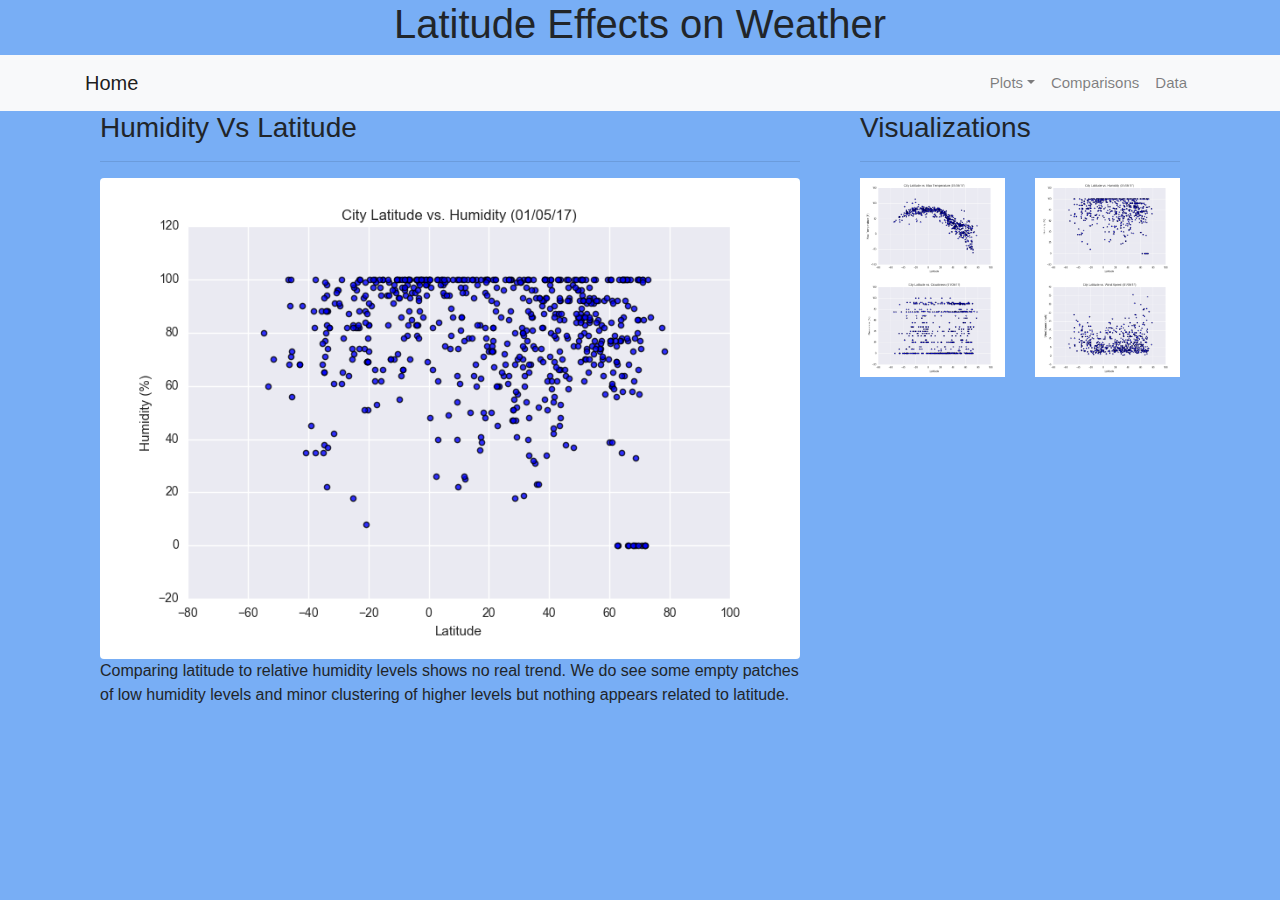
<file: humidity.html>
<!DOCTYPE html>
<html lang="en">

<head>
    <meta charset="UTF-8">
    <title>Web Visualization Dashboard</title>
    <meta name="viewport" content="width=device-width, initial-scale=1.0">
<!--Boostraps and personal css-->
    <link rel="stylesheet" href="https://stackpath.bootstrapcdn.com/bootstrap/4.3.1/css/bootstrap.min.css" integrity="sha384-ggOyR0iXCbMQv3Xipma34MD+dH/1fQ784/j6cY/iJTQUOhcWr7x9JvoRxT2MZw1T" crossorigin="anonymous">
    <link rel="stylesheet" type="text/css" href="style.css">

    <script src="https://code.jquery.com/jquery-3.3.1.slim.min.js" integrity="sha384-q8i/X+965DzO0rT7abK41JStQIAqVgRVzpbzo5smXKp4YfRvH+8abtTE1Pi6jizo" crossorigin="anonymous"></script>
    <script src="https://cdnjs.cloudflare.com/ajax/libs/popper.js/1.14.7/umd/popper.min.js" integrity="sha384-UO2eT0CpHqdSJQ6hJty5KVphtPhzWj9WO1clHTMGa3JDZwrnQq4sF86dIHNDz0W1" crossorigin="anonymous"></script>
    <script src="https://stackpath.bootstrapcdn.com/bootstrap/4.3.1/js/bootstrap.min.js" integrity="sha384-JjSmVgyd0p3pXB1rRibZUAYoIIy6OrQ6VrjIEaFf/nJGzIxFDsf4x0xIM+B07jRM" crossorigin="anonymous"></script>
</head>

<body id=humidbody>
    <!--Heading -->
    <div id="heading">
        <h1>Latitude Effects on Weather</h1>
    </div>
        
    <!--Navbar -->
    <nav class="navbar navbar-expand-lg navbar-light bg-light">
        <div class="container">
            <a class="navbar-brand text" href="index.html" >Home</a>
            <button class="navbar-toggler" type="button" data-toggle="collapse"data-target="#navbarSupportedContent"
                aria-controls="navbarSupportedContent" aria-expanded="false" aria-label="Toggle navigation" class="navbar-toggler-icon">
            </button>
            
            <div class="collapse navbar-collapse" id="navbarSupportedContent">
                <ul class="navbar-nav ml-auto">    
                    <li class="nav-item dropdown">
                        <a class="nav-link dropdown-toggle" href="#" id="navbarDropdown" role="button" data-toggle="dropdown"
                            aria-haspopup="true" aria-expanded="false">Plots</a>
                        <div class="dropdown-menu dropdown-menu-right" aria-labelledby="navbarDropdown">
                            <a class="dropdown-item" href="maxtemp.html">Max Temperature</a>
                            <a class="dropdown-item" href="humidity.html">Humidity</a>
                            <a class="dropdown-item" href="cloudiness.html">Cloudiness</a>
                            <a class="dropdown-item" href="windspeed.html">Wind Speed</a>
                        </div>
                    </li>
                    <li class="nav-item">
                        <a class="nav-link" href="comparisons.html">Comparisons</a>
                    </li>
                    <li class="nav-item">
                        <a class="nav-link" href="data.html">Data</a>
                    </li>
                </ul>
            </div>
        </div>
    </nav>
    
    <!-- main image -->
    <div class="container content">
        <div class="row">
            <div class="col-md-8">
                <div class="col-md-12">
                    <h3>Humidity Vs Latitude</h3>
                    <hr>
                        <img class="vizualization rounded float-left" src="Resources/assets/images/humidity.png " alt="maxtemp"> 
                    <br>
                    <p>  Comparing latitude to relative humidity levels shows no real trend. We do see some empty patches of low humidity 
                    levels and minor clustering of higher levels but nothing appears related to latitude. 
                    </p>
                </div>
            </div>
            <!--visualizations -->
             <div class="col-md-4">
                <div class="col-md-12">
                    <h3>Visualizations</h3>
                    <hr>
                    <div class="row">
                        <div class="col-3 col-md-6">
                            <a href="maxtemp.html"><img src="Resources/assets/images/maxtemp.png" width="100%"  alt="maxtemp">
                            </a> 
                        </div>
                        <div class="col-3 col-md-6">
                            <a href="humidity.html"><img src="Resources/assets/images/humidity.png" width="100%" alt="humidity"></a>
                        </div>
                   
                        <div class="col-3 col-md-6">
                            <a href="cloudiness.html"><img src="Resources/assets/images/cloudiness.png" width="100%"  alt="cloudiness"></a>
                        </div>

                        <div class="col-3 col-md-6">
                            <a href="windspeed.html"><img src="Resources/assets/images/windspeed.png"width="100%"  alt="wind speed"></a>
                        </div>
                    </div>
                </div>
            </div>
        </div>    
    </div>
</body>
</html>
</file>
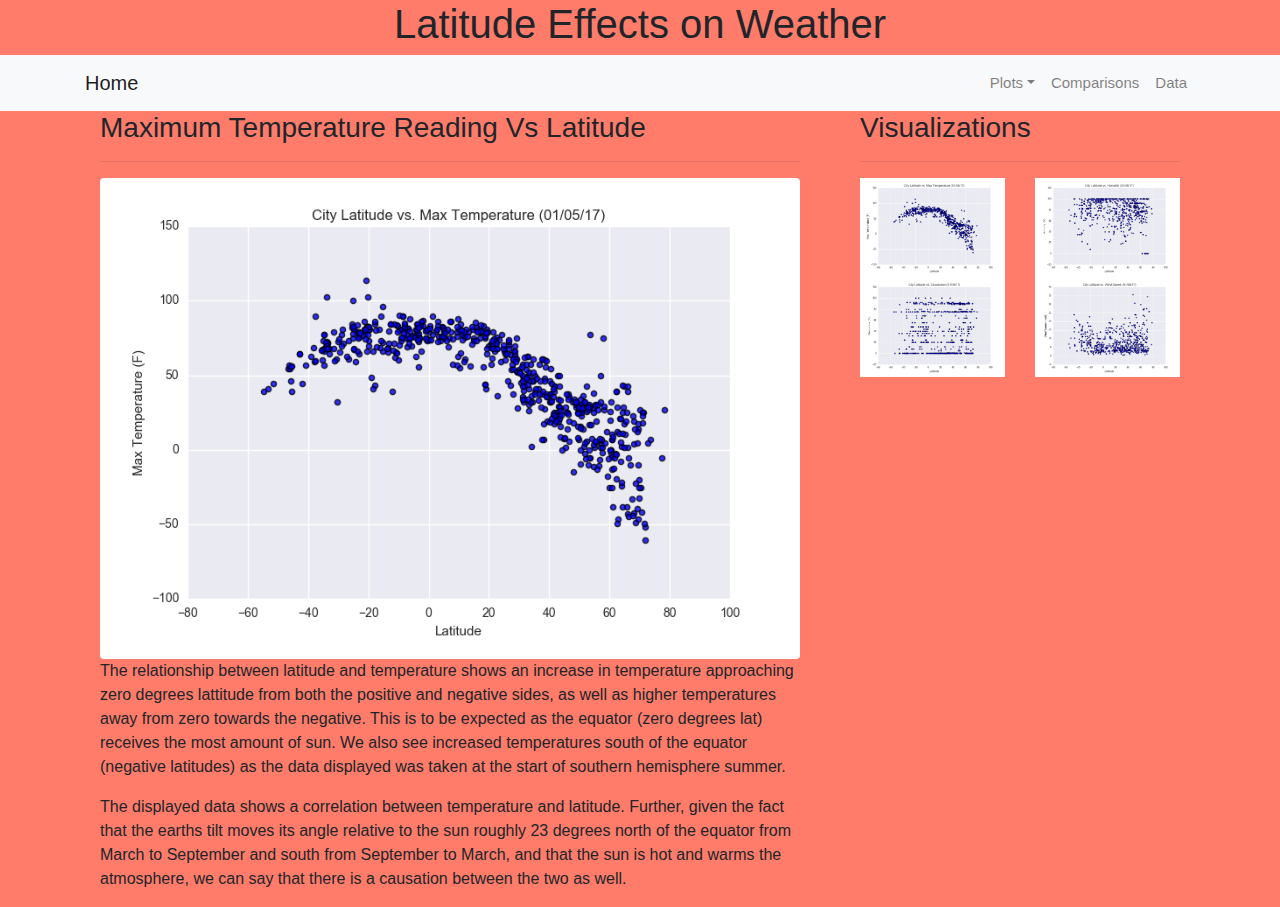
<file: maxtemp.html>
<!DOCTYPE html>
<html lang="en">

<head>
    <meta charset="UTF-8">
    <title>Web Visualization Dashboard</title>
    <meta name="viewport" content="width=device-width, initial-scale=1.0">
<!--Boostraps and personal css-->
    <link rel="stylesheet" href="https://stackpath.bootstrapcdn.com/bootstrap/4.3.1/css/bootstrap.min.css" integrity="sha384-ggOyR0iXCbMQv3Xipma34MD+dH/1fQ784/j6cY/iJTQUOhcWr7x9JvoRxT2MZw1T" crossorigin="anonymous">
    <link rel="stylesheet" type="text/css" href="style.css">

    <script src="https://code.jquery.com/jquery-3.3.1.slim.min.js" integrity="sha384-q8i/X+965DzO0rT7abK41JStQIAqVgRVzpbzo5smXKp4YfRvH+8abtTE1Pi6jizo" crossorigin="anonymous"></script>
    <script src="https://cdnjs.cloudflare.com/ajax/libs/popper.js/1.14.7/umd/popper.min.js" integrity="sha384-UO2eT0CpHqdSJQ6hJty5KVphtPhzWj9WO1clHTMGa3JDZwrnQq4sF86dIHNDz0W1" crossorigin="anonymous"></script>
    <script src="https://stackpath.bootstrapcdn.com/bootstrap/4.3.1/js/bootstrap.min.js" integrity="sha384-JjSmVgyd0p3pXB1rRibZUAYoIIy6OrQ6VrjIEaFf/nJGzIxFDsf4x0xIM+B07jRM" crossorigin="anonymous"></script>
</head>

<body id=tempbody>
    <!--Heading -->
    <div id="heading">
        <h1>Latitude Effects on Weather</h1>
    </div>
        
    <!--Navbar -->
    <nav class="navbar navbar-expand-lg navbar-light bg-light">
        <div class="container">
            <a class="navbar-brand text" href="index.html" >Home</a>
            <button class="navbar-toggler" type="button" data-toggle="collapse"data-target="#navbarSupportedContent"
                aria-controls="navbarSupportedContent" aria-expanded="false" aria-label="Toggle navigation" class="navbar-toggler-icon">
            </button>
            
            <div class="collapse navbar-collapse" id="navbarSupportedContent">
                <ul class="navbar-nav ml-auto">    
                    <li class="nav-item dropdown">
                        <a class="nav-link dropdown-toggle" href="#" id="navbarDropdown" role="button" data-toggle="dropdown"
                            aria-haspopup="true" aria-expanded="false">Plots</a>
                        <div class="dropdown-menu dropdown-menu-right" aria-labelledby="navbarDropdown">
                            <a class="dropdown-item" href="maxtemp.html">Max Temperature</a>
                            <a class="dropdown-item" href="humidity.html">Humidity</a>
                            <a class="dropdown-item" href="cloudiness.html">Cloudiness</a>
                            <a class="dropdown-item" href="windspeed.html">Wind Speed</a>
                        </div>
                    </li>
                    <li class="nav-item">
                        <a class="nav-link" href="comparisons.html">Comparisons</a>
                    </li>
                    <li class="nav-item">
                        <a class="nav-link" href="data.html">Data</a>
                    </li>
                </ul>
            </div>
        </div>
    </nav>
    
    <!-- main image -->
    <div class="container content">
        <div class="row">
            <div class="col-md-8">
                <div class="col-md-12">
                    <h3>Maximum Temperature Reading Vs Latitude</h3>
                    <hr>
                        <img class="vizualization rounded float-left" src="Resources/assets/images/maxtemp.png " alt="maxtemp"> 
                    <br>
                    <p>  The relationship between latitude and temperature shows an increase in temperature approaching zero degrees lattitude 
                    from both the positive and negative sides, as well as higher temperatures away from zero towards the negative.  This is to 
                    be expected as the equator (zero degrees lat) receives the most amount of sun.  We also see increased temperatures south of
                    the equator (negative latitudes) as the data displayed was taken at the start of southern hemisphere summer.<p>
                    <p>  The displayed data shows a correlation between temperature and latitude.  Further, given the fact that the earths tilt 
                    moves its angle relative to the sun roughly 23 degrees north of the equator from March to September and south from 
                    September to March, and that the sun is hot and warms the atmosphere, we can say that there is a causation between the two 
                    as well. 
                    </p>
                </div>
            </div>
            <!--visualizations -->
             <div class="col-md-4">
                <div class="col-md-12">
                    <h3>Visualizations</h3>
                    <hr>
                    <div class="row">
                        <div class="col-3 col-md-6">
                            <a href="maxtemp.html"><img src="Resources/assets/images/maxtemp.png" width="100%"  alt="maxtemp">
                            </a> 
                        </div>
                        <div class="col-3 col-md-6">
                            <a href="humidity.html"><img src="Resources/assets/images/humidity.png" width="100%" alt="humidity"></a>
                        </div>
                   
                        <div class="col-3 col-md-6">
                            <a href="cloudiness.html"><img src="Resources/assets/images/cloudiness.png" width="100%"  alt="cloudiness"></a>
                        </div>

                        <div class="col-3 col-md-6">
                            <a href="windspeed.html"><img src="Resources/assets/images/windspeed.png"width="100%"  alt="wind speed"></a>
                        </div>
                    </div>
                </div>
            </div>
        </div>    
    </div>
</body>
</html>
</file>
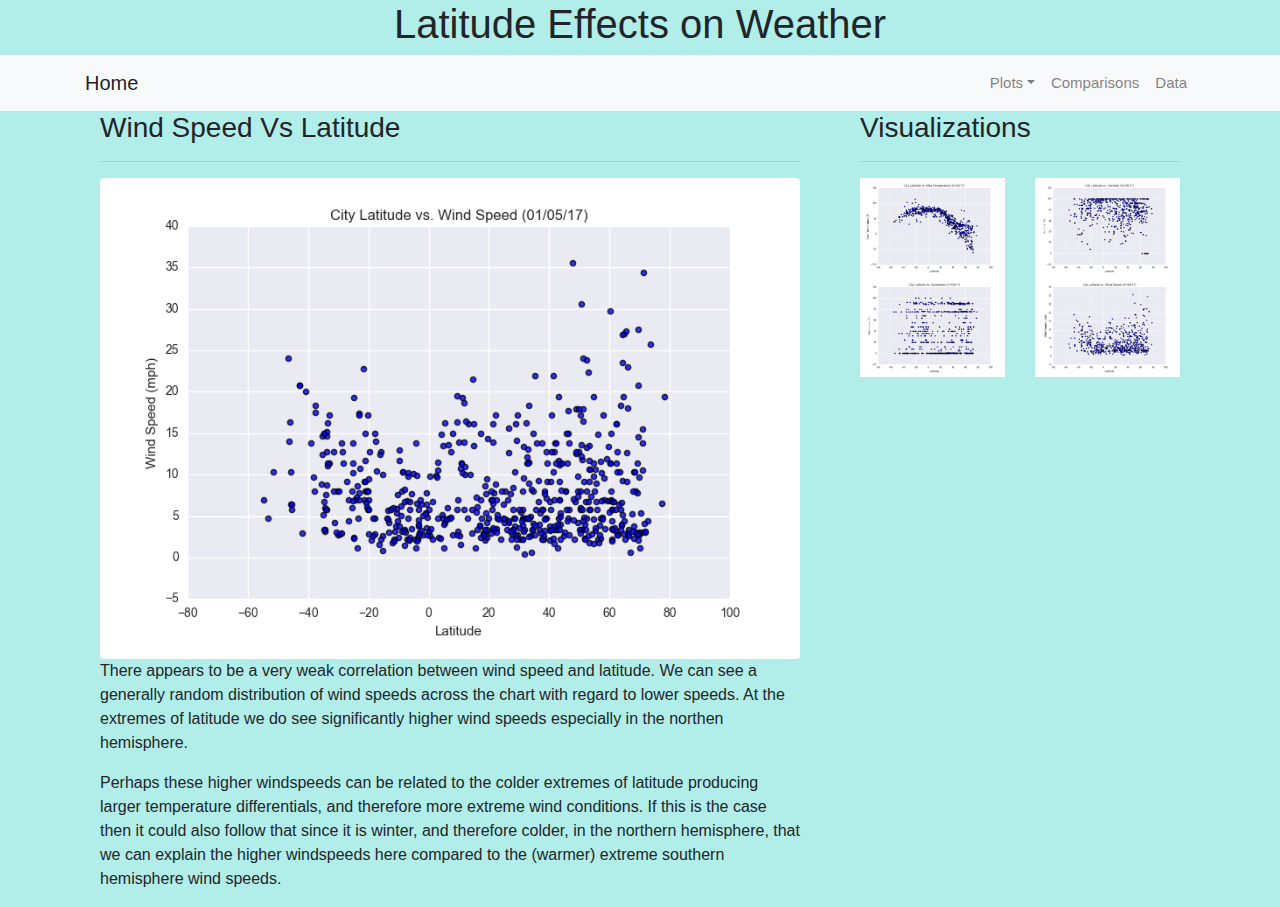
<file: windspeed.html>
<!DOCTYPE html>
<html lang="en">

<head>
    <meta charset="UTF-8">
    <title>Web Visualization Dashboard</title>
    <meta name="viewport" content="width=device-width, initial-scale=1.0">
<!--Boostraps and personal css-->
    <link rel="stylesheet" href="https://stackpath.bootstrapcdn.com/bootstrap/4.3.1/css/bootstrap.min.css" integrity="sha384-ggOyR0iXCbMQv3Xipma34MD+dH/1fQ784/j6cY/iJTQUOhcWr7x9JvoRxT2MZw1T" crossorigin="anonymous">
    <link rel="stylesheet" type="text/css" href="style.css">

    <script src="https://code.jquery.com/jquery-3.3.1.slim.min.js" integrity="sha384-q8i/X+965DzO0rT7abK41JStQIAqVgRVzpbzo5smXKp4YfRvH+8abtTE1Pi6jizo" crossorigin="anonymous"></script>
    <script src="https://cdnjs.cloudflare.com/ajax/libs/popper.js/1.14.7/umd/popper.min.js" integrity="sha384-UO2eT0CpHqdSJQ6hJty5KVphtPhzWj9WO1clHTMGa3JDZwrnQq4sF86dIHNDz0W1" crossorigin="anonymous"></script>
    <script src="https://stackpath.bootstrapcdn.com/bootstrap/4.3.1/js/bootstrap.min.js" integrity="sha384-JjSmVgyd0p3pXB1rRibZUAYoIIy6OrQ6VrjIEaFf/nJGzIxFDsf4x0xIM+B07jRM" crossorigin="anonymous"></script>
</head>

<body id=windbody>
    <!--Heading -->
    <div id="heading">
        <h1>Latitude Effects on Weather</h1>
    </div>
        
    <!--Navbar -->
    <nav class="navbar navbar-expand-lg navbar-light bg-light">
        <div class="container">
            <a class="navbar-brand text" href="index.html" >Home</a>
            <button class="navbar-toggler" type="button" data-toggle="collapse"data-target="#navbarSupportedContent"
                aria-controls="navbarSupportedContent" aria-expanded="false" aria-label="Toggle navigation" class="navbar-toggler-icon">
            </button>
            
            <div class="collapse navbar-collapse" id="navbarSupportedContent">
                <ul class="navbar-nav ml-auto">    
                    <li class="nav-item dropdown">
                        <a class="nav-link dropdown-toggle" href="#" id="navbarDropdown" role="button" data-toggle="dropdown"
                            aria-haspopup="true" aria-expanded="false">Plots</a>
                        <div class="dropdown-menu dropdown-menu-right" aria-labelledby="navbarDropdown">
                            <a class="dropdown-item" href="maxtemp.html">Max Temperature</a>
                            <a class="dropdown-item" href="humidity.html">Humidity</a>
                            <a class="dropdown-item" href="cloudiness.html">Cloudiness</a>
                            <a class="dropdown-item" href="windspeed.html">Wind Speed</a>
                        </div>
                    </li>
                    <li class="nav-item">
                        <a class="nav-link" href="comparisons.html">Comparisons</a>
                    </li>
                    <li class="nav-item">
                        <a class="nav-link" href="data.html">Data</a>
                    </li>
                </ul>
            </div>
        </div>
    </nav>
    
    <!-- main image -->
    <div class="container content">
        <div class="row">
            <div class="col-md-8">
                <div class="col-md-12">
                    <h3>Wind Speed Vs Latitude</h3>
                    <hr>
                        <img class="vizualization rounded float-left" src="Resources/assets/images/windspeed.png " alt="maxtemp"> 
                    <br>
                    <p>  There appears to be a very weak correlation between wind speed and latitude.  We can see a generally random 
                    distribution of wind speeds across the chart with regard to lower speeds.  At the extremes of latitude we do see 
                    significantly higher wind speeds especially in the northen hemisphere.<p>
                    <p>  Perhaps these higher windspeeds can be related to the colder extremes of latitude producing larger temperature 
                    differentials, and therefore more extreme wind conditions.  If this is the case then it could also follow that since it is 
                    winter, and therefore colder, in the northern hemisphere, that we can explain the higher windspeeds here compared to the
                    (warmer) extreme southern hemisphere wind speeds.
                    <p>
                </div>
            </div>
            <!--visualizations -->
             <div class="col-md-4">
                <div class="col-md-12">
                    <h3>Visualizations</h3>
                    <hr>
                    <div class="row">
                        <div class="col-3 col-md-6">
                            <a href="maxtemp.html"><img src="Resources/assets/images/maxtemp.png" width="100%"  alt="maxtemp">
                            </a> 
                        </div>
                        <div class="col-3 col-md-6">
                            <a href="humidity.html"><img src="Resources/assets/images/humidity.png" width="100%" alt="humidity"></a>
                        </div>
                   
                        <div class="col-3 col-md-6">
                            <a href="cloudiness.html"><img src="Resources/assets/images/cloudiness.png" width="100%"  alt="cloudiness"></a>
                        </div>

                        <div class="col-3 col-md-6">
                            <a href="windspeed.html"><img src="Resources/assets/images/windspeed.png"width="100%"  alt="wind speed"></a>
                        </div>
                    </div>
                </div>
            </div>
        </div>    
    </div>
</body>
</html>
</file>
<file: style.css>
#indexbody{
    background-color: #d6f52a; 
}

#tempbody{
    background-color: #ff7c6b; 
}

#cloudbody{
    background-color: #47cff8; 
}

#windbody{
    background-color: #b2eee9; 
}

#humidbody{
    background-color: #78aef5; 
}

#comparebody{
    background-color: #f8be53; 
}

#databody{
    background-color: rgb(247, 243, 56); 
}

#heading {
    height:55px;
    text-align: center;
}

img{
    width:100%;
    height:100%;
}

.vizualizations{
    width:50%;
    height:50%;
}

.navbar{
    background-color: white; 
    font-size: 15px; 
}

.active, .dropdown-menu .dropdown-item:active a:hover{
    background-color:#EFEFEF; 
}

.active, .panel:hover{
    border-color:#0BADA6;
    border-style: solid;  
}

.dropdown-item{
    color: #6D8092; 
}

.nav-link:hover{
    background-color:#EEEEEE;
}

@media(max-width:1000px){
    .navbar.bg-light{
        background-color:#a5f5ee;    
    }

    .navbar-collapse{
        background-color: #e0e7ee;
    }

    .navbar{
        padding:inherit;
}
</file>
